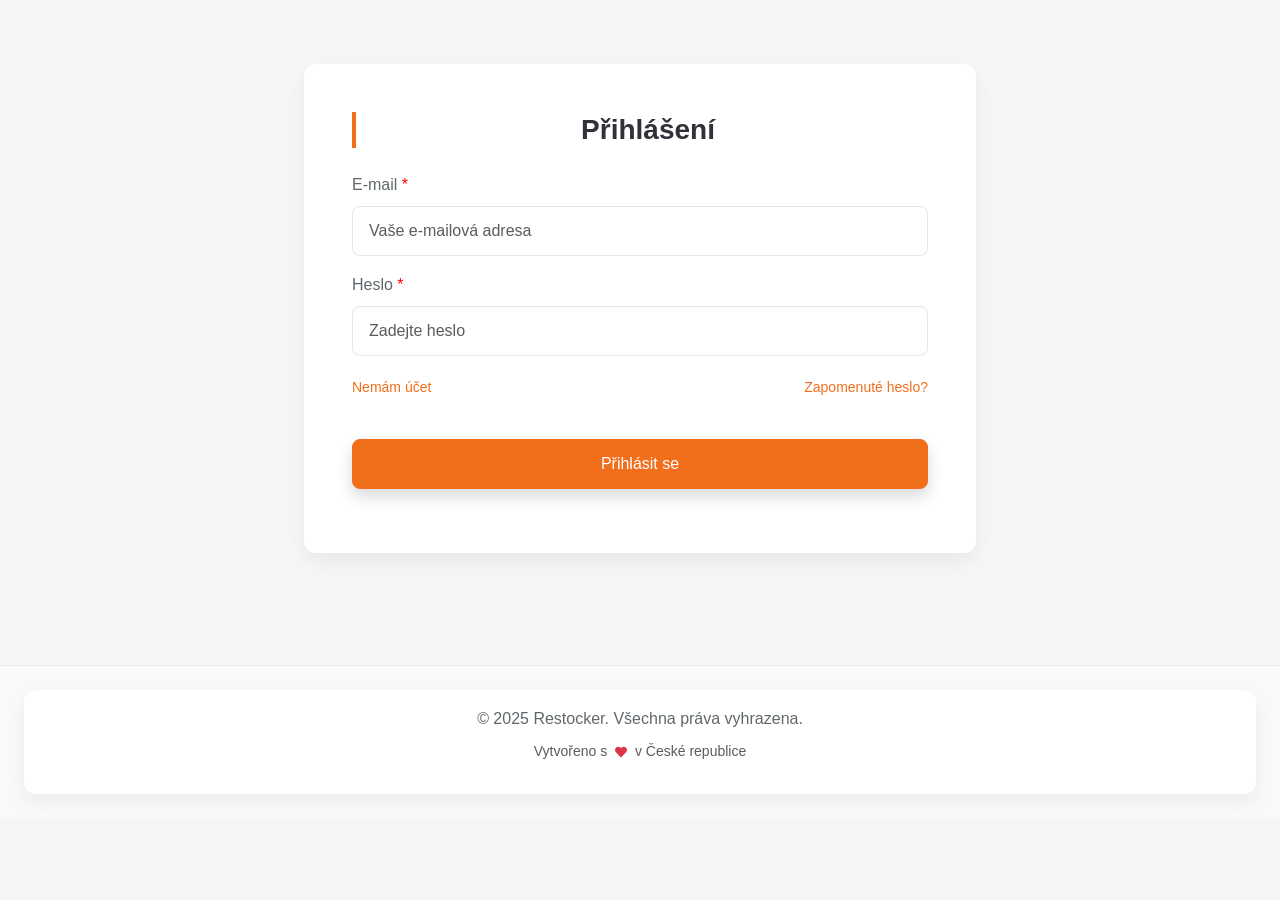
<file: index.html>
<!doctype html>
<html lang="en">
<head>
  <meta charset="UTF-8" />
  <meta http-equiv="Content-Security-Policy" content="
    object-src 'none';
    default-src 'self';
    style-src 'self' 'unsafe-inline' ;
    script-src 'self' https://js.stripe.com;
    img-src 'self' https://www.restocker.cz/wp-content/themes/restocker/images/restocker-video-thumbail.jpg data: ;
    font-src 'self';
    connect-src 'self' https://backend.restocker.cz;
    frame-src https://js.stripe.com/;
    child-src 'none';
    manifest-src 'none';
    form-action 'self';
">
  <meta name="viewport" content="width=device-width, initial-scale=1.0">
  <meta name="robots" content="noindex, nofollow">
  <title>Restocker</title>

  <script type="module" crossorigin src="/assets/index-CSXnzkWX.js"></script>
  <link rel="modulepreload" crossorigin href="/assets/vendor-qZ0IbFs6.js">
  <link rel="stylesheet" crossorigin href="/assets/index-PwJo55_f.css">
</head>
<body>
<div id="root"></div>
</body>
</html>
</file>
<file: assets/index-PwJo55_f.css>
@charset "UTF-8";/*!
* Bootstrap  v5.3.7 (https://getbootstrap.com/)
* Copyright 2011-2025 The Bootstrap Authors
* Licensed under MIT (https://github.com/twbs/bootstrap/blob/main/LICENSE)
*/:root,[data-bs-theme=light]{--bs-blue:#0d6efd;--bs-indigo:#6610f2;--bs-purple:#6f42c1;--bs-pink:#d63384;--bs-red:#dc3545;--bs-orange:#fd7e14;--bs-yellow:#ffc107;--bs-green:#198754;--bs-teal:#20c997;--bs-cyan:#0dcaf0;--bs-black:#000;--bs-white:#fff;--bs-gray:#6c757d;--bs-gray-dark:#343a40;--bs-gray-100:#f8f9fa;--bs-gray-200:#e9ecef;--bs-gray-300:#dee2e6;--bs-gray-400:#ced4da;--bs-gray-500:#adb5bd;--bs-gray-600:#6c757d;--bs-gray-700:#495057;--bs-gray-800:#343a40;--bs-gray-900:#212529;--bs-primary:#0d6efd;--bs-secondary:#6c757d;--bs-success:#198754;--bs-info:#0dcaf0;--bs-warning:#ffc107;--bs-danger:#dc3545;--bs-light:#f8f9fa;--bs-dark:#212529;--bs-primary-rgb:13,110,253;--bs-secondary-rgb:108,117,125;--bs-success-rgb:25,135,84;--bs-info-rgb:13,202,240;--bs-warning-rgb:255,193,7;--bs-danger-rgb:220,53,69;--bs-light-rgb:248,249,250;--bs-dark-rgb:33,37,41;--bs-primary-text-emphasis:#052c65;--bs-secondary-text-emphasis:#2b2f32;--bs-success-text-emphasis:#0a3622;--bs-info-text-emphasis:#055160;--bs-warning-text-emphasis:#664d03;--bs-danger-text-emphasis:#58151c;--bs-light-text-emphasis:#495057;--bs-dark-text-emphasis:#495057;--bs-primary-bg-subtle:#cfe2ff;--bs-secondary-bg-subtle:#e2e3e5;--bs-success-bg-subtle:#d1e7dd;--bs-info-bg-subtle:#cff4fc;--bs-warning-bg-subtle:#fff3cd;--bs-danger-bg-subtle:#f8d7da;--bs-light-bg-subtle:#fcfcfd;--bs-dark-bg-subtle:#ced4da;--bs-primary-border-subtle:#9ec5fe;--bs-secondary-border-subtle:#c4c8cb;--bs-success-border-subtle:#a3cfbb;--bs-info-border-subtle:#9eeaf9;--bs-warning-border-subtle:#ffe69c;--bs-danger-border-subtle:#f1aeb5;--bs-light-border-subtle:#e9ecef;--bs-dark-border-subtle:#adb5bd;--bs-white-rgb:255,255,255;--bs-black-rgb:0,0,0;--bs-font-sans-serif:system-ui,-apple-system,"Segoe UI",Roboto,"Helvetica Neue","Noto Sans","Liberation Sans",Arial,sans-serif,"Apple Color Emoji","Segoe UI Emoji","Segoe UI Symbol","Noto Color Emoji";--bs-font-monospace:SFMono-Regular,Menlo,Monaco,Consolas,"Liberation Mono","Courier New",monospace;--bs-gradient:linear-gradient(180deg, rgba(255, 255, 255, .15), rgba(255, 255, 255, 0));--bs-body-font-family:var(--bs-font-sans-serif);--bs-body-font-size:1rem;--bs-body-font-weight:400;--bs-body-line-height:1.5;--bs-body-color:#212529;--bs-body-color-rgb:33,37,41;--bs-body-bg:#fff;--bs-body-bg-rgb:255,255,255;--bs-emphasis-color:#000;--bs-emphasis-color-rgb:0,0,0;--bs-secondary-color:rgba(33, 37, 41, .75);--bs-secondary-color-rgb:33,37,41;--bs-secondary-bg:#e9ecef;--bs-secondary-bg-rgb:233,236,239;--bs-tertiary-color:rgba(33, 37, 41, .5);--bs-tertiary-color-rgb:33,37,41;--bs-tertiary-bg:#f8f9fa;--bs-tertiary-bg-rgb:248,249,250;--bs-heading-color:inherit;--bs-link-color:#0d6efd;--bs-link-color-rgb:13,110,253;--bs-link-decoration:underline;--bs-link-hover-color:#0a58ca;--bs-link-hover-color-rgb:10,88,202;--bs-code-color:#d63384;--bs-highlight-color:#212529;--bs-highlight-bg:#fff3cd;--bs-border-width:1px;--bs-border-style:solid;--bs-border-color:#dee2e6;--bs-border-color-translucent:rgba(0, 0, 0, .175);--bs-border-radius:.375rem;--bs-border-radius-sm:.25rem;--bs-border-radius-lg:.5rem;--bs-border-radius-xl:1rem;--bs-border-radius-xxl:2rem;--bs-border-radius-2xl:var(--bs-border-radius-xxl);--bs-border-radius-pill:50rem;--bs-box-shadow:0 .5rem 1rem rgba(0, 0, 0, .15);--bs-box-shadow-sm:0 .125rem .25rem rgba(0, 0, 0, .075);--bs-box-shadow-lg:0 1rem 3rem rgba(0, 0, 0, .175);--bs-box-shadow-inset:inset 0 1px 2px rgba(0, 0, 0, .075);--bs-focus-ring-width:.25rem;--bs-focus-ring-opacity:.25;--bs-focus-ring-color:rgba(13, 110, 253, .25);--bs-form-valid-color:#198754;--bs-form-valid-border-color:#198754;--bs-form-invalid-color:#dc3545;--bs-form-invalid-border-color:#dc3545}[data-bs-theme=dark]{color-scheme:dark;--bs-body-color:#dee2e6;--bs-body-color-rgb:222,226,230;--bs-body-bg:#212529;--bs-body-bg-rgb:33,37,41;--bs-emphasis-color:#fff;--bs-emphasis-color-rgb:255,255,255;--bs-secondary-color:rgba(222, 226, 230, .75);--bs-secondary-color-rgb:222,226,230;--bs-secondary-bg:#343a40;--bs-secondary-bg-rgb:52,58,64;--bs-tertiary-color:rgba(222, 226, 230, .5);--bs-tertiary-color-rgb:222,226,230;--bs-tertiary-bg:#2b3035;--bs-tertiary-bg-rgb:43,48,53;--bs-primary-text-emphasis:#6ea8fe;--bs-secondary-text-emphasis:#a7acb1;--bs-success-text-emphasis:#75b798;--bs-info-text-emphasis:#6edff6;--bs-warning-text-emphasis:#ffda6a;--bs-danger-text-emphasis:#ea868f;--bs-light-text-emphasis:#f8f9fa;--bs-dark-text-emphasis:#dee2e6;--bs-primary-bg-subtle:#031633;--bs-secondary-bg-subtle:#161719;--bs-success-bg-subtle:#051b11;--bs-info-bg-subtle:#032830;--bs-warning-bg-subtle:#332701;--bs-danger-bg-subtle:#2c0b0e;--bs-light-bg-subtle:#343a40;--bs-dark-bg-subtle:#1a1d20;--bs-primary-border-subtle:#084298;--bs-secondary-border-subtle:#41464b;--bs-success-border-subtle:#0f5132;--bs-info-border-subtle:#087990;--bs-warning-border-subtle:#997404;--bs-danger-border-subtle:#842029;--bs-light-border-subtle:#495057;--bs-dark-border-subtle:#343a40;--bs-heading-color:inherit;--bs-link-color:#6ea8fe;--bs-link-hover-color:#8bb9fe;--bs-link-color-rgb:110,168,254;--bs-link-hover-color-rgb:139,185,254;--bs-code-color:#e685b5;--bs-highlight-color:#dee2e6;--bs-highlight-bg:#664d03;--bs-border-color:#495057;--bs-border-color-translucent:rgba(255, 255, 255, .15);--bs-form-valid-color:#75b798;--bs-form-valid-border-color:#75b798;--bs-form-invalid-color:#ea868f;--bs-form-invalid-border-color:#ea868f}*,:after,:before{box-sizing:border-box}@media (prefers-reduced-motion:no-preference){:root{scroll-behavior:smooth}}body{margin:0;font-family:var(--bs-body-font-family);font-size:var(--bs-body-font-size);font-weight:var(--bs-body-font-weight);line-height:var(--bs-body-line-height);color:var(--bs-body-color);text-align:var(--bs-body-text-align);background-color:var(--bs-body-bg);-webkit-text-size-adjust:100%;-webkit-tap-highlight-color:transparent}hr{margin:1rem 0;color:inherit;border:0;border-top:var(--bs-border-width) solid;opacity:.25}.h1,.h2,.h3,.h4,.h5,.h6,h1,h2,h3,h4,h5,h6{margin-top:0;margin-bottom:.5rem;font-weight:500;line-height:1.2;color:var(--bs-heading-color)}.h1,h1{font-size:calc(1.375rem + 1.5vw)}@media (min-width:1200px){.h1,h1{font-size:2.5rem}}.h2,h2{font-size:calc(1.325rem + .9vw)}@media (min-width:1200px){.h2,h2{font-size:2rem}}.h3,h3{font-size:calc(1.3rem + .6vw)}@media (min-width:1200px){.h3,h3{font-size:1.75rem}}.h4,h4{font-size:calc(1.275rem + .3vw)}@media (min-width:1200px){.h4,h4{font-size:1.5rem}}.h5,h5{font-size:1.25rem}.h6,h6{font-size:1rem}p{margin-top:0;margin-bottom:1rem}abbr[title]{-webkit-text-decoration:underline dotted;text-decoration:underline dotted;cursor:help;-webkit-text-decoration-skip-ink:none;text-decoration-skip-ink:none}address{margin-bottom:1rem;font-style:normal;line-height:inherit}ol,ul{padding-left:2rem}dl,ol,ul{margin-top:0;margin-bottom:1rem}ol ol,ol ul,ul ol,ul ul{margin-bottom:0}dt{font-weight:700}dd{margin-bottom:.5rem;margin-left:0}blockquote{margin:0 0 1rem}b,strong{font-weight:bolder}.small,small{font-size:.875em}.mark,mark{padding:.1875em;color:var(--bs-highlight-color);background-color:var(--bs-highlight-bg)}sub,sup{position:relative;font-size:.75em;line-height:0;vertical-align:baseline}sub{bottom:-.25em}sup{top:-.5em}a{color:rgba(var(--bs-link-color-rgb),var(--bs-link-opacity,1));text-decoration:underline}a:hover{--bs-link-color-rgb:var(--bs-link-hover-color-rgb)}a:not([href]):not([class]),a:not([href]):not([class]):hover{color:inherit;text-decoration:none}code,kbd,pre,samp{font-family:var(--bs-font-monospace);font-size:1em}pre{display:block;margin-top:0;margin-bottom:1rem;overflow:auto;font-size:.875em}pre code{font-size:inherit;color:inherit;word-break:normal}code{font-size:.875em;color:var(--bs-code-color);word-wrap:break-word}a>code{color:inherit}kbd{padding:.1875rem .375rem;font-size:.875em;color:var(--bs-body-bg);background-color:var(--bs-body-color);border-radius:.25rem}kbd kbd{padding:0;font-size:1em}figure{margin:0 0 1rem}img,svg{vertical-align:middle}table{caption-side:bottom;border-collapse:collapse}caption{padding-top:.5rem;padding-bottom:.5rem;color:var(--bs-secondary-color);text-align:left}th{text-align:inherit;text-align:-webkit-match-parent}tbody,td,tfoot,th,thead,tr{border-color:inherit;border-style:solid;border-width:0}label{display:inline-block}button{border-radius:0}button:focus:not(:focus-visible){outline:0}button,input,optgroup,select,textarea{margin:0;font-family:inherit;font-size:inherit;line-height:inherit}button,select{text-transform:none}[role=button]{cursor:pointer}select{word-wrap:normal}select:disabled{opacity:1}[list]:not([type=date]):not([type=datetime-local]):not([type=month]):not([type=week]):not([type=time])::-webkit-calendar-picker-indicator{display:none!important}[type=button],[type=reset],[type=submit],button{-webkit-appearance:button}[type=button]:not(:disabled),[type=reset]:not(:disabled),[type=submit]:not(:disabled),button:not(:disabled){cursor:pointer}::-moz-focus-inner{padding:0;border-style:none}textarea{resize:vertical}fieldset{min-width:0;padding:0;margin:0;border:0}legend{float:left;width:100%;padding:0;margin-bottom:.5rem;line-height:inherit;font-size:calc(1.275rem + .3vw)}@media (min-width:1200px){legend{font-size:1.5rem}}legend+*{clear:left}::-webkit-datetime-edit-day-field,::-webkit-datetime-edit-fields-wrapper,::-webkit-datetime-edit-hour-field,::-webkit-datetime-edit-minute,::-webkit-datetime-edit-month-field,::-webkit-datetime-edit-text,::-webkit-datetime-edit-year-field{padding:0}::-webkit-inner-spin-button{height:auto}[type=search]{-webkit-appearance:textfield;outline-offset:-2px}::-webkit-search-decoration{-webkit-appearance:none}::-webkit-color-swatch-wrapper{padding:0}::-webkit-file-upload-button{font:inherit;-webkit-appearance:button}::file-selector-button{font:inherit;-webkit-appearance:button}output{display:inline-block}iframe{border:0}summary{display:list-item;cursor:pointer}progress{vertical-align:baseline}[hidden]{display:none!important}.lead{font-size:1.25rem;font-weight:300}.display-1{font-weight:300;line-height:1.2;font-size:calc(1.625rem + 4.5vw)}@media (min-width:1200px){.display-1{font-size:5rem}}.display-2{font-weight:300;line-height:1.2;font-size:calc(1.575rem + 3.9vw)}@media (min-width:1200px){.display-2{font-size:4.5rem}}.display-3{font-weight:300;line-height:1.2;font-size:calc(1.525rem + 3.3vw)}@media (min-width:1200px){.display-3{font-size:4rem}}.display-4{font-weight:300;line-height:1.2;font-size:calc(1.475rem + 2.7vw)}@media (min-width:1200px){.display-4{font-size:3.5rem}}.display-5{font-weight:300;line-height:1.2;font-size:calc(1.425rem + 2.1vw)}@media (min-width:1200px){.display-5{font-size:3rem}}.display-6{font-weight:300;line-height:1.2;font-size:calc(1.375rem + 1.5vw)}@media (min-width:1200px){.display-6{font-size:2.5rem}}.list-unstyled,.list-inline{padding-left:0;list-style:none}.list-inline-item{display:inline-block}.list-inline-item:not(:last-child){margin-right:.5rem}.initialism{font-size:.875em;text-transform:uppercase}.blockquote{margin-bottom:1rem;font-size:1.25rem}.blockquote>:last-child{margin-bottom:0}.blockquote-footer{margin-top:-1rem;margin-bottom:1rem;font-size:.875em;color:#6c757d}.blockquote-footer:before{content:"— "}.img-fluid{max-width:100%;height:auto}.img-thumbnail{padding:.25rem;background-color:var(--bs-body-bg);border:var(--bs-border-width) solid var(--bs-border-color);border-radius:var(--bs-border-radius);max-width:100%;height:auto}.figure{display:inline-block}.figure-img{margin-bottom:.5rem;line-height:1}.figure-caption{font-size:.875em;color:var(--bs-secondary-color)}.container,.container-fluid,.container-lg,.container-md,.container-sm,.container-xl,.container-xxl{--bs-gutter-x:1.5rem;--bs-gutter-y:0;width:100%;padding-right:calc(var(--bs-gutter-x) * .5);padding-left:calc(var(--bs-gutter-x) * .5);margin-right:auto;margin-left:auto}@media (min-width:576px){.container,.container-sm{max-width:540px}}@media (min-width:768px){.container,.container-md,.container-sm{max-width:720px}}@media (min-width:992px){.container,.container-lg,.container-md,.container-sm{max-width:960px}}@media (min-width:1200px){.container,.container-lg,.container-md,.container-sm,.container-xl{max-width:1140px}}@media (min-width:1400px){.container,.container-lg,.container-md,.container-sm,.container-xl,.container-xxl{max-width:1320px}}:root{--bs-breakpoint-xs:0;--bs-breakpoint-sm:576px;--bs-breakpoint-md:768px;--bs-breakpoint-lg:992px;--bs-breakpoint-xl:1200px;--bs-breakpoint-xxl:1400px}.row{--bs-gutter-x:1.5rem;--bs-gutter-y:0;display:flex;flex-wrap:wrap;margin-top:calc(-1 * var(--bs-gutter-y));margin-right:calc(-.5 * var(--bs-gutter-x));margin-left:calc(-.5 * var(--bs-gutter-x))}.row>*{flex-shrink:0;width:100%;max-width:100%;padding-right:calc(var(--bs-gutter-x) * .5);padding-left:calc(var(--bs-gutter-x) * .5);margin-top:var(--bs-gutter-y)}.col{flex:1 0 0}.row-cols-auto>*{flex:0 0 auto;width:auto}.row-cols-1>*{flex:0 0 auto;width:100%}.row-cols-2>*{flex:0 0 auto;width:50%}.row-cols-3>*{flex:0 0 auto;width:33.33333333%}.row-cols-4>*{flex:0 0 auto;width:25%}.row-cols-5>*{flex:0 0 auto;width:20%}.row-cols-6>*{flex:0 0 auto;width:16.66666667%}.col-auto{flex:0 0 auto;width:auto}.col-1{flex:0 0 auto;width:8.33333333%}.col-2{flex:0 0 auto;width:16.66666667%}.col-3{flex:0 0 auto;width:25%}.col-4{flex:0 0 auto;width:33.33333333%}.col-5{flex:0 0 auto;width:41.66666667%}.col-6{flex:0 0 auto;width:50%}.col-7{flex:0 0 auto;width:58.33333333%}.col-8{flex:0 0 auto;width:66.66666667%}.col-9{flex:0 0 auto;width:75%}.col-10{flex:0 0 auto;width:83.33333333%}.col-11{flex:0 0 auto;width:91.66666667%}.col-12{flex:0 0 auto;width:100%}.offset-1{margin-left:8.33333333%}.offset-2{margin-left:16.66666667%}.offset-3{margin-left:25%}.offset-4{margin-left:33.33333333%}.offset-5{margin-left:41.66666667%}.offset-6{margin-left:50%}.offset-7{margin-left:58.33333333%}.offset-8{margin-left:66.66666667%}.offset-9{margin-left:75%}.offset-10{margin-left:83.33333333%}.offset-11{margin-left:91.66666667%}.g-0,.gx-0{--bs-gutter-x:0}.g-0,.gy-0{--bs-gutter-y:0}.g-1,.gx-1{--bs-gutter-x:.25rem}.g-1,.gy-1{--bs-gutter-y:.25rem}.g-2,.gx-2{--bs-gutter-x:.5rem}.g-2,.gy-2{--bs-gutter-y:.5rem}.g-3,.gx-3{--bs-gutter-x:1rem}.g-3,.gy-3{--bs-gutter-y:1rem}.g-4,.gx-4{--bs-gutter-x:1.5rem}.g-4,.gy-4{--bs-gutter-y:1.5rem}.g-5,.gx-5{--bs-gutter-x:3rem}.g-5,.gy-5{--bs-gutter-y:3rem}@media (min-width:576px){.col-sm{flex:1 0 0}.row-cols-sm-auto>*{flex:0 0 auto;width:auto}.row-cols-sm-1>*{flex:0 0 auto;width:100%}.row-cols-sm-2>*{flex:0 0 auto;width:50%}.row-cols-sm-3>*{flex:0 0 auto;width:33.33333333%}.row-cols-sm-4>*{flex:0 0 auto;width:25%}.row-cols-sm-5>*{flex:0 0 auto;width:20%}.row-cols-sm-6>*{flex:0 0 auto;width:16.66666667%}.col-sm-auto{flex:0 0 auto;width:auto}.col-sm-1{flex:0 0 auto;width:8.33333333%}.col-sm-2{flex:0 0 auto;width:16.66666667%}.col-sm-3{flex:0 0 auto;width:25%}.col-sm-4{flex:0 0 auto;width:33.33333333%}.col-sm-5{flex:0 0 auto;width:41.66666667%}.col-sm-6{flex:0 0 auto;width:50%}.col-sm-7{flex:0 0 auto;width:58.33333333%}.col-sm-8{flex:0 0 auto;width:66.66666667%}.col-sm-9{flex:0 0 auto;width:75%}.col-sm-10{flex:0 0 auto;width:83.33333333%}.col-sm-11{flex:0 0 auto;width:91.66666667%}.col-sm-12{flex:0 0 auto;width:100%}.offset-sm-0{margin-left:0}.offset-sm-1{margin-left:8.33333333%}.offset-sm-2{margin-left:16.66666667%}.offset-sm-3{margin-left:25%}.offset-sm-4{margin-left:33.33333333%}.offset-sm-5{margin-left:41.66666667%}.offset-sm-6{margin-left:50%}.offset-sm-7{margin-left:58.33333333%}.offset-sm-8{margin-left:66.66666667%}.offset-sm-9{margin-left:75%}.offset-sm-10{margin-left:83.33333333%}.offset-sm-11{margin-left:91.66666667%}.g-sm-0,.gx-sm-0{--bs-gutter-x:0}.g-sm-0,.gy-sm-0{--bs-gutter-y:0}.g-sm-1,.gx-sm-1{--bs-gutter-x:.25rem}.g-sm-1,.gy-sm-1{--bs-gutter-y:.25rem}.g-sm-2,.gx-sm-2{--bs-gutter-x:.5rem}.g-sm-2,.gy-sm-2{--bs-gutter-y:.5rem}.g-sm-3,.gx-sm-3{--bs-gutter-x:1rem}.g-sm-3,.gy-sm-3{--bs-gutter-y:1rem}.g-sm-4,.gx-sm-4{--bs-gutter-x:1.5rem}.g-sm-4,.gy-sm-4{--bs-gutter-y:1.5rem}.g-sm-5,.gx-sm-5{--bs-gutter-x:3rem}.g-sm-5,.gy-sm-5{--bs-gutter-y:3rem}}@media (min-width:768px){.col-md{flex:1 0 0}.row-cols-md-auto>*{flex:0 0 auto;width:auto}.row-cols-md-1>*{flex:0 0 auto;width:100%}.row-cols-md-2>*{flex:0 0 auto;width:50%}.row-cols-md-3>*{flex:0 0 auto;width:33.33333333%}.row-cols-md-4>*{flex:0 0 auto;width:25%}.row-cols-md-5>*{flex:0 0 auto;width:20%}.row-cols-md-6>*{flex:0 0 auto;width:16.66666667%}.col-md-auto{flex:0 0 auto;width:auto}.col-md-1{flex:0 0 auto;width:8.33333333%}.col-md-2{flex:0 0 auto;width:16.66666667%}.col-md-3{flex:0 0 auto;width:25%}.col-md-4{flex:0 0 auto;width:33.33333333%}.col-md-5{flex:0 0 auto;width:41.66666667%}.col-md-6{flex:0 0 auto;width:50%}.col-md-7{flex:0 0 auto;width:58.33333333%}.col-md-8{flex:0 0 auto;width:66.66666667%}.col-md-9{flex:0 0 auto;width:75%}.col-md-10{flex:0 0 auto;width:83.33333333%}.col-md-11{flex:0 0 auto;width:91.66666667%}.col-md-12{flex:0 0 auto;width:100%}.offset-md-0{margin-left:0}.offset-md-1{margin-left:8.33333333%}.offset-md-2{margin-left:16.66666667%}.offset-md-3{margin-left:25%}.offset-md-4{margin-left:33.33333333%}.offset-md-5{margin-left:41.66666667%}.offset-md-6{margin-left:50%}.offset-md-7{margin-left:58.33333333%}.offset-md-8{margin-left:66.66666667%}.offset-md-9{margin-left:75%}.offset-md-10{margin-left:83.33333333%}.offset-md-11{margin-left:91.66666667%}.g-md-0,.gx-md-0{--bs-gutter-x:0}.g-md-0,.gy-md-0{--bs-gutter-y:0}.g-md-1,.gx-md-1{--bs-gutter-x:.25rem}.g-md-1,.gy-md-1{--bs-gutter-y:.25rem}.g-md-2,.gx-md-2{--bs-gutter-x:.5rem}.g-md-2,.gy-md-2{--bs-gutter-y:.5rem}.g-md-3,.gx-md-3{--bs-gutter-x:1rem}.g-md-3,.gy-md-3{--bs-gutter-y:1rem}.g-md-4,.gx-md-4{--bs-gutter-x:1.5rem}.g-md-4,.gy-md-4{--bs-gutter-y:1.5rem}.g-md-5,.gx-md-5{--bs-gutter-x:3rem}.g-md-5,.gy-md-5{--bs-gutter-y:3rem}}@media (min-width:992px){.col-lg{flex:1 0 0}.row-cols-lg-auto>*{flex:0 0 auto;width:auto}.row-cols-lg-1>*{flex:0 0 auto;width:100%}.row-cols-lg-2>*{flex:0 0 auto;width:50%}.row-cols-lg-3>*{flex:0 0 auto;width:33.33333333%}.row-cols-lg-4>*{flex:0 0 auto;width:25%}.row-cols-lg-5>*{flex:0 0 auto;width:20%}.row-cols-lg-6>*{flex:0 0 auto;width:16.66666667%}.col-lg-auto{flex:0 0 auto;width:auto}.col-lg-1{flex:0 0 auto;width:8.33333333%}.col-lg-2{flex:0 0 auto;width:16.66666667%}.col-lg-3{flex:0 0 auto;width:25%}.col-lg-4{flex:0 0 auto;width:33.33333333%}.col-lg-5{flex:0 0 auto;width:41.66666667%}.col-lg-6{flex:0 0 auto;width:50%}.col-lg-7{flex:0 0 auto;width:58.33333333%}.col-lg-8{flex:0 0 auto;width:66.66666667%}.col-lg-9{flex:0 0 auto;width:75%}.col-lg-10{flex:0 0 auto;width:83.33333333%}.col-lg-11{flex:0 0 auto;width:91.66666667%}.col-lg-12{flex:0 0 auto;width:100%}.offset-lg-0{margin-left:0}.offset-lg-1{margin-left:8.33333333%}.offset-lg-2{margin-left:16.66666667%}.offset-lg-3{margin-left:25%}.offset-lg-4{margin-left:33.33333333%}.offset-lg-5{margin-left:41.66666667%}.offset-lg-6{margin-left:50%}.offset-lg-7{margin-left:58.33333333%}.offset-lg-8{margin-left:66.66666667%}.offset-lg-9{margin-left:75%}.offset-lg-10{margin-left:83.33333333%}.offset-lg-11{margin-left:91.66666667%}.g-lg-0,.gx-lg-0{--bs-gutter-x:0}.g-lg-0,.gy-lg-0{--bs-gutter-y:0}.g-lg-1,.gx-lg-1{--bs-gutter-x:.25rem}.g-lg-1,.gy-lg-1{--bs-gutter-y:.25rem}.g-lg-2,.gx-lg-2{--bs-gutter-x:.5rem}.g-lg-2,.gy-lg-2{--bs-gutter-y:.5rem}.g-lg-3,.gx-lg-3{--bs-gutter-x:1rem}.g-lg-3,.gy-lg-3{--bs-gutter-y:1rem}.g-lg-4,.gx-lg-4{--bs-gutter-x:1.5rem}.g-lg-4,.gy-lg-4{--bs-gutter-y:1.5rem}.g-lg-5,.gx-lg-5{--bs-gutter-x:3rem}.g-lg-5,.gy-lg-5{--bs-gutter-y:3rem}}@media (min-width:1200px){.col-xl{flex:1 0 0}.row-cols-xl-auto>*{flex:0 0 auto;width:auto}.row-cols-xl-1>*{flex:0 0 auto;width:100%}.row-cols-xl-2>*{flex:0 0 auto;width:50%}.row-cols-xl-3>*{flex:0 0 auto;width:33.33333333%}.row-cols-xl-4>*{flex:0 0 auto;width:25%}.row-cols-xl-5>*{flex:0 0 auto;width:20%}.row-cols-xl-6>*{flex:0 0 auto;width:16.66666667%}.col-xl-auto{flex:0 0 auto;width:auto}.col-xl-1{flex:0 0 auto;width:8.33333333%}.col-xl-2{flex:0 0 auto;width:16.66666667%}.col-xl-3{flex:0 0 auto;width:25%}.col-xl-4{flex:0 0 auto;width:33.33333333%}.col-xl-5{flex:0 0 auto;width:41.66666667%}.col-xl-6{flex:0 0 auto;width:50%}.col-xl-7{flex:0 0 auto;width:58.33333333%}.col-xl-8{flex:0 0 auto;width:66.66666667%}.col-xl-9{flex:0 0 auto;width:75%}.col-xl-10{flex:0 0 auto;width:83.33333333%}.col-xl-11{flex:0 0 auto;width:91.66666667%}.col-xl-12{flex:0 0 auto;width:100%}.offset-xl-0{margin-left:0}.offset-xl-1{margin-left:8.33333333%}.offset-xl-2{margin-left:16.66666667%}.offset-xl-3{margin-left:25%}.offset-xl-4{margin-left:33.33333333%}.offset-xl-5{margin-left:41.66666667%}.offset-xl-6{margin-left:50%}.offset-xl-7{margin-left:58.33333333%}.offset-xl-8{margin-left:66.66666667%}.offset-xl-9{margin-left:75%}.offset-xl-10{margin-left:83.33333333%}.offset-xl-11{margin-left:91.66666667%}.g-xl-0,.gx-xl-0{--bs-gutter-x:0}.g-xl-0,.gy-xl-0{--bs-gutter-y:0}.g-xl-1,.gx-xl-1{--bs-gutter-x:.25rem}.g-xl-1,.gy-xl-1{--bs-gutter-y:.25rem}.g-xl-2,.gx-xl-2{--bs-gutter-x:.5rem}.g-xl-2,.gy-xl-2{--bs-gutter-y:.5rem}.g-xl-3,.gx-xl-3{--bs-gutter-x:1rem}.g-xl-3,.gy-xl-3{--bs-gutter-y:1rem}.g-xl-4,.gx-xl-4{--bs-gutter-x:1.5rem}.g-xl-4,.gy-xl-4{--bs-gutter-y:1.5rem}.g-xl-5,.gx-xl-5{--bs-gutter-x:3rem}.g-xl-5,.gy-xl-5{--bs-gutter-y:3rem}}@media (min-width:1400px){.col-xxl{flex:1 0 0}.row-cols-xxl-auto>*{flex:0 0 auto;width:auto}.row-cols-xxl-1>*{flex:0 0 auto;width:100%}.row-cols-xxl-2>*{flex:0 0 auto;width:50%}.row-cols-xxl-3>*{flex:0 0 auto;width:33.33333333%}.row-cols-xxl-4>*{flex:0 0 auto;width:25%}.row-cols-xxl-5>*{flex:0 0 auto;width:20%}.row-cols-xxl-6>*{flex:0 0 auto;width:16.66666667%}.col-xxl-auto{flex:0 0 auto;width:auto}.col-xxl-1{flex:0 0 auto;width:8.33333333%}.col-xxl-2{flex:0 0 auto;width:16.66666667%}.col-xxl-3{flex:0 0 auto;width:25%}.col-xxl-4{flex:0 0 auto;width:33.33333333%}.col-xxl-5{flex:0 0 auto;width:41.66666667%}.col-xxl-6{flex:0 0 auto;width:50%}.col-xxl-7{flex:0 0 auto;width:58.33333333%}.col-xxl-8{flex:0 0 auto;width:66.66666667%}.col-xxl-9{flex:0 0 auto;width:75%}.col-xxl-10{flex:0 0 auto;width:83.33333333%}.col-xxl-11{flex:0 0 auto;width:91.66666667%}.col-xxl-12{flex:0 0 auto;width:100%}.offset-xxl-0{margin-left:0}.offset-xxl-1{margin-left:8.33333333%}.offset-xxl-2{margin-left:16.66666667%}.offset-xxl-3{margin-left:25%}.offset-xxl-4{margin-left:33.33333333%}.offset-xxl-5{margin-left:41.66666667%}.offset-xxl-6{margin-left:50%}.offset-xxl-7{margin-left:58.33333333%}.offset-xxl-8{margin-left:66.66666667%}.offset-xxl-9{margin-left:75%}.offset-xxl-10{margin-left:83.33333333%}.offset-xxl-11{margin-left:91.66666667%}.g-xxl-0,.gx-xxl-0{--bs-gutter-x:0}.g-xxl-0,.gy-xxl-0{--bs-gutter-y:0}.g-xxl-1,.gx-xxl-1{--bs-gutter-x:.25rem}.g-xxl-1,.gy-xxl-1{--bs-gutter-y:.25rem}.g-xxl-2,.gx-xxl-2{--bs-gutter-x:.5rem}.g-xxl-2,.gy-xxl-2{--bs-gutter-y:.5rem}.g-xxl-3,.gx-xxl-3{--bs-gutter-x:1rem}.g-xxl-3,.gy-xxl-3{--bs-gutter-y:1rem}.g-xxl-4,.gx-xxl-4{--bs-gutter-x:1.5rem}.g-xxl-4,.gy-xxl-4{--bs-gutter-y:1.5rem}.g-xxl-5,.gx-xxl-5{--bs-gutter-x:3rem}.g-xxl-5,.gy-xxl-5{--bs-gutter-y:3rem}}.table{--bs-table-color-type:initial;--bs-table-bg-type:initial;--bs-table-color-state:initial;--bs-table-bg-state:initial;--bs-table-color:var(--bs-emphasis-color);--bs-table-bg:var(--bs-body-bg);--bs-table-border-color:var(--bs-border-color);--bs-table-accent-bg:transparent;--bs-table-striped-color:var(--bs-emphasis-color);--bs-table-striped-bg:rgba(var(--bs-emphasis-color-rgb), .05);--bs-table-active-color:var(--bs-emphasis-color);--bs-table-active-bg:rgba(var(--bs-emphasis-color-rgb), .1);--bs-table-hover-color:var(--bs-emphasis-color);--bs-table-hover-bg:rgba(var(--bs-emphasis-color-rgb), .075);width:100%;margin-bottom:1rem;vertical-align:top;border-color:var(--bs-table-border-color)}.table>:not(caption)>*>*{padding:.5rem;color:var(--bs-table-color-state,var(--bs-table-color-type,var(--bs-table-color)));background-color:var(--bs-table-bg);border-bottom-width:var(--bs-border-width);box-shadow:inset 0 0 0 9999px var(--bs-table-bg-state,var(--bs-table-bg-type,var(--bs-table-accent-bg)))}.table>tbody{vertical-align:inherit}.table>thead{vertical-align:bottom}.table-group-divider{border-top:calc(var(--bs-border-width) * 2) solid currentcolor}.caption-top{caption-side:top}.table-sm>:not(caption)>*>*{padding:.25rem}.table-bordered>:not(caption)>*{border-width:var(--bs-border-width) 0}.table-bordered>:not(caption)>*>*{border-width:0 var(--bs-border-width)}.table-borderless>:not(caption)>*>*{border-bottom-width:0}.table-borderless>:not(:first-child){border-top-width:0}.table-striped>tbody>tr:nth-of-type(odd)>*{--bs-table-color-type:var(--bs-table-striped-color);--bs-table-bg-type:var(--bs-table-striped-bg)}.table-striped-columns>:not(caption)>tr>:nth-child(2n){--bs-table-color-type:var(--bs-table-striped-color);--bs-table-bg-type:var(--bs-table-striped-bg)}.table-active{--bs-table-color-state:var(--bs-table-active-color);--bs-table-bg-state:var(--bs-table-active-bg)}.table-hover>tbody>tr:hover>*{--bs-table-color-state:var(--bs-table-hover-color);--bs-table-bg-state:var(--bs-table-hover-bg)}.table-primary{--bs-table-color:#000;--bs-table-bg:#cfe2ff;--bs-table-border-color:#a6b5cc;--bs-table-striped-bg:#c5d7f2;--bs-table-striped-color:#000;--bs-table-active-bg:#bacbe6;--bs-table-active-color:#000;--bs-table-hover-bg:#bfd1ec;--bs-table-hover-color:#000;color:var(--bs-table-color);border-color:var(--bs-table-border-color)}.table-secondary{--bs-table-color:#000;--bs-table-bg:#e2e3e5;--bs-table-border-color:#b5b6b7;--bs-table-striped-bg:#d7d8da;--bs-table-striped-color:#000;--bs-table-active-bg:#cbccce;--bs-table-active-color:#000;--bs-table-hover-bg:#d1d2d4;--bs-table-hover-color:#000;color:var(--bs-table-color);border-color:var(--bs-table-border-color)}.table-success{--bs-table-color:#000;--bs-table-bg:#d1e7dd;--bs-table-border-color:#a7b9b1;--bs-table-striped-bg:#c7dbd2;--bs-table-striped-color:#000;--bs-table-active-bg:#bcd0c7;--bs-table-active-color:#000;--bs-table-hover-bg:#c1d6cc;--bs-table-hover-color:#000;color:var(--bs-table-color);border-color:var(--bs-table-border-color)}.table-info{--bs-table-color:#000;--bs-table-bg:#cff4fc;--bs-table-border-color:#a6c3ca;--bs-table-striped-bg:#c5e8ef;--bs-table-striped-color:#000;--bs-table-active-bg:#badce3;--bs-table-active-color:#000;--bs-table-hover-bg:#bfe2e9;--bs-table-hover-color:#000;color:var(--bs-table-color);border-color:var(--bs-table-border-color)}.table-warning{--bs-table-color:#000;--bs-table-bg:#fff3cd;--bs-table-border-color:#ccc2a4;--bs-table-striped-bg:#f2e7c3;--bs-table-striped-color:#000;--bs-table-active-bg:#e6dbb9;--bs-table-active-color:#000;--bs-table-hover-bg:#ece1be;--bs-table-hover-color:#000;color:var(--bs-table-color);border-color:var(--bs-table-border-color)}.table-danger{--bs-table-color:#000;--bs-table-bg:#f8d7da;--bs-table-border-color:#c6acae;--bs-table-striped-bg:#eccccf;--bs-table-striped-color:#000;--bs-table-active-bg:#dfc2c4;--bs-table-active-color:#000;--bs-table-hover-bg:#e5c7ca;--bs-table-hover-color:#000;color:var(--bs-table-color);border-color:var(--bs-table-border-color)}.table-light{--bs-table-color:#000;--bs-table-bg:#f8f9fa;--bs-table-border-color:#c6c7c8;--bs-table-striped-bg:#ecedee;--bs-table-striped-color:#000;--bs-table-active-bg:#dfe0e1;--bs-table-active-color:#000;--bs-table-hover-bg:#e5e6e7;--bs-table-hover-color:#000;color:var(--bs-table-color);border-color:var(--bs-table-border-color)}.table-dark{--bs-table-color:#fff;--bs-table-bg:#212529;--bs-table-border-color:#4d5154;--bs-table-striped-bg:#2c3034;--bs-table-striped-color:#fff;--bs-table-active-bg:#373b3e;--bs-table-active-color:#fff;--bs-table-hover-bg:#323539;--bs-table-hover-color:#fff;color:var(--bs-table-color);border-color:var(--bs-table-border-color)}.table-responsive{overflow-x:auto;-webkit-overflow-scrolling:touch}@media (max-width:575.98px){.table-responsive-sm{overflow-x:auto;-webkit-overflow-scrolling:touch}}@media (max-width:767.98px){.table-responsive-md{overflow-x:auto;-webkit-overflow-scrolling:touch}}@media (max-width:991.98px){.table-responsive-lg{overflow-x:auto;-webkit-overflow-scrolling:touch}}@media (max-width:1199.98px){.table-responsive-xl{overflow-x:auto;-webkit-overflow-scrolling:touch}}@media (max-width:1399.98px){.table-responsive-xxl{overflow-x:auto;-webkit-overflow-scrolling:touch}}.form-label{margin-bottom:.5rem}.col-form-label{padding-top:calc(.375rem + var(--bs-border-width));padding-bottom:calc(.375rem + var(--bs-border-width));margin-bottom:0;font-size:inherit;line-height:1.5}.col-form-label-lg{padding-top:calc(.5rem + var(--bs-border-width));padding-bottom:calc(.5rem + var(--bs-border-width));font-size:1.25rem}.col-form-label-sm{padding-top:calc(.25rem + var(--bs-border-width));padding-bottom:calc(.25rem + var(--bs-border-width));font-size:.875rem}.form-text{margin-top:.25rem;font-size:.875em;color:var(--bs-secondary-color)}.form-control{display:block;width:100%;padding:.375rem .75rem;font-size:1rem;font-weight:400;line-height:1.5;color:var(--bs-body-color);-webkit-appearance:none;-moz-appearance:none;appearance:none;background-color:var(--bs-body-bg);background-clip:padding-box;border:var(--bs-border-width) solid var(--bs-border-color);border-radius:var(--bs-border-radius);transition:border-color .15s ease-in-out,box-shadow .15s ease-in-out}@media (prefers-reduced-motion:reduce){.form-control{transition:none}}.form-control[type=file]{overflow:hidden}.form-control[type=file]:not(:disabled):not([readonly]){cursor:pointer}.form-control:focus{color:var(--bs-body-color);background-color:var(--bs-body-bg);border-color:#86b7fe;outline:0;box-shadow:0 0 0 .25rem #0d6efd40}.form-control::-webkit-date-and-time-value{min-width:85px;height:1.5em;margin:0}.form-control::-webkit-datetime-edit{display:block;padding:0}.form-control::placeholder{color:var(--bs-secondary-color);opacity:1}.form-control:disabled{background-color:var(--bs-secondary-bg);opacity:1}.form-control::-webkit-file-upload-button{padding:.375rem .75rem;margin:-.375rem -.75rem;-webkit-margin-end:.75rem;margin-inline-end:.75rem;color:var(--bs-body-color);background-color:var(--bs-tertiary-bg);pointer-events:none;border-color:inherit;border-style:solid;border-width:0;border-inline-end-width:var(--bs-border-width);border-radius:0;-webkit-transition:color .15s ease-in-out,background-color .15s ease-in-out,border-color .15s ease-in-out,box-shadow .15s ease-in-out;transition:color .15s ease-in-out,background-color .15s ease-in-out,border-color .15s ease-in-out,box-shadow .15s ease-in-out}.form-control::file-selector-button{padding:.375rem .75rem;margin:-.375rem -.75rem;-webkit-margin-end:.75rem;margin-inline-end:.75rem;color:var(--bs-body-color);background-color:var(--bs-tertiary-bg);pointer-events:none;border-color:inherit;border-style:solid;border-width:0;border-inline-end-width:var(--bs-border-width);border-radius:0;transition:color .15s ease-in-out,background-color .15s ease-in-out,border-color .15s ease-in-out,box-shadow .15s ease-in-out}@media (prefers-reduced-motion:reduce){.form-control::-webkit-file-upload-button{-webkit-transition:none;transition:none}.form-control::file-selector-button{transition:none}}.form-control:hover:not(:disabled):not([readonly])::-webkit-file-upload-button{background-color:var(--bs-secondary-bg)}.form-control:hover:not(:disabled):not([readonly])::file-selector-button{background-color:var(--bs-secondary-bg)}.form-control-plaintext{display:block;width:100%;padding:.375rem 0;margin-bottom:0;line-height:1.5;color:var(--bs-body-color);background-color:transparent;border:solid transparent;border-width:var(--bs-border-width) 0}.form-control-plaintext:focus{outline:0}.form-control-plaintext.form-control-lg,.form-control-plaintext.form-control-sm{padding-right:0;padding-left:0}.form-control-sm{min-height:calc(1.5em + .5rem + calc(var(--bs-border-width) * 2));padding:.25rem .5rem;font-size:.875rem;border-radius:var(--bs-border-radius-sm)}.form-control-sm::-webkit-file-upload-button{padding:.25rem .5rem;margin:-.25rem -.5rem;-webkit-margin-end:.5rem;margin-inline-end:.5rem}.form-control-sm::file-selector-button{padding:.25rem .5rem;margin:-.25rem -.5rem;-webkit-margin-end:.5rem;margin-inline-end:.5rem}.form-control-lg{min-height:calc(1.5em + 1rem + calc(var(--bs-border-width) * 2));padding:.5rem 1rem;font-size:1.25rem;border-radius:var(--bs-border-radius-lg)}.form-control-lg::-webkit-file-upload-button{padding:.5rem 1rem;margin:-.5rem -1rem;-webkit-margin-end:1rem;margin-inline-end:1rem}.form-control-lg::file-selector-button{padding:.5rem 1rem;margin:-.5rem -1rem;-webkit-margin-end:1rem;margin-inline-end:1rem}textarea.form-control{min-height:calc(1.5em + .75rem + calc(var(--bs-border-width) * 2))}textarea.form-control-sm{min-height:calc(1.5em + .5rem + calc(var(--bs-border-width) * 2))}textarea.form-control-lg{min-height:calc(1.5em + 1rem + calc(var(--bs-border-width) * 2))}.form-control-color{width:3rem;height:calc(1.5em + .75rem + calc(var(--bs-border-width) * 2));padding:.375rem}.form-control-color:not(:disabled):not([readonly]){cursor:pointer}.form-control-color::-moz-color-swatch{border:0!important;border-radius:var(--bs-border-radius)}.form-control-color::-webkit-color-swatch{border:0!important;border-radius:var(--bs-border-radius)}.form-control-color.form-control-sm{height:calc(1.5em + .5rem + calc(var(--bs-border-width) * 2))}.form-control-color.form-control-lg{height:calc(1.5em + 1rem + calc(var(--bs-border-width) * 2))}.form-select{--bs-form-select-bg-img:url("data:image/svg+xml,%3csvg xmlns='http://www.w3.org/2000/svg' viewBox='0 0 16 16'%3e%3cpath fill='none' stroke='%23343a40' stroke-linecap='round' stroke-linejoin='round' stroke-width='2' d='m2 5 6 6 6-6'/%3e%3c/svg%3e");display:block;width:100%;padding:.375rem 2.25rem .375rem .75rem;font-size:1rem;font-weight:400;line-height:1.5;color:var(--bs-body-color);-webkit-appearance:none;-moz-appearance:none;appearance:none;background-color:var(--bs-body-bg);background-image:var(--bs-form-select-bg-img),var(--bs-form-select-bg-icon,none);background-repeat:no-repeat;background-position:right .75rem center;background-size:16px 12px;border:var(--bs-border-width) solid var(--bs-border-color);border-radius:var(--bs-border-radius);transition:border-color .15s ease-in-out,box-shadow .15s ease-in-out}@media (prefers-reduced-motion:reduce){.form-select{transition:none}}.form-select:focus{border-color:#86b7fe;outline:0;box-shadow:0 0 0 .25rem #0d6efd40}.form-select[multiple],.form-select[size]:not([size="1"]){padding-right:.75rem;background-image:none}.form-select:disabled{background-color:var(--bs-secondary-bg)}.form-select:-moz-focusring{color:transparent;text-shadow:0 0 0 var(--bs-body-color)}.form-select-sm{padding-top:.25rem;padding-bottom:.25rem;padding-left:.5rem;font-size:.875rem;border-radius:var(--bs-border-radius-sm)}.form-select-lg{padding-top:.5rem;padding-bottom:.5rem;padding-left:1rem;font-size:1.25rem;border-radius:var(--bs-border-radius-lg)}[data-bs-theme=dark] .form-select{--bs-form-select-bg-img:url("data:image/svg+xml,%3csvg xmlns='http://www.w3.org/2000/svg' viewBox='0 0 16 16'%3e%3cpath fill='none' stroke='%23dee2e6' stroke-linecap='round' stroke-linejoin='round' stroke-width='2' d='m2 5 6 6 6-6'/%3e%3c/svg%3e")}.form-check{display:block;min-height:1.5rem;padding-left:1.5em;margin-bottom:.125rem}.form-check .form-check-input{float:left;margin-left:-1.5em}.form-check-reverse{padding-right:1.5em;padding-left:0;text-align:right}.form-check-reverse .form-check-input{float:right;margin-right:-1.5em;margin-left:0}.form-check-input{--bs-form-check-bg:var(--bs-body-bg);flex-shrink:0;width:1em;height:1em;margin-top:.25em;vertical-align:top;-webkit-appearance:none;-moz-appearance:none;appearance:none;background-color:var(--bs-form-check-bg);background-image:var(--bs-form-check-bg-image);background-repeat:no-repeat;background-position:center;background-size:contain;border:var(--bs-border-width) solid var(--bs-border-color);-webkit-print-color-adjust:exact;color-adjust:exact;print-color-adjust:exact}.form-check-input[type=checkbox]{border-radius:.25em}.form-check-input[type=radio]{border-radius:50%}.form-check-input:active{filter:brightness(90%)}.form-check-input:focus{border-color:#86b7fe;outline:0;box-shadow:0 0 0 .25rem #0d6efd40}.form-check-input:checked{background-color:#0d6efd;border-color:#0d6efd}.form-check-input:checked[type=checkbox]{--bs-form-check-bg-image:url("data:image/svg+xml,%3csvg xmlns='http://www.w3.org/2000/svg' viewBox='0 0 20 20'%3e%3cpath fill='none' stroke='%23fff' stroke-linecap='round' stroke-linejoin='round' stroke-width='3' d='m6 10 3 3 6-6'/%3e%3c/svg%3e")}.form-check-input:checked[type=radio]{--bs-form-check-bg-image:url("data:image/svg+xml,%3csvg xmlns='http://www.w3.org/2000/svg' viewBox='-4 -4 8 8'%3e%3ccircle r='2' fill='%23fff'/%3e%3c/svg%3e")}.form-check-input[type=checkbox]:indeterminate{background-color:#0d6efd;border-color:#0d6efd;--bs-form-check-bg-image:url("data:image/svg+xml,%3csvg xmlns='http://www.w3.org/2000/svg' viewBox='0 0 20 20'%3e%3cpath fill='none' stroke='%23fff' stroke-linecap='round' stroke-linejoin='round' stroke-width='3' d='M6 10h8'/%3e%3c/svg%3e")}.form-check-input:disabled{pointer-events:none;filter:none;opacity:.5}.form-check-input:disabled~.form-check-label,.form-check-input[disabled]~.form-check-label{cursor:default;opacity:.5}.form-switch{padding-left:2.5em}.form-switch .form-check-input{--bs-form-switch-bg:url("data:image/svg+xml,%3csvg xmlns='http://www.w3.org/2000/svg' viewBox='-4 -4 8 8'%3e%3ccircle r='3' fill='rgba%280, 0, 0, 0.25%29'/%3e%3c/svg%3e");width:2em;margin-left:-2.5em;background-image:var(--bs-form-switch-bg);background-position:left center;border-radius:2em;transition:background-position .15s ease-in-out}@media (prefers-reduced-motion:reduce){.form-switch .form-check-input{transition:none}}.form-switch .form-check-input:focus{--bs-form-switch-bg:url("data:image/svg+xml,%3csvg xmlns='http://www.w3.org/2000/svg' viewBox='-4 -4 8 8'%3e%3ccircle r='3' fill='%2386b7fe'/%3e%3c/svg%3e")}.form-switch .form-check-input:checked{background-position:right center;--bs-form-switch-bg:url("data:image/svg+xml,%3csvg xmlns='http://www.w3.org/2000/svg' viewBox='-4 -4 8 8'%3e%3ccircle r='3' fill='%23fff'/%3e%3c/svg%3e")}.form-switch.form-check-reverse{padding-right:2.5em;padding-left:0}.form-switch.form-check-reverse .form-check-input{margin-right:-2.5em;margin-left:0}.form-check-inline{display:inline-block;margin-right:1rem}.btn-check{position:absolute;clip:rect(0,0,0,0);pointer-events:none}.btn-check:disabled+.btn,.btn-check[disabled]+.btn{pointer-events:none;filter:none;opacity:.65}[data-bs-theme=dark] .form-switch .form-check-input:not(:checked):not(:focus){--bs-form-switch-bg:url("data:image/svg+xml,%3csvg xmlns='http://www.w3.org/2000/svg' viewBox='-4 -4 8 8'%3e%3ccircle r='3' fill='rgba%28255, 255, 255, 0.25%29'/%3e%3c/svg%3e")}.form-range{width:100%;height:1.5rem;padding:0;-webkit-appearance:none;-moz-appearance:none;appearance:none;background-color:transparent}.form-range:focus{outline:0}.form-range:focus::-webkit-slider-thumb{box-shadow:0 0 0 1px #fff,0 0 0 .25rem #0d6efd40}.form-range:focus::-moz-range-thumb{box-shadow:0 0 0 1px #fff,0 0 0 .25rem #0d6efd40}.form-range::-moz-focus-outer{border:0}.form-range::-webkit-slider-thumb{width:1rem;height:1rem;margin-top:-.25rem;-webkit-appearance:none;appearance:none;background-color:#0d6efd;border:0;border-radius:1rem;-webkit-transition:background-color .15s ease-in-out,border-color .15s ease-in-out,box-shadow .15s ease-in-out;transition:background-color .15s ease-in-out,border-color .15s ease-in-out,box-shadow .15s ease-in-out}@media (prefers-reduced-motion:reduce){.form-range::-webkit-slider-thumb{-webkit-transition:none;transition:none}}.form-range::-webkit-slider-thumb:active{background-color:#b6d4fe}.form-range::-webkit-slider-runnable-track{width:100%;height:.5rem;color:transparent;cursor:pointer;background-color:var(--bs-secondary-bg);border-color:transparent;border-radius:1rem}.form-range::-moz-range-thumb{width:1rem;height:1rem;-moz-appearance:none;appearance:none;background-color:#0d6efd;border:0;border-radius:1rem;-moz-transition:background-color .15s ease-in-out,border-color .15s ease-in-out,box-shadow .15s ease-in-out;transition:background-color .15s ease-in-out,border-color .15s ease-in-out,box-shadow .15s ease-in-out}@media (prefers-reduced-motion:reduce){.form-range::-moz-range-thumb{-moz-transition:none;transition:none}}.form-range::-moz-range-thumb:active{background-color:#b6d4fe}.form-range::-moz-range-track{width:100%;height:.5rem;color:transparent;cursor:pointer;background-color:var(--bs-secondary-bg);border-color:transparent;border-radius:1rem}.form-range:disabled{pointer-events:none}.form-range:disabled::-webkit-slider-thumb{background-color:var(--bs-secondary-color)}.form-range:disabled::-moz-range-thumb{background-color:var(--bs-secondary-color)}.form-floating{position:relative}.form-floating>.form-control,.form-floating>.form-control-plaintext,.form-floating>.form-select{height:calc(3.5rem + calc(var(--bs-border-width) * 2));min-height:calc(3.5rem + calc(var(--bs-border-width) * 2));line-height:1.25}.form-floating>label{position:absolute;top:0;left:0;z-index:2;max-width:100%;height:100%;padding:1rem .75rem;overflow:hidden;color:rgba(var(--bs-body-color-rgb),.65);text-align:start;text-overflow:ellipsis;white-space:nowrap;pointer-events:none;border:var(--bs-border-width) solid transparent;transform-origin:0 0;transition:opacity .1s ease-in-out,transform .1s ease-in-out}@media (prefers-reduced-motion:reduce){.form-floating>label{transition:none}}.form-floating>.form-control,.form-floating>.form-control-plaintext{padding:1rem .75rem}.form-floating>.form-control-plaintext::placeholder,.form-floating>.form-control::placeholder{color:transparent}.form-floating>.form-control-plaintext:focus,.form-floating>.form-control-plaintext:not(:placeholder-shown),.form-floating>.form-control:focus,.form-floating>.form-control:not(:placeholder-shown){padding-top:1.625rem;padding-bottom:.625rem}.form-floating>.form-control-plaintext:-webkit-autofill,.form-floating>.form-control:-webkit-autofill{padding-top:1.625rem;padding-bottom:.625rem}.form-floating>.form-select{padding-top:1.625rem;padding-bottom:.625rem;padding-left:.75rem}.form-floating>.form-control-plaintext~label,.form-floating>.form-control:focus~label,.form-floating>.form-control:not(:placeholder-shown)~label,.form-floating>.form-select~label{transform:scale(.85) translateY(-.5rem) translate(.15rem)}.form-floating>.form-control:-webkit-autofill~label{transform:scale(.85) translateY(-.5rem) translate(.15rem)}.form-floating>textarea:focus~label:after,.form-floating>textarea:not(:placeholder-shown)~label:after{position:absolute;inset:1rem .375rem;z-index:-1;height:1.5em;content:"";background-color:var(--bs-body-bg);border-radius:var(--bs-border-radius)}.form-floating>textarea:disabled~label:after{background-color:var(--bs-secondary-bg)}.form-floating>.form-control-plaintext~label{border-width:var(--bs-border-width) 0}.form-floating>.form-control:disabled~label,.form-floating>:disabled~label{color:#6c757d}.input-group{position:relative;display:flex;flex-wrap:wrap;align-items:stretch;width:100%}.input-group>.form-control,.input-group>.form-floating,.input-group>.form-select{position:relative;flex:1 1 auto;width:1%;min-width:0}.input-group>.form-control:focus,.input-group>.form-floating:focus-within,.input-group>.form-select:focus{z-index:5}.input-group .btn{position:relative;z-index:2}.input-group .btn:focus{z-index:5}.input-group-text{display:flex;align-items:center;padding:.375rem .75rem;font-size:1rem;font-weight:400;line-height:1.5;color:var(--bs-body-color);text-align:center;white-space:nowrap;background-color:var(--bs-tertiary-bg);border:var(--bs-border-width) solid var(--bs-border-color);border-radius:var(--bs-border-radius)}.input-group-lg>.btn,.input-group-lg>.form-control,.input-group-lg>.form-select,.input-group-lg>.input-group-text{padding:.5rem 1rem;font-size:1.25rem;border-radius:var(--bs-border-radius-lg)}.input-group-sm>.btn,.input-group-sm>.form-control,.input-group-sm>.form-select,.input-group-sm>.input-group-text{padding:.25rem .5rem;font-size:.875rem;border-radius:var(--bs-border-radius-sm)}.input-group-lg>.form-select,.input-group-sm>.form-select{padding-right:3rem}.input-group:not(.has-validation)>.dropdown-toggle:nth-last-child(n+3),.input-group:not(.has-validation)>.form-floating:not(:last-child)>.form-control,.input-group:not(.has-validation)>.form-floating:not(:last-child)>.form-select,.input-group:not(.has-validation)>:not(:last-child):not(.dropdown-toggle):not(.dropdown-menu):not(.form-floating){border-top-right-radius:0;border-bottom-right-radius:0}.input-group.has-validation>.dropdown-toggle:nth-last-child(n+4),.input-group.has-validation>.form-floating:nth-last-child(n+3)>.form-control,.input-group.has-validation>.form-floating:nth-last-child(n+3)>.form-select,.input-group.has-validation>:nth-last-child(n+3):not(.dropdown-toggle):not(.dropdown-menu):not(.form-floating){border-top-right-radius:0;border-bottom-right-radius:0}.input-group>:not(:first-child):not(.dropdown-menu):not(.valid-tooltip):not(.valid-feedback):not(.invalid-tooltip):not(.invalid-feedback){margin-left:calc(-1 * var(--bs-border-width));border-top-left-radius:0;border-bottom-left-radius:0}.input-group>.form-floating:not(:first-child)>.form-control,.input-group>.form-floating:not(:first-child)>.form-select{border-top-left-radius:0;border-bottom-left-radius:0}.valid-feedback{display:none;width:100%;margin-top:.25rem;font-size:.875em;color:var(--bs-form-valid-color)}.valid-tooltip{position:absolute;top:100%;z-index:5;display:none;max-width:100%;padding:.25rem .5rem;margin-top:.1rem;font-size:.875rem;color:#fff;background-color:var(--bs-success);border-radius:var(--bs-border-radius)}.is-valid~.valid-feedback,.is-valid~.valid-tooltip,.was-validated :valid~.valid-feedback,.was-validated :valid~.valid-tooltip{display:block}.form-control.is-valid,.was-validated .form-control:valid{border-color:var(--bs-form-valid-border-color);padding-right:calc(1.5em + .75rem);background-image:url("data:image/svg+xml,%3csvg xmlns='http://www.w3.org/2000/svg' viewBox='0 0 8 8'%3e%3cpath fill='%23198754' d='M2.3 6.73.6 4.53c-.4-1.04.46-1.4 1.1-.8l1.1 1.4 3.4-3.8c.6-.63 1.6-.27 1.2.7l-4 4.6c-.43.5-.8.4-1.1.1'/%3e%3c/svg%3e");background-repeat:no-repeat;background-position:right calc(.375em + .1875rem) center;background-size:calc(.75em + .375rem) calc(.75em + .375rem)}.form-control.is-valid:focus,.was-validated .form-control:valid:focus{border-color:var(--bs-form-valid-border-color);box-shadow:0 0 0 .25rem rgba(var(--bs-success-rgb),.25)}.was-validated textarea.form-control:valid,textarea.form-control.is-valid{padding-right:calc(1.5em + .75rem);background-position:top calc(.375em + .1875rem) right calc(.375em + .1875rem)}.form-select.is-valid,.was-validated .form-select:valid{border-color:var(--bs-form-valid-border-color)}.form-select.is-valid:not([multiple]):not([size]),.form-select.is-valid:not([multiple])[size="1"],.was-validated .form-select:valid:not([multiple]):not([size]),.was-validated .form-select:valid:not([multiple])[size="1"]{--bs-form-select-bg-icon:url("data:image/svg+xml,%3csvg xmlns='http://www.w3.org/2000/svg' viewBox='0 0 8 8'%3e%3cpath fill='%23198754' d='M2.3 6.73.6 4.53c-.4-1.04.46-1.4 1.1-.8l1.1 1.4 3.4-3.8c.6-.63 1.6-.27 1.2.7l-4 4.6c-.43.5-.8.4-1.1.1'/%3e%3c/svg%3e");padding-right:4.125rem;background-position:right .75rem center,center right 2.25rem;background-size:16px 12px,calc(.75em + .375rem) calc(.75em + .375rem)}.form-select.is-valid:focus,.was-validated .form-select:valid:focus{border-color:var(--bs-form-valid-border-color);box-shadow:0 0 0 .25rem rgba(var(--bs-success-rgb),.25)}.form-control-color.is-valid,.was-validated .form-control-color:valid{width:calc(3.75rem + 1.5em)}.form-check-input.is-valid,.was-validated .form-check-input:valid{border-color:var(--bs-form-valid-border-color)}.form-check-input.is-valid:checked,.was-validated .form-check-input:valid:checked{background-color:var(--bs-form-valid-color)}.form-check-input.is-valid:focus,.was-validated .form-check-input:valid:focus{box-shadow:0 0 0 .25rem rgba(var(--bs-success-rgb),.25)}.form-check-input.is-valid~.form-check-label,.was-validated .form-check-input:valid~.form-check-label{color:var(--bs-form-valid-color)}.form-check-inline .form-check-input~.valid-feedback{margin-left:.5em}.input-group>.form-control:not(:focus).is-valid,.input-group>.form-floating:not(:focus-within).is-valid,.input-group>.form-select:not(:focus).is-valid,.was-validated .input-group>.form-control:not(:focus):valid,.was-validated .input-group>.form-floating:not(:focus-within):valid,.was-validated .input-group>.form-select:not(:focus):valid{z-index:3}.invalid-feedback{display:none;width:100%;margin-top:.25rem;font-size:.875em;color:var(--bs-form-invalid-color)}.invalid-tooltip{position:absolute;top:100%;z-index:5;display:none;max-width:100%;padding:.25rem .5rem;margin-top:.1rem;font-size:.875rem;color:#fff;background-color:var(--bs-danger);border-radius:var(--bs-border-radius)}.is-invalid~.invalid-feedback,.is-invalid~.invalid-tooltip,.was-validated :invalid~.invalid-feedback,.was-validated :invalid~.invalid-tooltip{display:block}.form-control.is-invalid,.was-validated .form-control:invalid{border-color:var(--bs-form-invalid-border-color);padding-right:calc(1.5em + .75rem);background-image:url("data:image/svg+xml,%3csvg xmlns='http://www.w3.org/2000/svg' viewBox='0 0 12 12' width='12' height='12' fill='none' stroke='%23dc3545'%3e%3ccircle cx='6' cy='6' r='4.5'/%3e%3cpath stroke-linejoin='round' d='M5.8 3.6h.4L6 6.5z'/%3e%3ccircle cx='6' cy='8.2' r='.6' fill='%23dc3545' stroke='none'/%3e%3c/svg%3e");background-repeat:no-repeat;background-position:right calc(.375em + .1875rem) center;background-size:calc(.75em + .375rem) calc(.75em + .375rem)}.form-control.is-invalid:focus,.was-validated .form-control:invalid:focus{border-color:var(--bs-form-invalid-border-color);box-shadow:0 0 0 .25rem rgba(var(--bs-danger-rgb),.25)}.was-validated textarea.form-control:invalid,textarea.form-control.is-invalid{padding-right:calc(1.5em + .75rem);background-position:top calc(.375em + .1875rem) right calc(.375em + .1875rem)}.form-select.is-invalid,.was-validated .form-select:invalid{border-color:var(--bs-form-invalid-border-color)}.form-select.is-invalid:not([multiple]):not([size]),.form-select.is-invalid:not([multiple])[size="1"],.was-validated .form-select:invalid:not([multiple]):not([size]),.was-validated .form-select:invalid:not([multiple])[size="1"]{--bs-form-select-bg-icon:url("data:image/svg+xml,%3csvg xmlns='http://www.w3.org/2000/svg' viewBox='0 0 12 12' width='12' height='12' fill='none' stroke='%23dc3545'%3e%3ccircle cx='6' cy='6' r='4.5'/%3e%3cpath stroke-linejoin='round' d='M5.8 3.6h.4L6 6.5z'/%3e%3ccircle cx='6' cy='8.2' r='.6' fill='%23dc3545' stroke='none'/%3e%3c/svg%3e");padding-right:4.125rem;background-position:right .75rem center,center right 2.25rem;background-size:16px 12px,calc(.75em + .375rem) calc(.75em + .375rem)}.form-select.is-invalid:focus,.was-validated .form-select:invalid:focus{border-color:var(--bs-form-invalid-border-color);box-shadow:0 0 0 .25rem rgba(var(--bs-danger-rgb),.25)}.form-control-color.is-invalid,.was-validated .form-control-color:invalid{width:calc(3.75rem + 1.5em)}.form-check-input.is-invalid,.was-validated .form-check-input:invalid{border-color:var(--bs-form-invalid-border-color)}.form-check-input.is-invalid:checked,.was-validated .form-check-input:invalid:checked{background-color:var(--bs-form-invalid-color)}.form-check-input.is-invalid:focus,.was-validated .form-check-input:invalid:focus{box-shadow:0 0 0 .25rem rgba(var(--bs-danger-rgb),.25)}.form-check-input.is-invalid~.form-check-label,.was-validated .form-check-input:invalid~.form-check-label{color:var(--bs-form-invalid-color)}.form-check-inline .form-check-input~.invalid-feedback{margin-left:.5em}.input-group>.form-control:not(:focus).is-invalid,.input-group>.form-floating:not(:focus-within).is-invalid,.input-group>.form-select:not(:focus).is-invalid,.was-validated .input-group>.form-control:not(:focus):invalid,.was-validated .input-group>.form-floating:not(:focus-within):invalid,.was-validated .input-group>.form-select:not(:focus):invalid{z-index:4}.btn{--bs-btn-padding-x:.75rem;--bs-btn-padding-y:.375rem;--bs-btn-font-family: ;--bs-btn-font-size:1rem;--bs-btn-font-weight:400;--bs-btn-line-height:1.5;--bs-btn-color:var(--bs-body-color);--bs-btn-bg:transparent;--bs-btn-border-width:var(--bs-border-width);--bs-btn-border-color:transparent;--bs-btn-border-radius:var(--bs-border-radius);--bs-btn-hover-border-color:transparent;--bs-btn-box-shadow:inset 0 1px 0 rgba(255, 255, 255, .15),0 1px 1px rgba(0, 0, 0, .075);--bs-btn-disabled-opacity:.65;--bs-btn-focus-box-shadow:0 0 0 .25rem rgba(var(--bs-btn-focus-shadow-rgb), .5);display:inline-block;padding:var(--bs-btn-padding-y) var(--bs-btn-padding-x);font-family:var(--bs-btn-font-family);font-size:var(--bs-btn-font-size);font-weight:var(--bs-btn-font-weight);line-height:var(--bs-btn-line-height);color:var(--bs-btn-color);text-align:center;text-decoration:none;vertical-align:middle;cursor:pointer;-webkit-user-select:none;-moz-user-select:none;user-select:none;border:var(--bs-btn-border-width) solid var(--bs-btn-border-color);border-radius:var(--bs-btn-border-radius);background-color:var(--bs-btn-bg);transition:color .15s ease-in-out,background-color .15s ease-in-out,border-color .15s ease-in-out,box-shadow .15s ease-in-out}@media (prefers-reduced-motion:reduce){.btn{transition:none}}.btn:hover{color:var(--bs-btn-hover-color);background-color:var(--bs-btn-hover-bg);border-color:var(--bs-btn-hover-border-color)}.btn-check+.btn:hover{color:var(--bs-btn-color);background-color:var(--bs-btn-bg);border-color:var(--bs-btn-border-color)}.btn:focus-visible{color:var(--bs-btn-hover-color);background-color:var(--bs-btn-hover-bg);border-color:var(--bs-btn-hover-border-color);outline:0;box-shadow:var(--bs-btn-focus-box-shadow)}.btn-check:focus-visible+.btn{border-color:var(--bs-btn-hover-border-color);outline:0;box-shadow:var(--bs-btn-focus-box-shadow)}.btn-check:checked+.btn,.btn.active,.btn.show,.btn:first-child:active,:not(.btn-check)+.btn:active{color:var(--bs-btn-active-color);background-color:var(--bs-btn-active-bg);border-color:var(--bs-btn-active-border-color)}.btn-check:checked+.btn:focus-visible,.btn.active:focus-visible,.btn.show:focus-visible,.btn:first-child:active:focus-visible,:not(.btn-check)+.btn:active:focus-visible{box-shadow:var(--bs-btn-focus-box-shadow)}.btn-check:checked:focus-visible+.btn{box-shadow:var(--bs-btn-focus-box-shadow)}.btn.disabled,.btn:disabled,fieldset:disabled .btn{color:var(--bs-btn-disabled-color);pointer-events:none;background-color:var(--bs-btn-disabled-bg);border-color:var(--bs-btn-disabled-border-color);opacity:var(--bs-btn-disabled-opacity)}.btn-primary{--bs-btn-color:#fff;--bs-btn-bg:#0d6efd;--bs-btn-border-color:#0d6efd;--bs-btn-hover-color:#fff;--bs-btn-hover-bg:#0b5ed7;--bs-btn-hover-border-color:#0a58ca;--bs-btn-focus-shadow-rgb:49,132,253;--bs-btn-active-color:#fff;--bs-btn-active-bg:#0a58ca;--bs-btn-active-border-color:#0a53be;--bs-btn-active-shadow:inset 0 3px 5px rgba(0, 0, 0, .125);--bs-btn-disabled-color:#fff;--bs-btn-disabled-bg:#0d6efd;--bs-btn-disabled-border-color:#0d6efd}.btn-secondary{--bs-btn-color:#fff;--bs-btn-bg:#6c757d;--bs-btn-border-color:#6c757d;--bs-btn-hover-color:#fff;--bs-btn-hover-bg:#5c636a;--bs-btn-hover-border-color:#565e64;--bs-btn-focus-shadow-rgb:130,138,145;--bs-btn-active-color:#fff;--bs-btn-active-bg:#565e64;--bs-btn-active-border-color:#51585e;--bs-btn-active-shadow:inset 0 3px 5px rgba(0, 0, 0, .125);--bs-btn-disabled-color:#fff;--bs-btn-disabled-bg:#6c757d;--bs-btn-disabled-border-color:#6c757d}.btn-success{--bs-btn-color:#fff;--bs-btn-bg:#198754;--bs-btn-border-color:#198754;--bs-btn-hover-color:#fff;--bs-btn-hover-bg:#157347;--bs-btn-hover-border-color:#146c43;--bs-btn-focus-shadow-rgb:60,153,110;--bs-btn-active-color:#fff;--bs-btn-active-bg:#146c43;--bs-btn-active-border-color:#13653f;--bs-btn-active-shadow:inset 0 3px 5px rgba(0, 0, 0, .125);--bs-btn-disabled-color:#fff;--bs-btn-disabled-bg:#198754;--bs-btn-disabled-border-color:#198754}.btn-info{--bs-btn-color:#000;--bs-btn-bg:#0dcaf0;--bs-btn-border-color:#0dcaf0;--bs-btn-hover-color:#000;--bs-btn-hover-bg:#31d2f2;--bs-btn-hover-border-color:#25cff2;--bs-btn-focus-shadow-rgb:11,172,204;--bs-btn-active-color:#000;--bs-btn-active-bg:#3dd5f3;--bs-btn-active-border-color:#25cff2;--bs-btn-active-shadow:inset 0 3px 5px rgba(0, 0, 0, .125);--bs-btn-disabled-color:#000;--bs-btn-disabled-bg:#0dcaf0;--bs-btn-disabled-border-color:#0dcaf0}.btn-warning{--bs-btn-color:#000;--bs-btn-bg:#ffc107;--bs-btn-border-color:#ffc107;--bs-btn-hover-color:#000;--bs-btn-hover-bg:#ffca2c;--bs-btn-hover-border-color:#ffc720;--bs-btn-focus-shadow-rgb:217,164,6;--bs-btn-active-color:#000;--bs-btn-active-bg:#ffcd39;--bs-btn-active-border-color:#ffc720;--bs-btn-active-shadow:inset 0 3px 5px rgba(0, 0, 0, .125);--bs-btn-disabled-color:#000;--bs-btn-disabled-bg:#ffc107;--bs-btn-disabled-border-color:#ffc107}.btn-danger{--bs-btn-color:#fff;--bs-btn-bg:#dc3545;--bs-btn-border-color:#dc3545;--bs-btn-hover-color:#fff;--bs-btn-hover-bg:#bb2d3b;--bs-btn-hover-border-color:#b02a37;--bs-btn-focus-shadow-rgb:225,83,97;--bs-btn-active-color:#fff;--bs-btn-active-bg:#b02a37;--bs-btn-active-border-color:#a52834;--bs-btn-active-shadow:inset 0 3px 5px rgba(0, 0, 0, .125);--bs-btn-disabled-color:#fff;--bs-btn-disabled-bg:#dc3545;--bs-btn-disabled-border-color:#dc3545}.btn-light{--bs-btn-color:#000;--bs-btn-bg:#f8f9fa;--bs-btn-border-color:#f8f9fa;--bs-btn-hover-color:#000;--bs-btn-hover-bg:#d3d4d5;--bs-btn-hover-border-color:#c6c7c8;--bs-btn-focus-shadow-rgb:211,212,213;--bs-btn-active-color:#000;--bs-btn-active-bg:#c6c7c8;--bs-btn-active-border-color:#babbbc;--bs-btn-active-shadow:inset 0 3px 5px rgba(0, 0, 0, .125);--bs-btn-disabled-color:#000;--bs-btn-disabled-bg:#f8f9fa;--bs-btn-disabled-border-color:#f8f9fa}.btn-dark{--bs-btn-color:#fff;--bs-btn-bg:#212529;--bs-btn-border-color:#212529;--bs-btn-hover-color:#fff;--bs-btn-hover-bg:#424649;--bs-btn-hover-border-color:#373b3e;--bs-btn-focus-shadow-rgb:66,70,73;--bs-btn-active-color:#fff;--bs-btn-active-bg:#4d5154;--bs-btn-active-border-color:#373b3e;--bs-btn-active-shadow:inset 0 3px 5px rgba(0, 0, 0, .125);--bs-btn-disabled-color:#fff;--bs-btn-disabled-bg:#212529;--bs-btn-disabled-border-color:#212529}.btn-outline-primary{--bs-btn-color:#0d6efd;--bs-btn-border-color:#0d6efd;--bs-btn-hover-color:#fff;--bs-btn-hover-bg:#0d6efd;--bs-btn-hover-border-color:#0d6efd;--bs-btn-focus-shadow-rgb:13,110,253;--bs-btn-active-color:#fff;--bs-btn-active-bg:#0d6efd;--bs-btn-active-border-color:#0d6efd;--bs-btn-active-shadow:inset 0 3px 5px rgba(0, 0, 0, .125);--bs-btn-disabled-color:#0d6efd;--bs-btn-disabled-bg:transparent;--bs-btn-disabled-border-color:#0d6efd;--bs-gradient:none}.btn-outline-secondary{--bs-btn-color:#6c757d;--bs-btn-border-color:#6c757d;--bs-btn-hover-color:#fff;--bs-btn-hover-bg:#6c757d;--bs-btn-hover-border-color:#6c757d;--bs-btn-focus-shadow-rgb:108,117,125;--bs-btn-active-color:#fff;--bs-btn-active-bg:#6c757d;--bs-btn-active-border-color:#6c757d;--bs-btn-active-shadow:inset 0 3px 5px rgba(0, 0, 0, .125);--bs-btn-disabled-color:#6c757d;--bs-btn-disabled-bg:transparent;--bs-btn-disabled-border-color:#6c757d;--bs-gradient:none}.btn-outline-success{--bs-btn-color:#198754;--bs-btn-border-color:#198754;--bs-btn-hover-color:#fff;--bs-btn-hover-bg:#198754;--bs-btn-hover-border-color:#198754;--bs-btn-focus-shadow-rgb:25,135,84;--bs-btn-active-color:#fff;--bs-btn-active-bg:#198754;--bs-btn-active-border-color:#198754;--bs-btn-active-shadow:inset 0 3px 5px rgba(0, 0, 0, .125);--bs-btn-disabled-color:#198754;--bs-btn-disabled-bg:transparent;--bs-btn-disabled-border-color:#198754;--bs-gradient:none}.btn-outline-info{--bs-btn-color:#0dcaf0;--bs-btn-border-color:#0dcaf0;--bs-btn-hover-color:#000;--bs-btn-hover-bg:#0dcaf0;--bs-btn-hover-border-color:#0dcaf0;--bs-btn-focus-shadow-rgb:13,202,240;--bs-btn-active-color:#000;--bs-btn-active-bg:#0dcaf0;--bs-btn-active-border-color:#0dcaf0;--bs-btn-active-shadow:inset 0 3px 5px rgba(0, 0, 0, .125);--bs-btn-disabled-color:#0dcaf0;--bs-btn-disabled-bg:transparent;--bs-btn-disabled-border-color:#0dcaf0;--bs-gradient:none}.btn-outline-warning{--bs-btn-color:#ffc107;--bs-btn-border-color:#ffc107;--bs-btn-hover-color:#000;--bs-btn-hover-bg:#ffc107;--bs-btn-hover-border-color:#ffc107;--bs-btn-focus-shadow-rgb:255,193,7;--bs-btn-active-color:#000;--bs-btn-active-bg:#ffc107;--bs-btn-active-border-color:#ffc107;--bs-btn-active-shadow:inset 0 3px 5px rgba(0, 0, 0, .125);--bs-btn-disabled-color:#ffc107;--bs-btn-disabled-bg:transparent;--bs-btn-disabled-border-color:#ffc107;--bs-gradient:none}.btn-outline-danger{--bs-btn-color:#dc3545;--bs-btn-border-color:#dc3545;--bs-btn-hover-color:#fff;--bs-btn-hover-bg:#dc3545;--bs-btn-hover-border-color:#dc3545;--bs-btn-focus-shadow-rgb:220,53,69;--bs-btn-active-color:#fff;--bs-btn-active-bg:#dc3545;--bs-btn-active-border-color:#dc3545;--bs-btn-active-shadow:inset 0 3px 5px rgba(0, 0, 0, .125);--bs-btn-disabled-color:#dc3545;--bs-btn-disabled-bg:transparent;--bs-btn-disabled-border-color:#dc3545;--bs-gradient:none}.btn-outline-light{--bs-btn-color:#f8f9fa;--bs-btn-border-color:#f8f9fa;--bs-btn-hover-color:#000;--bs-btn-hover-bg:#f8f9fa;--bs-btn-hover-border-color:#f8f9fa;--bs-btn-focus-shadow-rgb:248,249,250;--bs-btn-active-color:#000;--bs-btn-active-bg:#f8f9fa;--bs-btn-active-border-color:#f8f9fa;--bs-btn-active-shadow:inset 0 3px 5px rgba(0, 0, 0, .125);--bs-btn-disabled-color:#f8f9fa;--bs-btn-disabled-bg:transparent;--bs-btn-disabled-border-color:#f8f9fa;--bs-gradient:none}.btn-outline-dark{--bs-btn-color:#212529;--bs-btn-border-color:#212529;--bs-btn-hover-color:#fff;--bs-btn-hover-bg:#212529;--bs-btn-hover-border-color:#212529;--bs-btn-focus-shadow-rgb:33,37,41;--bs-btn-active-color:#fff;--bs-btn-active-bg:#212529;--bs-btn-active-border-color:#212529;--bs-btn-active-shadow:inset 0 3px 5px rgba(0, 0, 0, .125);--bs-btn-disabled-color:#212529;--bs-btn-disabled-bg:transparent;--bs-btn-disabled-border-color:#212529;--bs-gradient:none}.btn-link{--bs-btn-font-weight:400;--bs-btn-color:var(--bs-link-color);--bs-btn-bg:transparent;--bs-btn-border-color:transparent;--bs-btn-hover-color:var(--bs-link-hover-color);--bs-btn-hover-border-color:transparent;--bs-btn-active-color:var(--bs-link-hover-color);--bs-btn-active-border-color:transparent;--bs-btn-disabled-color:#6c757d;--bs-btn-disabled-border-color:transparent;--bs-btn-box-shadow:0 0 0 #000;--bs-btn-focus-shadow-rgb:49,132,253;text-decoration:underline}.btn-link:focus-visible{color:var(--bs-btn-color)}.btn-link:hover{color:var(--bs-btn-hover-color)}.btn-group-lg>.btn,.btn-lg{--bs-btn-padding-y:.5rem;--bs-btn-padding-x:1rem;--bs-btn-font-size:1.25rem;--bs-btn-border-radius:var(--bs-border-radius-lg)}.btn-group-sm>.btn,.btn-sm{--bs-btn-padding-y:.25rem;--bs-btn-padding-x:.5rem;--bs-btn-font-size:.875rem;--bs-btn-border-radius:var(--bs-border-radius-sm)}.fade{transition:opacity .15s linear}@media (prefers-reduced-motion:reduce){.fade{transition:none}}.fade:not(.show){opacity:0}.collapse:not(.show){display:none}.collapsing{height:0;overflow:hidden;transition:height .35s ease}@media (prefers-reduced-motion:reduce){.collapsing{transition:none}}.collapsing.collapse-horizontal{width:0;height:auto;transition:width .35s ease}@media (prefers-reduced-motion:reduce){.collapsing.collapse-horizontal{transition:none}}.dropdown,.dropdown-center,.dropend,.dropstart,.dropup,.dropup-center{position:relative}.dropdown-toggle{white-space:nowrap}.dropdown-toggle:after{display:inline-block;margin-left:.255em;vertical-align:.255em;content:"";border-top:.3em solid;border-right:.3em solid transparent;border-bottom:0;border-left:.3em solid transparent}.dropdown-toggle:empty:after{margin-left:0}.dropdown-menu{--bs-dropdown-zindex:1000;--bs-dropdown-min-width:10rem;--bs-dropdown-padding-x:0;--bs-dropdown-padding-y:.5rem;--bs-dropdown-spacer:.125rem;--bs-dropdown-font-size:1rem;--bs-dropdown-color:var(--bs-body-color);--bs-dropdown-bg:var(--bs-body-bg);--bs-dropdown-border-color:var(--bs-border-color-translucent);--bs-dropdown-border-radius:var(--bs-border-radius);--bs-dropdown-border-width:var(--bs-border-width);--bs-dropdown-inner-border-radius:calc(var(--bs-border-radius) - var(--bs-border-width));--bs-dropdown-divider-bg:var(--bs-border-color-translucent);--bs-dropdown-divider-margin-y:.5rem;--bs-dropdown-box-shadow:var(--bs-box-shadow);--bs-dropdown-link-color:var(--bs-body-color);--bs-dropdown-link-hover-color:var(--bs-body-color);--bs-dropdown-link-hover-bg:var(--bs-tertiary-bg);--bs-dropdown-link-active-color:#fff;--bs-dropdown-link-active-bg:#0d6efd;--bs-dropdown-link-disabled-color:var(--bs-tertiary-color);--bs-dropdown-item-padding-x:1rem;--bs-dropdown-item-padding-y:.25rem;--bs-dropdown-header-color:#6c757d;--bs-dropdown-header-padding-x:1rem;--bs-dropdown-header-padding-y:.5rem;position:absolute;z-index:var(--bs-dropdown-zindex);display:none;min-width:var(--bs-dropdown-min-width);padding:var(--bs-dropdown-padding-y) var(--bs-dropdown-padding-x);margin:0;font-size:var(--bs-dropdown-font-size);color:var(--bs-dropdown-color);text-align:left;list-style:none;background-color:var(--bs-dropdown-bg);background-clip:padding-box;border:var(--bs-dropdown-border-width) solid var(--bs-dropdown-border-color);border-radius:var(--bs-dropdown-border-radius)}.dropdown-menu[data-bs-popper]{top:100%;left:0;margin-top:var(--bs-dropdown-spacer)}.dropdown-menu-start{--bs-position:start}.dropdown-menu-start[data-bs-popper]{right:auto;left:0}.dropdown-menu-end{--bs-position:end}.dropdown-menu-end[data-bs-popper]{right:0;left:auto}@media (min-width:576px){.dropdown-menu-sm-start{--bs-position:start}.dropdown-menu-sm-start[data-bs-popper]{right:auto;left:0}.dropdown-menu-sm-end{--bs-position:end}.dropdown-menu-sm-end[data-bs-popper]{right:0;left:auto}}@media (min-width:768px){.dropdown-menu-md-start{--bs-position:start}.dropdown-menu-md-start[data-bs-popper]{right:auto;left:0}.dropdown-menu-md-end{--bs-position:end}.dropdown-menu-md-end[data-bs-popper]{right:0;left:auto}}@media (min-width:992px){.dropdown-menu-lg-start{--bs-position:start}.dropdown-menu-lg-start[data-bs-popper]{right:auto;left:0}.dropdown-menu-lg-end{--bs-position:end}.dropdown-menu-lg-end[data-bs-popper]{right:0;left:auto}}@media (min-width:1200px){.dropdown-menu-xl-start{--bs-position:start}.dropdown-menu-xl-start[data-bs-popper]{right:auto;left:0}.dropdown-menu-xl-end{--bs-position:end}.dropdown-menu-xl-end[data-bs-popper]{right:0;left:auto}}@media (min-width:1400px){.dropdown-menu-xxl-start{--bs-position:start}.dropdown-menu-xxl-start[data-bs-popper]{right:auto;left:0}.dropdown-menu-xxl-end{--bs-position:end}.dropdown-menu-xxl-end[data-bs-popper]{right:0;left:auto}}.dropup .dropdown-menu[data-bs-popper]{top:auto;bottom:100%;margin-top:0;margin-bottom:var(--bs-dropdown-spacer)}.dropup .dropdown-toggle:after{display:inline-block;margin-left:.255em;vertical-align:.255em;content:"";border-top:0;border-right:.3em solid transparent;border-bottom:.3em solid;border-left:.3em solid transparent}.dropup .dropdown-toggle:empty:after{margin-left:0}.dropend .dropdown-menu[data-bs-popper]{top:0;right:auto;left:100%;margin-top:0;margin-left:var(--bs-dropdown-spacer)}.dropend .dropdown-toggle:after{display:inline-block;margin-left:.255em;vertical-align:.255em;content:"";border-top:.3em solid transparent;border-right:0;border-bottom:.3em solid transparent;border-left:.3em solid}.dropend .dropdown-toggle:empty:after{margin-left:0}.dropend .dropdown-toggle:after{vertical-align:0}.dropstart .dropdown-menu[data-bs-popper]{top:0;right:100%;left:auto;margin-top:0;margin-right:var(--bs-dropdown-spacer)}.dropstart .dropdown-toggle:after{display:inline-block;margin-left:.255em;vertical-align:.255em;content:""}.dropstart .dropdown-toggle:after{display:none}.dropstart .dropdown-toggle:before{display:inline-block;margin-right:.255em;vertical-align:.255em;content:"";border-top:.3em solid transparent;border-right:.3em solid;border-bottom:.3em solid transparent}.dropstart .dropdown-toggle:empty:after{margin-left:0}.dropstart .dropdown-toggle:before{vertical-align:0}.dropdown-divider{height:0;margin:var(--bs-dropdown-divider-margin-y) 0;overflow:hidden;border-top:1px solid var(--bs-dropdown-divider-bg);opacity:1}.dropdown-item{display:block;width:100%;padding:var(--bs-dropdown-item-padding-y) var(--bs-dropdown-item-padding-x);clear:both;font-weight:400;color:var(--bs-dropdown-link-color);text-align:inherit;text-decoration:none;white-space:nowrap;background-color:transparent;border:0;border-radius:var(--bs-dropdown-item-border-radius,0)}.dropdown-item:focus,.dropdown-item:hover{color:var(--bs-dropdown-link-hover-color);background-color:var(--bs-dropdown-link-hover-bg)}.dropdown-item.active,.dropdown-item:active{color:var(--bs-dropdown-link-active-color);text-decoration:none;background-color:var(--bs-dropdown-link-active-bg)}.dropdown-item.disabled,.dropdown-item:disabled{color:var(--bs-dropdown-link-disabled-color);pointer-events:none;background-color:transparent}.dropdown-menu.show{display:block}.dropdown-header{display:block;padding:var(--bs-dropdown-header-padding-y) var(--bs-dropdown-header-padding-x);margin-bottom:0;font-size:.875rem;color:var(--bs-dropdown-header-color);white-space:nowrap}.dropdown-item-text{display:block;padding:var(--bs-dropdown-item-padding-y) var(--bs-dropdown-item-padding-x);color:var(--bs-dropdown-link-color)}.dropdown-menu-dark{--bs-dropdown-color:#dee2e6;--bs-dropdown-bg:#343a40;--bs-dropdown-border-color:var(--bs-border-color-translucent);--bs-dropdown-box-shadow: ;--bs-dropdown-link-color:#dee2e6;--bs-dropdown-link-hover-color:#fff;--bs-dropdown-divider-bg:var(--bs-border-color-translucent);--bs-dropdown-link-hover-bg:rgba(255, 255, 255, .15);--bs-dropdown-link-active-color:#fff;--bs-dropdown-link-active-bg:#0d6efd;--bs-dropdown-link-disabled-color:#adb5bd;--bs-dropdown-header-color:#adb5bd}.btn-group,.btn-group-vertical{position:relative;display:inline-flex;vertical-align:middle}.btn-group-vertical>.btn,.btn-group>.btn{position:relative;flex:1 1 auto}.btn-group-vertical>.btn-check:checked+.btn,.btn-group-vertical>.btn-check:focus+.btn,.btn-group-vertical>.btn.active,.btn-group-vertical>.btn:active,.btn-group-vertical>.btn:focus,.btn-group-vertical>.btn:hover,.btn-group>.btn-check:checked+.btn,.btn-group>.btn-check:focus+.btn,.btn-group>.btn.active,.btn-group>.btn:active,.btn-group>.btn:focus,.btn-group>.btn:hover{z-index:1}.btn-toolbar{display:flex;flex-wrap:wrap;justify-content:flex-start}.btn-toolbar .input-group{width:auto}.btn-group{border-radius:var(--bs-border-radius)}.btn-group>.btn-group:not(:first-child),.btn-group>:not(.btn-check:first-child)+.btn{margin-left:calc(-1 * var(--bs-border-width))}.btn-group>.btn-group:not(:last-child)>.btn,.btn-group>.btn.dropdown-toggle-split:first-child,.btn-group>.btn:not(:last-child):not(.dropdown-toggle){border-top-right-radius:0;border-bottom-right-radius:0}.btn-group>.btn-group:not(:first-child)>.btn,.btn-group>.btn:nth-child(n+3),.btn-group>:not(.btn-check)+.btn{border-top-left-radius:0;border-bottom-left-radius:0}.dropdown-toggle-split{padding-right:.5625rem;padding-left:.5625rem}.dropdown-toggle-split:after,.dropend .dropdown-toggle-split:after,.dropup .dropdown-toggle-split:after{margin-left:0}.dropstart .dropdown-toggle-split:before{margin-right:0}.btn-group-sm>.btn+.dropdown-toggle-split,.btn-sm+.dropdown-toggle-split{padding-right:.375rem;padding-left:.375rem}.btn-group-lg>.btn+.dropdown-toggle-split,.btn-lg+.dropdown-toggle-split{padding-right:.75rem;padding-left:.75rem}.btn-group-vertical{flex-direction:column;align-items:flex-start;justify-content:center}.btn-group-vertical>.btn,.btn-group-vertical>.btn-group{width:100%}.btn-group-vertical>.btn-group:not(:first-child),.btn-group-vertical>.btn:not(:first-child){margin-top:calc(-1 * var(--bs-border-width))}.btn-group-vertical>.btn-group:not(:last-child)>.btn,.btn-group-vertical>.btn:not(:last-child):not(.dropdown-toggle){border-bottom-right-radius:0;border-bottom-left-radius:0}.btn-group-vertical>.btn-group:not(:first-child)>.btn,.btn-group-vertical>.btn:nth-child(n+3),.btn-group-vertical>:not(.btn-check)+.btn{border-top-left-radius:0;border-top-right-radius:0}.nav{--bs-nav-link-padding-x:1rem;--bs-nav-link-padding-y:.5rem;--bs-nav-link-font-weight: ;--bs-nav-link-color:var(--bs-link-color);--bs-nav-link-hover-color:var(--bs-link-hover-color);--bs-nav-link-disabled-color:var(--bs-secondary-color);display:flex;flex-wrap:wrap;padding-left:0;margin-bottom:0;list-style:none}.nav-link{display:block;padding:var(--bs-nav-link-padding-y) var(--bs-nav-link-padding-x);font-size:var(--bs-nav-link-font-size);font-weight:var(--bs-nav-link-font-weight);color:var(--bs-nav-link-color);text-decoration:none;background:0 0;border:0;transition:color .15s ease-in-out,background-color .15s ease-in-out,border-color .15s ease-in-out}@media (prefers-reduced-motion:reduce){.nav-link{transition:none}}.nav-link:focus,.nav-link:hover{color:var(--bs-nav-link-hover-color)}.nav-link:focus-visible{outline:0;box-shadow:0 0 0 .25rem #0d6efd40}.nav-link.disabled,.nav-link:disabled{color:var(--bs-nav-link-disabled-color);pointer-events:none;cursor:default}.nav-tabs{--bs-nav-tabs-border-width:var(--bs-border-width);--bs-nav-tabs-border-color:var(--bs-border-color);--bs-nav-tabs-border-radius:var(--bs-border-radius);--bs-nav-tabs-link-hover-border-color:var(--bs-secondary-bg) var(--bs-secondary-bg) var(--bs-border-color);--bs-nav-tabs-link-active-color:var(--bs-emphasis-color);--bs-nav-tabs-link-active-bg:var(--bs-body-bg);--bs-nav-tabs-link-active-border-color:var(--bs-border-color) var(--bs-border-color) var(--bs-body-bg);border-bottom:var(--bs-nav-tabs-border-width) solid var(--bs-nav-tabs-border-color)}.nav-tabs .nav-link{margin-bottom:calc(-1 * var(--bs-nav-tabs-border-width));border:var(--bs-nav-tabs-border-width) solid transparent;border-top-left-radius:var(--bs-nav-tabs-border-radius);border-top-right-radius:var(--bs-nav-tabs-border-radius)}.nav-tabs .nav-link:focus,.nav-tabs .nav-link:hover{isolation:isolate;border-color:var(--bs-nav-tabs-link-hover-border-color)}.nav-tabs .nav-item.show .nav-link,.nav-tabs .nav-link.active{color:var(--bs-nav-tabs-link-active-color);background-color:var(--bs-nav-tabs-link-active-bg);border-color:var(--bs-nav-tabs-link-active-border-color)}.nav-tabs .dropdown-menu{margin-top:calc(-1 * var(--bs-nav-tabs-border-width));border-top-left-radius:0;border-top-right-radius:0}.nav-pills{--bs-nav-pills-border-radius:var(--bs-border-radius);--bs-nav-pills-link-active-color:#fff;--bs-nav-pills-link-active-bg:#0d6efd}.nav-pills .nav-link{border-radius:var(--bs-nav-pills-border-radius)}.nav-pills .nav-link.active,.nav-pills .show>.nav-link{color:var(--bs-nav-pills-link-active-color);background-color:var(--bs-nav-pills-link-active-bg)}.nav-underline{--bs-nav-underline-gap:1rem;--bs-nav-underline-border-width:.125rem;--bs-nav-underline-link-active-color:var(--bs-emphasis-color);gap:var(--bs-nav-underline-gap)}.nav-underline .nav-link{padding-right:0;padding-left:0;border-bottom:var(--bs-nav-underline-border-width) solid transparent}.nav-underline .nav-link:focus,.nav-underline .nav-link:hover{border-bottom-color:currentcolor}.nav-underline .nav-link.active,.nav-underline .show>.nav-link{font-weight:700;color:var(--bs-nav-underline-link-active-color);border-bottom-color:currentcolor}.nav-fill .nav-item,.nav-fill>.nav-link{flex:1 1 auto;text-align:center}.nav-justified .nav-item,.nav-justified>.nav-link{flex-grow:1;flex-basis:0;text-align:center}.nav-fill .nav-item .nav-link,.nav-justified .nav-item .nav-link{width:100%}.tab-content>.tab-pane{display:none}.tab-content>.active{display:block}.navbar{--bs-navbar-padding-x:0;--bs-navbar-padding-y:.5rem;--bs-navbar-color:rgba(var(--bs-emphasis-color-rgb), .65);--bs-navbar-hover-color:rgba(var(--bs-emphasis-color-rgb), .8);--bs-navbar-disabled-color:rgba(var(--bs-emphasis-color-rgb), .3);--bs-navbar-active-color:rgba(var(--bs-emphasis-color-rgb), 1);--bs-navbar-brand-padding-y:.3125rem;--bs-navbar-brand-margin-end:1rem;--bs-navbar-brand-font-size:1.25rem;--bs-navbar-brand-color:rgba(var(--bs-emphasis-color-rgb), 1);--bs-navbar-brand-hover-color:rgba(var(--bs-emphasis-color-rgb), 1);--bs-navbar-nav-link-padding-x:.5rem;--bs-navbar-toggler-padding-y:.25rem;--bs-navbar-toggler-padding-x:.75rem;--bs-navbar-toggler-font-size:1.25rem;--bs-navbar-toggler-icon-bg:url("data:image/svg+xml,%3csvg xmlns='http://www.w3.org/2000/svg' viewBox='0 0 30 30'%3e%3cpath stroke='rgba%2833, 37, 41, 0.75%29' stroke-linecap='round' stroke-miterlimit='10' stroke-width='2' d='M4 7h22M4 15h22M4 23h22'/%3e%3c/svg%3e");--bs-navbar-toggler-border-color:rgba(var(--bs-emphasis-color-rgb), .15);--bs-navbar-toggler-border-radius:var(--bs-border-radius);--bs-navbar-toggler-focus-width:.25rem;--bs-navbar-toggler-transition:box-shadow .15s ease-in-out;position:relative;display:flex;flex-wrap:wrap;align-items:center;justify-content:space-between;padding:var(--bs-navbar-padding-y) var(--bs-navbar-padding-x)}.navbar>.container,.navbar>.container-fluid,.navbar>.container-lg,.navbar>.container-md,.navbar>.container-sm,.navbar>.container-xl,.navbar>.container-xxl{display:flex;flex-wrap:inherit;align-items:center;justify-content:space-between}.navbar-brand{padding-top:var(--bs-navbar-brand-padding-y);padding-bottom:var(--bs-navbar-brand-padding-y);margin-right:var(--bs-navbar-brand-margin-end);font-size:var(--bs-navbar-brand-font-size);color:var(--bs-navbar-brand-color);text-decoration:none;white-space:nowrap}.navbar-brand:focus,.navbar-brand:hover{color:var(--bs-navbar-brand-hover-color)}.navbar-nav{--bs-nav-link-padding-x:0;--bs-nav-link-padding-y:.5rem;--bs-nav-link-font-weight: ;--bs-nav-link-color:var(--bs-navbar-color);--bs-nav-link-hover-color:var(--bs-navbar-hover-color);--bs-nav-link-disabled-color:var(--bs-navbar-disabled-color);display:flex;flex-direction:column;padding-left:0;margin-bottom:0;list-style:none}.navbar-nav .nav-link.active,.navbar-nav .nav-link.show{color:var(--bs-navbar-active-color)}.navbar-nav .dropdown-menu{position:static}.navbar-text{padding-top:.5rem;padding-bottom:.5rem;color:var(--bs-navbar-color)}.navbar-text a,.navbar-text a:focus,.navbar-text a:hover{color:var(--bs-navbar-active-color)}.navbar-collapse{flex-grow:1;flex-basis:100%;align-items:center}.navbar-toggler{padding:var(--bs-navbar-toggler-padding-y) var(--bs-navbar-toggler-padding-x);font-size:var(--bs-navbar-toggler-font-size);line-height:1;color:var(--bs-navbar-color);background-color:transparent;border:var(--bs-border-width) solid var(--bs-navbar-toggler-border-color);border-radius:var(--bs-navbar-toggler-border-radius);transition:var(--bs-navbar-toggler-transition)}@media (prefers-reduced-motion:reduce){.navbar-toggler{transition:none}}.navbar-toggler:hover{text-decoration:none}.navbar-toggler:focus{text-decoration:none;outline:0;box-shadow:0 0 0 var(--bs-navbar-toggler-focus-width)}.navbar-toggler-icon{display:inline-block;width:1.5em;height:1.5em;vertical-align:middle;background-image:var(--bs-navbar-toggler-icon-bg);background-repeat:no-repeat;background-position:center;background-size:100%}.navbar-nav-scroll{max-height:var(--bs-scroll-height,75vh);overflow-y:auto}@media (min-width:576px){.navbar-expand-sm{flex-wrap:nowrap;justify-content:flex-start}.navbar-expand-sm .navbar-nav{flex-direction:row}.navbar-expand-sm .navbar-nav .dropdown-menu{position:absolute}.navbar-expand-sm .navbar-nav .nav-link{padding-right:var(--bs-navbar-nav-link-padding-x);padding-left:var(--bs-navbar-nav-link-padding-x)}.navbar-expand-sm .navbar-nav-scroll{overflow:visible}.navbar-expand-sm .navbar-collapse{display:flex!important;flex-basis:auto}.navbar-expand-sm .navbar-toggler{display:none}.navbar-expand-sm .offcanvas{position:static;z-index:auto;flex-grow:1;width:auto!important;height:auto!important;visibility:visible!important;background-color:transparent!important;border:0!important;transform:none!important;transition:none}.navbar-expand-sm .offcanvas .offcanvas-header{display:none}.navbar-expand-sm .offcanvas .offcanvas-body{display:flex;flex-grow:0;padding:0;overflow-y:visible}}@media (min-width:768px){.navbar-expand-md{flex-wrap:nowrap;justify-content:flex-start}.navbar-expand-md .navbar-nav{flex-direction:row}.navbar-expand-md .navbar-nav .dropdown-menu{position:absolute}.navbar-expand-md .navbar-nav .nav-link{padding-right:var(--bs-navbar-nav-link-padding-x);padding-left:var(--bs-navbar-nav-link-padding-x)}.navbar-expand-md .navbar-nav-scroll{overflow:visible}.navbar-expand-md .navbar-collapse{display:flex!important;flex-basis:auto}.navbar-expand-md .navbar-toggler{display:none}.navbar-expand-md .offcanvas{position:static;z-index:auto;flex-grow:1;width:auto!important;height:auto!important;visibility:visible!important;background-color:transparent!important;border:0!important;transform:none!important;transition:none}.navbar-expand-md .offcanvas .offcanvas-header{display:none}.navbar-expand-md .offcanvas .offcanvas-body{display:flex;flex-grow:0;padding:0;overflow-y:visible}}@media (min-width:992px){.navbar-expand-lg{flex-wrap:nowrap;justify-content:flex-start}.navbar-expand-lg .navbar-nav{flex-direction:row}.navbar-expand-lg .navbar-nav .dropdown-menu{position:absolute}.navbar-expand-lg .navbar-nav .nav-link{padding-right:var(--bs-navbar-nav-link-padding-x);padding-left:var(--bs-navbar-nav-link-padding-x)}.navbar-expand-lg .navbar-nav-scroll{overflow:visible}.navbar-expand-lg .navbar-collapse{display:flex!important;flex-basis:auto}.navbar-expand-lg .navbar-toggler{display:none}.navbar-expand-lg .offcanvas{position:static;z-index:auto;flex-grow:1;width:auto!important;height:auto!important;visibility:visible!important;background-color:transparent!important;border:0!important;transform:none!important;transition:none}.navbar-expand-lg .offcanvas .offcanvas-header{display:none}.navbar-expand-lg .offcanvas .offcanvas-body{display:flex;flex-grow:0;padding:0;overflow-y:visible}}@media (min-width:1200px){.navbar-expand-xl{flex-wrap:nowrap;justify-content:flex-start}.navbar-expand-xl .navbar-nav{flex-direction:row}.navbar-expand-xl .navbar-nav .dropdown-menu{position:absolute}.navbar-expand-xl .navbar-nav .nav-link{padding-right:var(--bs-navbar-nav-link-padding-x);padding-left:var(--bs-navbar-nav-link-padding-x)}.navbar-expand-xl .navbar-nav-scroll{overflow:visible}.navbar-expand-xl .navbar-collapse{display:flex!important;flex-basis:auto}.navbar-expand-xl .navbar-toggler{display:none}.navbar-expand-xl .offcanvas{position:static;z-index:auto;flex-grow:1;width:auto!important;height:auto!important;visibility:visible!important;background-color:transparent!important;border:0!important;transform:none!important;transition:none}.navbar-expand-xl .offcanvas .offcanvas-header{display:none}.navbar-expand-xl .offcanvas .offcanvas-body{display:flex;flex-grow:0;padding:0;overflow-y:visible}}@media (min-width:1400px){.navbar-expand-xxl{flex-wrap:nowrap;justify-content:flex-start}.navbar-expand-xxl .navbar-nav{flex-direction:row}.navbar-expand-xxl .navbar-nav .dropdown-menu{position:absolute}.navbar-expand-xxl .navbar-nav .nav-link{padding-right:var(--bs-navbar-nav-link-padding-x);padding-left:var(--bs-navbar-nav-link-padding-x)}.navbar-expand-xxl .navbar-nav-scroll{overflow:visible}.navbar-expand-xxl .navbar-collapse{display:flex!important;flex-basis:auto}.navbar-expand-xxl .navbar-toggler{display:none}.navbar-expand-xxl .offcanvas{position:static;z-index:auto;flex-grow:1;width:auto!important;height:auto!important;visibility:visible!important;background-color:transparent!important;border:0!important;transform:none!important;transition:none}.navbar-expand-xxl .offcanvas .offcanvas-header{display:none}.navbar-expand-xxl .offcanvas .offcanvas-body{display:flex;flex-grow:0;padding:0;overflow-y:visible}}.navbar-expand{flex-wrap:nowrap;justify-content:flex-start}.navbar-expand .navbar-nav{flex-direction:row}.navbar-expand .navbar-nav .dropdown-menu{position:absolute}.navbar-expand .navbar-nav .nav-link{padding-right:var(--bs-navbar-nav-link-padding-x);padding-left:var(--bs-navbar-nav-link-padding-x)}.navbar-expand .navbar-nav-scroll{overflow:visible}.navbar-expand .navbar-collapse{display:flex!important;flex-basis:auto}.navbar-expand .navbar-toggler{display:none}.navbar-expand .offcanvas{position:static;z-index:auto;flex-grow:1;width:auto!important;height:auto!important;visibility:visible!important;background-color:transparent!important;border:0!important;transform:none!important;transition:none}.navbar-expand .offcanvas .offcanvas-header{display:none}.navbar-expand .offcanvas .offcanvas-body{display:flex;flex-grow:0;padding:0;overflow-y:visible}.navbar-dark,.navbar[data-bs-theme=dark]{--bs-navbar-color:rgba(255, 255, 255, .55);--bs-navbar-hover-color:rgba(255, 255, 255, .75);--bs-navbar-disabled-color:rgba(255, 255, 255, .25);--bs-navbar-active-color:#fff;--bs-navbar-brand-color:#fff;--bs-navbar-brand-hover-color:#fff;--bs-navbar-toggler-border-color:rgba(255, 255, 255, .1);--bs-navbar-toggler-icon-bg:url("data:image/svg+xml,%3csvg xmlns='http://www.w3.org/2000/svg' viewBox='0 0 30 30'%3e%3cpath stroke='rgba%28255, 255, 255, 0.55%29' stroke-linecap='round' stroke-miterlimit='10' stroke-width='2' d='M4 7h22M4 15h22M4 23h22'/%3e%3c/svg%3e")}[data-bs-theme=dark] .navbar-toggler-icon{--bs-navbar-toggler-icon-bg:url("data:image/svg+xml,%3csvg xmlns='http://www.w3.org/2000/svg' viewBox='0 0 30 30'%3e%3cpath stroke='rgba%28255, 255, 255, 0.55%29' stroke-linecap='round' stroke-miterlimit='10' stroke-width='2' d='M4 7h22M4 15h22M4 23h22'/%3e%3c/svg%3e")}.card{--bs-card-spacer-y:1rem;--bs-card-spacer-x:1rem;--bs-card-title-spacer-y:.5rem;--bs-card-title-color: ;--bs-card-subtitle-color: ;--bs-card-border-width:var(--bs-border-width);--bs-card-border-color:var(--bs-border-color-translucent);--bs-card-border-radius:var(--bs-border-radius);--bs-card-box-shadow: ;--bs-card-inner-border-radius:calc(var(--bs-border-radius) - (var(--bs-border-width)));--bs-card-cap-padding-y:.5rem;--bs-card-cap-padding-x:1rem;--bs-card-cap-bg:rgba(var(--bs-body-color-rgb), .03);--bs-card-cap-color: ;--bs-card-height: ;--bs-card-color: ;--bs-card-bg:var(--bs-body-bg);--bs-card-img-overlay-padding:1rem;--bs-card-group-margin:.75rem;position:relative;display:flex;flex-direction:column;min-width:0;height:var(--bs-card-height);color:var(--bs-body-color);word-wrap:break-word;background-color:var(--bs-card-bg);background-clip:border-box;border:var(--bs-card-border-width) solid var(--bs-card-border-color);border-radius:var(--bs-card-border-radius)}.card>hr{margin-right:0;margin-left:0}.card>.list-group{border-top:inherit;border-bottom:inherit}.card>.list-group:first-child{border-top-width:0;border-top-left-radius:var(--bs-card-inner-border-radius);border-top-right-radius:var(--bs-card-inner-border-radius)}.card>.list-group:last-child{border-bottom-width:0;border-bottom-right-radius:var(--bs-card-inner-border-radius);border-bottom-left-radius:var(--bs-card-inner-border-radius)}.card>.card-header+.list-group,.card>.list-group+.card-footer{border-top:0}.card-body{flex:1 1 auto;padding:var(--bs-card-spacer-y) var(--bs-card-spacer-x);color:var(--bs-card-color)}.card-title{margin-bottom:var(--bs-card-title-spacer-y);color:var(--bs-card-title-color)}.card-subtitle{margin-top:calc(-.5 * var(--bs-card-title-spacer-y));margin-bottom:0;color:var(--bs-card-subtitle-color)}.card-text:last-child{margin-bottom:0}.card-link+.card-link{margin-left:var(--bs-card-spacer-x)}.card-header{padding:var(--bs-card-cap-padding-y) var(--bs-card-cap-padding-x);margin-bottom:0;color:var(--bs-card-cap-color);background-color:var(--bs-card-cap-bg);border-bottom:var(--bs-card-border-width) solid var(--bs-card-border-color)}.card-header:first-child{border-radius:var(--bs-card-inner-border-radius) var(--bs-card-inner-border-radius) 0 0}.card-footer{padding:var(--bs-card-cap-padding-y) var(--bs-card-cap-padding-x);color:var(--bs-card-cap-color);background-color:var(--bs-card-cap-bg);border-top:var(--bs-card-border-width) solid var(--bs-card-border-color)}.card-footer:last-child{border-radius:0 0 var(--bs-card-inner-border-radius) var(--bs-card-inner-border-radius)}.card-header-tabs{margin-right:calc(-.5 * var(--bs-card-cap-padding-x));margin-bottom:calc(-1 * var(--bs-card-cap-padding-y));margin-left:calc(-.5 * var(--bs-card-cap-padding-x));border-bottom:0}.card-header-tabs .nav-link.active{background-color:var(--bs-card-bg);border-bottom-color:var(--bs-card-bg)}.card-header-pills{margin-right:calc(-.5 * var(--bs-card-cap-padding-x));margin-left:calc(-.5 * var(--bs-card-cap-padding-x))}.card-img-overlay{position:absolute;inset:0;padding:var(--bs-card-img-overlay-padding);border-radius:var(--bs-card-inner-border-radius)}.card-img,.card-img-bottom,.card-img-top{width:100%}.card-img,.card-img-top{border-top-left-radius:var(--bs-card-inner-border-radius);border-top-right-radius:var(--bs-card-inner-border-radius)}.card-img,.card-img-bottom{border-bottom-right-radius:var(--bs-card-inner-border-radius);border-bottom-left-radius:var(--bs-card-inner-border-radius)}.card-group>.card{margin-bottom:var(--bs-card-group-margin)}@media (min-width:576px){.card-group{display:flex;flex-flow:row wrap}.card-group>.card{flex:1 0 0;margin-bottom:0}.card-group>.card+.card{margin-left:0;border-left:0}.card-group>.card:not(:last-child){border-top-right-radius:0;border-bottom-right-radius:0}.card-group>.card:not(:last-child)>.card-header,.card-group>.card:not(:last-child)>.card-img-top{border-top-right-radius:0}.card-group>.card:not(:last-child)>.card-footer,.card-group>.card:not(:last-child)>.card-img-bottom{border-bottom-right-radius:0}.card-group>.card:not(:first-child){border-top-left-radius:0;border-bottom-left-radius:0}.card-group>.card:not(:first-child)>.card-header,.card-group>.card:not(:first-child)>.card-img-top{border-top-left-radius:0}.card-group>.card:not(:first-child)>.card-footer,.card-group>.card:not(:first-child)>.card-img-bottom{border-bottom-left-radius:0}}.accordion{--bs-accordion-color:var(--bs-body-color);--bs-accordion-bg:var(--bs-body-bg);--bs-accordion-transition:color .15s ease-in-out,background-color .15s ease-in-out,border-color .15s ease-in-out,box-shadow .15s ease-in-out,border-radius .15s ease;--bs-accordion-border-color:var(--bs-border-color);--bs-accordion-border-width:var(--bs-border-width);--bs-accordion-border-radius:var(--bs-border-radius);--bs-accordion-inner-border-radius:calc(var(--bs-border-radius) - (var(--bs-border-width)));--bs-accordion-btn-padding-x:1.25rem;--bs-accordion-btn-padding-y:1rem;--bs-accordion-btn-color:var(--bs-body-color);--bs-accordion-btn-bg:var(--bs-accordion-bg);--bs-accordion-btn-icon:url("data:image/svg+xml,%3csvg xmlns='http://www.w3.org/2000/svg' viewBox='0 0 16 16' fill='none' stroke='%23212529' stroke-linecap='round' stroke-linejoin='round'%3e%3cpath d='m2 5 6 6 6-6'/%3e%3c/svg%3e");--bs-accordion-btn-icon-width:1.25rem;--bs-accordion-btn-icon-transform:rotate(-180deg);--bs-accordion-btn-icon-transition:transform .2s ease-in-out;--bs-accordion-btn-active-icon:url("data:image/svg+xml,%3csvg xmlns='http://www.w3.org/2000/svg' viewBox='0 0 16 16' fill='none' stroke='%23052c65' stroke-linecap='round' stroke-linejoin='round'%3e%3cpath d='m2 5 6 6 6-6'/%3e%3c/svg%3e");--bs-accordion-btn-focus-box-shadow:0 0 0 .25rem rgba(13, 110, 253, .25);--bs-accordion-body-padding-x:1.25rem;--bs-accordion-body-padding-y:1rem;--bs-accordion-active-color:var(--bs-primary-text-emphasis);--bs-accordion-active-bg:var(--bs-primary-bg-subtle)}.accordion-button{position:relative;display:flex;align-items:center;width:100%;padding:var(--bs-accordion-btn-padding-y) var(--bs-accordion-btn-padding-x);font-size:1rem;color:var(--bs-accordion-btn-color);text-align:left;background-color:var(--bs-accordion-btn-bg);border:0;border-radius:0;overflow-anchor:none;transition:var(--bs-accordion-transition)}@media (prefers-reduced-motion:reduce){.accordion-button{transition:none}}.accordion-button:not(.collapsed){color:var(--bs-accordion-active-color);background-color:var(--bs-accordion-active-bg);box-shadow:inset 0 calc(-1 * var(--bs-accordion-border-width)) 0 var(--bs-accordion-border-color)}.accordion-button:not(.collapsed):after{background-image:var(--bs-accordion-btn-active-icon);transform:var(--bs-accordion-btn-icon-transform)}.accordion-button:after{flex-shrink:0;width:var(--bs-accordion-btn-icon-width);height:var(--bs-accordion-btn-icon-width);margin-left:auto;content:"";background-image:var(--bs-accordion-btn-icon);background-repeat:no-repeat;background-size:var(--bs-accordion-btn-icon-width);transition:var(--bs-accordion-btn-icon-transition)}@media (prefers-reduced-motion:reduce){.accordion-button:after{transition:none}}.accordion-button:hover{z-index:2}.accordion-button:focus{z-index:3;outline:0;box-shadow:var(--bs-accordion-btn-focus-box-shadow)}.accordion-header{margin-bottom:0}.accordion-item{color:var(--bs-accordion-color);background-color:var(--bs-accordion-bg);border:var(--bs-accordion-border-width) solid var(--bs-accordion-border-color)}.accordion-item:first-of-type{border-top-left-radius:var(--bs-accordion-border-radius);border-top-right-radius:var(--bs-accordion-border-radius)}.accordion-item:first-of-type>.accordion-header .accordion-button{border-top-left-radius:var(--bs-accordion-inner-border-radius);border-top-right-radius:var(--bs-accordion-inner-border-radius)}.accordion-item:not(:first-of-type){border-top:0}.accordion-item:last-of-type{border-bottom-right-radius:var(--bs-accordion-border-radius);border-bottom-left-radius:var(--bs-accordion-border-radius)}.accordion-item:last-of-type>.accordion-header .accordion-button.collapsed{border-bottom-right-radius:var(--bs-accordion-inner-border-radius);border-bottom-left-radius:var(--bs-accordion-inner-border-radius)}.accordion-item:last-of-type>.accordion-collapse{border-bottom-right-radius:var(--bs-accordion-border-radius);border-bottom-left-radius:var(--bs-accordion-border-radius)}.accordion-body{padding:var(--bs-accordion-body-padding-y) var(--bs-accordion-body-padding-x)}.accordion-flush>.accordion-item{border-right:0;border-left:0;border-radius:0}.accordion-flush>.accordion-item:first-child{border-top:0}.accordion-flush>.accordion-item:last-child{border-bottom:0}.accordion-flush>.accordion-item>.accordion-collapse,.accordion-flush>.accordion-item>.accordion-header .accordion-button,.accordion-flush>.accordion-item>.accordion-header .accordion-button.collapsed{border-radius:0}[data-bs-theme=dark] .accordion-button:after{--bs-accordion-btn-icon:url("data:image/svg+xml,%3csvg xmlns='http://www.w3.org/2000/svg' viewBox='0 0 16 16' fill='%236ea8fe'%3e%3cpath fill-rule='evenodd' d='M1.646 4.646a.5.5 0 0 1 .708 0L8 10.293l5.646-5.647a.5.5 0 0 1 .708.708l-6 6a.5.5 0 0 1-.708 0l-6-6a.5.5 0 0 1 0-.708'/%3e%3c/svg%3e");--bs-accordion-btn-active-icon:url("data:image/svg+xml,%3csvg xmlns='http://www.w3.org/2000/svg' viewBox='0 0 16 16' fill='%236ea8fe'%3e%3cpath fill-rule='evenodd' d='M1.646 4.646a.5.5 0 0 1 .708 0L8 10.293l5.646-5.647a.5.5 0 0 1 .708.708l-6 6a.5.5 0 0 1-.708 0l-6-6a.5.5 0 0 1 0-.708'/%3e%3c/svg%3e")}.breadcrumb{--bs-breadcrumb-padding-x:0;--bs-breadcrumb-padding-y:0;--bs-breadcrumb-margin-bottom:1rem;--bs-breadcrumb-bg: ;--bs-breadcrumb-border-radius: ;--bs-breadcrumb-divider-color:var(--bs-secondary-color);--bs-breadcrumb-item-padding-x:.5rem;--bs-breadcrumb-item-active-color:var(--bs-secondary-color);display:flex;flex-wrap:wrap;padding:var(--bs-breadcrumb-padding-y) var(--bs-breadcrumb-padding-x);margin-bottom:var(--bs-breadcrumb-margin-bottom);font-size:var(--bs-breadcrumb-font-size);list-style:none;background-color:var(--bs-breadcrumb-bg);border-radius:var(--bs-breadcrumb-border-radius)}.breadcrumb-item+.breadcrumb-item{padding-left:var(--bs-breadcrumb-item-padding-x)}.breadcrumb-item+.breadcrumb-item:before{float:left;padding-right:var(--bs-breadcrumb-item-padding-x);color:var(--bs-breadcrumb-divider-color);content:var(--bs-breadcrumb-divider, "/")}.breadcrumb-item.active{color:var(--bs-breadcrumb-item-active-color)}.pagination{--bs-pagination-padding-x:.75rem;--bs-pagination-padding-y:.375rem;--bs-pagination-font-size:1rem;--bs-pagination-color:var(--bs-link-color);--bs-pagination-bg:var(--bs-body-bg);--bs-pagination-border-width:var(--bs-border-width);--bs-pagination-border-color:var(--bs-border-color);--bs-pagination-border-radius:var(--bs-border-radius);--bs-pagination-hover-color:var(--bs-link-hover-color);--bs-pagination-hover-bg:var(--bs-tertiary-bg);--bs-pagination-hover-border-color:var(--bs-border-color);--bs-pagination-focus-color:var(--bs-link-hover-color);--bs-pagination-focus-bg:var(--bs-secondary-bg);--bs-pagination-focus-box-shadow:0 0 0 .25rem rgba(13, 110, 253, .25);--bs-pagination-active-color:#fff;--bs-pagination-active-bg:#0d6efd;--bs-pagination-active-border-color:#0d6efd;--bs-pagination-disabled-color:var(--bs-secondary-color);--bs-pagination-disabled-bg:var(--bs-secondary-bg);--bs-pagination-disabled-border-color:var(--bs-border-color);display:flex;padding-left:0;list-style:none}.page-link{position:relative;display:block;padding:var(--bs-pagination-padding-y) var(--bs-pagination-padding-x);font-size:var(--bs-pagination-font-size);color:var(--bs-pagination-color);text-decoration:none;background-color:var(--bs-pagination-bg);border:var(--bs-pagination-border-width) solid var(--bs-pagination-border-color);transition:color .15s ease-in-out,background-color .15s ease-in-out,border-color .15s ease-in-out,box-shadow .15s ease-in-out}@media (prefers-reduced-motion:reduce){.page-link{transition:none}}.page-link:hover{z-index:2;color:var(--bs-pagination-hover-color);background-color:var(--bs-pagination-hover-bg);border-color:var(--bs-pagination-hover-border-color)}.page-link:focus{z-index:3;color:var(--bs-pagination-focus-color);background-color:var(--bs-pagination-focus-bg);outline:0;box-shadow:var(--bs-pagination-focus-box-shadow)}.active>.page-link,.page-link.active{z-index:3;color:var(--bs-pagination-active-color);background-color:var(--bs-pagination-active-bg);border-color:var(--bs-pagination-active-border-color)}.disabled>.page-link,.page-link.disabled{color:var(--bs-pagination-disabled-color);pointer-events:none;background-color:var(--bs-pagination-disabled-bg);border-color:var(--bs-pagination-disabled-border-color)}.page-item:not(:first-child) .page-link{margin-left:calc(-1 * var(--bs-border-width))}.page-item:first-child .page-link{border-top-left-radius:var(--bs-pagination-border-radius);border-bottom-left-radius:var(--bs-pagination-border-radius)}.page-item:last-child .page-link{border-top-right-radius:var(--bs-pagination-border-radius);border-bottom-right-radius:var(--bs-pagination-border-radius)}.pagination-lg{--bs-pagination-padding-x:1.5rem;--bs-pagination-padding-y:.75rem;--bs-pagination-font-size:1.25rem;--bs-pagination-border-radius:var(--bs-border-radius-lg)}.pagination-sm{--bs-pagination-padding-x:.5rem;--bs-pagination-padding-y:.25rem;--bs-pagination-font-size:.875rem;--bs-pagination-border-radius:var(--bs-border-radius-sm)}.badge{--bs-badge-padding-x:.65em;--bs-badge-padding-y:.35em;--bs-badge-font-size:.75em;--bs-badge-font-weight:700;--bs-badge-color:#fff;--bs-badge-border-radius:var(--bs-border-radius);display:inline-block;padding:var(--bs-badge-padding-y) var(--bs-badge-padding-x);font-size:var(--bs-badge-font-size);font-weight:var(--bs-badge-font-weight);line-height:1;color:var(--bs-badge-color);text-align:center;white-space:nowrap;vertical-align:baseline;border-radius:var(--bs-badge-border-radius)}.badge:empty{display:none}.btn .badge{position:relative;top:-1px}.alert{--bs-alert-bg:transparent;--bs-alert-padding-x:1rem;--bs-alert-padding-y:1rem;--bs-alert-margin-bottom:1rem;--bs-alert-color:inherit;--bs-alert-border-color:transparent;--bs-alert-border:var(--bs-border-width) solid var(--bs-alert-border-color);--bs-alert-border-radius:var(--bs-border-radius);--bs-alert-link-color:inherit;position:relative;padding:var(--bs-alert-padding-y) var(--bs-alert-padding-x);margin-bottom:var(--bs-alert-margin-bottom);color:var(--bs-alert-color);background-color:var(--bs-alert-bg);border:var(--bs-alert-border);border-radius:var(--bs-alert-border-radius)}.alert-heading{color:inherit}.alert-link{font-weight:700;color:var(--bs-alert-link-color)}.alert-dismissible{padding-right:3rem}.alert-dismissible .btn-close{position:absolute;top:0;right:0;z-index:2;padding:1.25rem 1rem}.alert-primary{--bs-alert-color:var(--bs-primary-text-emphasis);--bs-alert-bg:var(--bs-primary-bg-subtle);--bs-alert-border-color:var(--bs-primary-border-subtle);--bs-alert-link-color:var(--bs-primary-text-emphasis)}.alert-secondary{--bs-alert-color:var(--bs-secondary-text-emphasis);--bs-alert-bg:var(--bs-secondary-bg-subtle);--bs-alert-border-color:var(--bs-secondary-border-subtle);--bs-alert-link-color:var(--bs-secondary-text-emphasis)}.alert-success{--bs-alert-color:var(--bs-success-text-emphasis);--bs-alert-bg:var(--bs-success-bg-subtle);--bs-alert-border-color:var(--bs-success-border-subtle);--bs-alert-link-color:var(--bs-success-text-emphasis)}.alert-info{--bs-alert-color:var(--bs-info-text-emphasis);--bs-alert-bg:var(--bs-info-bg-subtle);--bs-alert-border-color:var(--bs-info-border-subtle);--bs-alert-link-color:var(--bs-info-text-emphasis)}.alert-warning{--bs-alert-color:var(--bs-warning-text-emphasis);--bs-alert-bg:var(--bs-warning-bg-subtle);--bs-alert-border-color:var(--bs-warning-border-subtle);--bs-alert-link-color:var(--bs-warning-text-emphasis)}.alert-danger{--bs-alert-color:var(--bs-danger-text-emphasis);--bs-alert-bg:var(--bs-danger-bg-subtle);--bs-alert-border-color:var(--bs-danger-border-subtle);--bs-alert-link-color:var(--bs-danger-text-emphasis)}.alert-light{--bs-alert-color:var(--bs-light-text-emphasis);--bs-alert-bg:var(--bs-light-bg-subtle);--bs-alert-border-color:var(--bs-light-border-subtle);--bs-alert-link-color:var(--bs-light-text-emphasis)}.alert-dark{--bs-alert-color:var(--bs-dark-text-emphasis);--bs-alert-bg:var(--bs-dark-bg-subtle);--bs-alert-border-color:var(--bs-dark-border-subtle);--bs-alert-link-color:var(--bs-dark-text-emphasis)}@keyframes progress-bar-stripes{0%{background-position-x:var(--bs-progress-height)}}.progress,.progress-stacked{--bs-progress-height:1rem;--bs-progress-font-size:.75rem;--bs-progress-bg:var(--bs-secondary-bg);--bs-progress-border-radius:var(--bs-border-radius);--bs-progress-box-shadow:var(--bs-box-shadow-inset);--bs-progress-bar-color:#fff;--bs-progress-bar-bg:#0d6efd;--bs-progress-bar-transition:width .6s ease;display:flex;height:var(--bs-progress-height);overflow:hidden;font-size:var(--bs-progress-font-size);background-color:var(--bs-progress-bg);border-radius:var(--bs-progress-border-radius)}.progress-bar{display:flex;flex-direction:column;justify-content:center;overflow:hidden;color:var(--bs-progress-bar-color);text-align:center;white-space:nowrap;background-color:var(--bs-progress-bar-bg);transition:var(--bs-progress-bar-transition)}@media (prefers-reduced-motion:reduce){.progress-bar{transition:none}}.progress-bar-striped{background-image:linear-gradient(45deg,rgba(255,255,255,.15) 25%,transparent 25%,transparent 50%,rgba(255,255,255,.15) 50%,rgba(255,255,255,.15) 75%,transparent 75%,transparent);background-size:var(--bs-progress-height) var(--bs-progress-height)}.progress-stacked>.progress{overflow:visible}.progress-stacked>.progress>.progress-bar{width:100%}.progress-bar-animated{animation:1s linear infinite progress-bar-stripes}@media (prefers-reduced-motion:reduce){.progress-bar-animated{animation:none}}.list-group{--bs-list-group-color:var(--bs-body-color);--bs-list-group-bg:var(--bs-body-bg);--bs-list-group-border-color:var(--bs-border-color);--bs-list-group-border-width:var(--bs-border-width);--bs-list-group-border-radius:var(--bs-border-radius);--bs-list-group-item-padding-x:1rem;--bs-list-group-item-padding-y:.5rem;--bs-list-group-action-color:var(--bs-secondary-color);--bs-list-group-action-hover-color:var(--bs-emphasis-color);--bs-list-group-action-hover-bg:var(--bs-tertiary-bg);--bs-list-group-action-active-color:var(--bs-body-color);--bs-list-group-action-active-bg:var(--bs-secondary-bg);--bs-list-group-disabled-color:var(--bs-secondary-color);--bs-list-group-disabled-bg:var(--bs-body-bg);--bs-list-group-active-color:#fff;--bs-list-group-active-bg:#0d6efd;--bs-list-group-active-border-color:#0d6efd;display:flex;flex-direction:column;padding-left:0;margin-bottom:0;border-radius:var(--bs-list-group-border-radius)}.list-group-numbered{list-style-type:none;counter-reset:section}.list-group-numbered>.list-group-item:before{content:counters(section,".") ". ";counter-increment:section}.list-group-item{position:relative;display:block;padding:var(--bs-list-group-item-padding-y) var(--bs-list-group-item-padding-x);color:var(--bs-list-group-color);text-decoration:none;background-color:var(--bs-list-group-bg);border:var(--bs-list-group-border-width) solid var(--bs-list-group-border-color)}.list-group-item:first-child{border-top-left-radius:inherit;border-top-right-radius:inherit}.list-group-item:last-child{border-bottom-right-radius:inherit;border-bottom-left-radius:inherit}.list-group-item.disabled,.list-group-item:disabled{color:var(--bs-list-group-disabled-color);pointer-events:none;background-color:var(--bs-list-group-disabled-bg)}.list-group-item.active{z-index:2;color:var(--bs-list-group-active-color);background-color:var(--bs-list-group-active-bg);border-color:var(--bs-list-group-active-border-color)}.list-group-item+.list-group-item{border-top-width:0}.list-group-item+.list-group-item.active{margin-top:calc(-1 * var(--bs-list-group-border-width));border-top-width:var(--bs-list-group-border-width)}.list-group-item-action{width:100%;color:var(--bs-list-group-action-color);text-align:inherit}.list-group-item-action:not(.active):focus,.list-group-item-action:not(.active):hover{z-index:1;color:var(--bs-list-group-action-hover-color);text-decoration:none;background-color:var(--bs-list-group-action-hover-bg)}.list-group-item-action:not(.active):active{color:var(--bs-list-group-action-active-color);background-color:var(--bs-list-group-action-active-bg)}.list-group-horizontal{flex-direction:row}.list-group-horizontal>.list-group-item:first-child:not(:last-child){border-bottom-left-radius:var(--bs-list-group-border-radius);border-top-right-radius:0}.list-group-horizontal>.list-group-item:last-child:not(:first-child){border-top-right-radius:var(--bs-list-group-border-radius);border-bottom-left-radius:0}.list-group-horizontal>.list-group-item.active{margin-top:0}.list-group-horizontal>.list-group-item+.list-group-item{border-top-width:var(--bs-list-group-border-width);border-left-width:0}.list-group-horizontal>.list-group-item+.list-group-item.active{margin-left:calc(-1 * var(--bs-list-group-border-width));border-left-width:var(--bs-list-group-border-width)}@media (min-width:576px){.list-group-horizontal-sm{flex-direction:row}.list-group-horizontal-sm>.list-group-item:first-child:not(:last-child){border-bottom-left-radius:var(--bs-list-group-border-radius);border-top-right-radius:0}.list-group-horizontal-sm>.list-group-item:last-child:not(:first-child){border-top-right-radius:var(--bs-list-group-border-radius);border-bottom-left-radius:0}.list-group-horizontal-sm>.list-group-item.active{margin-top:0}.list-group-horizontal-sm>.list-group-item+.list-group-item{border-top-width:var(--bs-list-group-border-width);border-left-width:0}.list-group-horizontal-sm>.list-group-item+.list-group-item.active{margin-left:calc(-1 * var(--bs-list-group-border-width));border-left-width:var(--bs-list-group-border-width)}}@media (min-width:768px){.list-group-horizontal-md{flex-direction:row}.list-group-horizontal-md>.list-group-item:first-child:not(:last-child){border-bottom-left-radius:var(--bs-list-group-border-radius);border-top-right-radius:0}.list-group-horizontal-md>.list-group-item:last-child:not(:first-child){border-top-right-radius:var(--bs-list-group-border-radius);border-bottom-left-radius:0}.list-group-horizontal-md>.list-group-item.active{margin-top:0}.list-group-horizontal-md>.list-group-item+.list-group-item{border-top-width:var(--bs-list-group-border-width);border-left-width:0}.list-group-horizontal-md>.list-group-item+.list-group-item.active{margin-left:calc(-1 * var(--bs-list-group-border-width));border-left-width:var(--bs-list-group-border-width)}}@media (min-width:992px){.list-group-horizontal-lg{flex-direction:row}.list-group-horizontal-lg>.list-group-item:first-child:not(:last-child){border-bottom-left-radius:var(--bs-list-group-border-radius);border-top-right-radius:0}.list-group-horizontal-lg>.list-group-item:last-child:not(:first-child){border-top-right-radius:var(--bs-list-group-border-radius);border-bottom-left-radius:0}.list-group-horizontal-lg>.list-group-item.active{margin-top:0}.list-group-horizontal-lg>.list-group-item+.list-group-item{border-top-width:var(--bs-list-group-border-width);border-left-width:0}.list-group-horizontal-lg>.list-group-item+.list-group-item.active{margin-left:calc(-1 * var(--bs-list-group-border-width));border-left-width:var(--bs-list-group-border-width)}}@media (min-width:1200px){.list-group-horizontal-xl{flex-direction:row}.list-group-horizontal-xl>.list-group-item:first-child:not(:last-child){border-bottom-left-radius:var(--bs-list-group-border-radius);border-top-right-radius:0}.list-group-horizontal-xl>.list-group-item:last-child:not(:first-child){border-top-right-radius:var(--bs-list-group-border-radius);border-bottom-left-radius:0}.list-group-horizontal-xl>.list-group-item.active{margin-top:0}.list-group-horizontal-xl>.list-group-item+.list-group-item{border-top-width:var(--bs-list-group-border-width);border-left-width:0}.list-group-horizontal-xl>.list-group-item+.list-group-item.active{margin-left:calc(-1 * var(--bs-list-group-border-width));border-left-width:var(--bs-list-group-border-width)}}@media (min-width:1400px){.list-group-horizontal-xxl{flex-direction:row}.list-group-horizontal-xxl>.list-group-item:first-child:not(:last-child){border-bottom-left-radius:var(--bs-list-group-border-radius);border-top-right-radius:0}.list-group-horizontal-xxl>.list-group-item:last-child:not(:first-child){border-top-right-radius:var(--bs-list-group-border-radius);border-bottom-left-radius:0}.list-group-horizontal-xxl>.list-group-item.active{margin-top:0}.list-group-horizontal-xxl>.list-group-item+.list-group-item{border-top-width:var(--bs-list-group-border-width);border-left-width:0}.list-group-horizontal-xxl>.list-group-item+.list-group-item.active{margin-left:calc(-1 * var(--bs-list-group-border-width));border-left-width:var(--bs-list-group-border-width)}}.list-group-flush{border-radius:0}.list-group-flush>.list-group-item{border-width:0 0 var(--bs-list-group-border-width)}.list-group-flush>.list-group-item:last-child{border-bottom-width:0}.list-group-item-primary{--bs-list-group-color:var(--bs-primary-text-emphasis);--bs-list-group-bg:var(--bs-primary-bg-subtle);--bs-list-group-border-color:var(--bs-primary-border-subtle);--bs-list-group-action-hover-color:var(--bs-emphasis-color);--bs-list-group-action-hover-bg:var(--bs-primary-border-subtle);--bs-list-group-action-active-color:var(--bs-emphasis-color);--bs-list-group-action-active-bg:var(--bs-primary-border-subtle);--bs-list-group-active-color:var(--bs-primary-bg-subtle);--bs-list-group-active-bg:var(--bs-primary-text-emphasis);--bs-list-group-active-border-color:var(--bs-primary-text-emphasis)}.list-group-item-secondary{--bs-list-group-color:var(--bs-secondary-text-emphasis);--bs-list-group-bg:var(--bs-secondary-bg-subtle);--bs-list-group-border-color:var(--bs-secondary-border-subtle);--bs-list-group-action-hover-color:var(--bs-emphasis-color);--bs-list-group-action-hover-bg:var(--bs-secondary-border-subtle);--bs-list-group-action-active-color:var(--bs-emphasis-color);--bs-list-group-action-active-bg:var(--bs-secondary-border-subtle);--bs-list-group-active-color:var(--bs-secondary-bg-subtle);--bs-list-group-active-bg:var(--bs-secondary-text-emphasis);--bs-list-group-active-border-color:var(--bs-secondary-text-emphasis)}.list-group-item-success{--bs-list-group-color:var(--bs-success-text-emphasis);--bs-list-group-bg:var(--bs-success-bg-subtle);--bs-list-group-border-color:var(--bs-success-border-subtle);--bs-list-group-action-hover-color:var(--bs-emphasis-color);--bs-list-group-action-hover-bg:var(--bs-success-border-subtle);--bs-list-group-action-active-color:var(--bs-emphasis-color);--bs-list-group-action-active-bg:var(--bs-success-border-subtle);--bs-list-group-active-color:var(--bs-success-bg-subtle);--bs-list-group-active-bg:var(--bs-success-text-emphasis);--bs-list-group-active-border-color:var(--bs-success-text-emphasis)}.list-group-item-info{--bs-list-group-color:var(--bs-info-text-emphasis);--bs-list-group-bg:var(--bs-info-bg-subtle);--bs-list-group-border-color:var(--bs-info-border-subtle);--bs-list-group-action-hover-color:var(--bs-emphasis-color);--bs-list-group-action-hover-bg:var(--bs-info-border-subtle);--bs-list-group-action-active-color:var(--bs-emphasis-color);--bs-list-group-action-active-bg:var(--bs-info-border-subtle);--bs-list-group-active-color:var(--bs-info-bg-subtle);--bs-list-group-active-bg:var(--bs-info-text-emphasis);--bs-list-group-active-border-color:var(--bs-info-text-emphasis)}.list-group-item-warning{--bs-list-group-color:var(--bs-warning-text-emphasis);--bs-list-group-bg:var(--bs-warning-bg-subtle);--bs-list-group-border-color:var(--bs-warning-border-subtle);--bs-list-group-action-hover-color:var(--bs-emphasis-color);--bs-list-group-action-hover-bg:var(--bs-warning-border-subtle);--bs-list-group-action-active-color:var(--bs-emphasis-color);--bs-list-group-action-active-bg:var(--bs-warning-border-subtle);--bs-list-group-active-color:var(--bs-warning-bg-subtle);--bs-list-group-active-bg:var(--bs-warning-text-emphasis);--bs-list-group-active-border-color:var(--bs-warning-text-emphasis)}.list-group-item-danger{--bs-list-group-color:var(--bs-danger-text-emphasis);--bs-list-group-bg:var(--bs-danger-bg-subtle);--bs-list-group-border-color:var(--bs-danger-border-subtle);--bs-list-group-action-hover-color:var(--bs-emphasis-color);--bs-list-group-action-hover-bg:var(--bs-danger-border-subtle);--bs-list-group-action-active-color:var(--bs-emphasis-color);--bs-list-group-action-active-bg:var(--bs-danger-border-subtle);--bs-list-group-active-color:var(--bs-danger-bg-subtle);--bs-list-group-active-bg:var(--bs-danger-text-emphasis);--bs-list-group-active-border-color:var(--bs-danger-text-emphasis)}.list-group-item-light{--bs-list-group-color:var(--bs-light-text-emphasis);--bs-list-group-bg:var(--bs-light-bg-subtle);--bs-list-group-border-color:var(--bs-light-border-subtle);--bs-list-group-action-hover-color:var(--bs-emphasis-color);--bs-list-group-action-hover-bg:var(--bs-light-border-subtle);--bs-list-group-action-active-color:var(--bs-emphasis-color);--bs-list-group-action-active-bg:var(--bs-light-border-subtle);--bs-list-group-active-color:var(--bs-light-bg-subtle);--bs-list-group-active-bg:var(--bs-light-text-emphasis);--bs-list-group-active-border-color:var(--bs-light-text-emphasis)}.list-group-item-dark{--bs-list-group-color:var(--bs-dark-text-emphasis);--bs-list-group-bg:var(--bs-dark-bg-subtle);--bs-list-group-border-color:var(--bs-dark-border-subtle);--bs-list-group-action-hover-color:var(--bs-emphasis-color);--bs-list-group-action-hover-bg:var(--bs-dark-border-subtle);--bs-list-group-action-active-color:var(--bs-emphasis-color);--bs-list-group-action-active-bg:var(--bs-dark-border-subtle);--bs-list-group-active-color:var(--bs-dark-bg-subtle);--bs-list-group-active-bg:var(--bs-dark-text-emphasis);--bs-list-group-active-border-color:var(--bs-dark-text-emphasis)}.btn-close{--bs-btn-close-color:#000;--bs-btn-close-bg:url("data:image/svg+xml,%3csvg xmlns='http://www.w3.org/2000/svg' viewBox='0 0 16 16' fill='%23000'%3e%3cpath d='M.293.293a1 1 0 0 1 1.414 0L8 6.586 14.293.293a1 1 0 1 1 1.414 1.414L9.414 8l6.293 6.293a1 1 0 0 1-1.414 1.414L8 9.414l-6.293 6.293a1 1 0 0 1-1.414-1.414L6.586 8 .293 1.707a1 1 0 0 1 0-1.414'/%3e%3c/svg%3e");--bs-btn-close-opacity:.5;--bs-btn-close-hover-opacity:.75;--bs-btn-close-focus-shadow:0 0 0 .25rem rgba(13, 110, 253, .25);--bs-btn-close-focus-opacity:1;--bs-btn-close-disabled-opacity:.25;box-sizing:content-box;width:1em;height:1em;padding:.25em;color:var(--bs-btn-close-color);background:transparent var(--bs-btn-close-bg) center/1em auto no-repeat;filter:var(--bs-btn-close-filter);border:0;border-radius:.375rem;opacity:var(--bs-btn-close-opacity)}.btn-close:hover{color:var(--bs-btn-close-color);text-decoration:none;opacity:var(--bs-btn-close-hover-opacity)}.btn-close:focus{outline:0;box-shadow:var(--bs-btn-close-focus-shadow);opacity:var(--bs-btn-close-focus-opacity)}.btn-close.disabled,.btn-close:disabled{pointer-events:none;-webkit-user-select:none;-moz-user-select:none;user-select:none;opacity:var(--bs-btn-close-disabled-opacity)}.btn-close-white{--bs-btn-close-filter:invert(1) grayscale(100%) brightness(200%)}:root,[data-bs-theme=light]{--bs-btn-close-filter: }[data-bs-theme=dark]{--bs-btn-close-filter:invert(1) grayscale(100%) brightness(200%)}.toast{--bs-toast-zindex:1090;--bs-toast-padding-x:.75rem;--bs-toast-padding-y:.5rem;--bs-toast-spacing:1.5rem;--bs-toast-max-width:350px;--bs-toast-font-size:.875rem;--bs-toast-color: ;--bs-toast-bg:rgba(var(--bs-body-bg-rgb), .85);--bs-toast-border-width:var(--bs-border-width);--bs-toast-border-color:var(--bs-border-color-translucent);--bs-toast-border-radius:var(--bs-border-radius);--bs-toast-box-shadow:var(--bs-box-shadow);--bs-toast-header-color:var(--bs-secondary-color);--bs-toast-header-bg:rgba(var(--bs-body-bg-rgb), .85);--bs-toast-header-border-color:var(--bs-border-color-translucent);width:var(--bs-toast-max-width);max-width:100%;font-size:var(--bs-toast-font-size);color:var(--bs-toast-color);pointer-events:auto;background-color:var(--bs-toast-bg);background-clip:padding-box;border:var(--bs-toast-border-width) solid var(--bs-toast-border-color);box-shadow:var(--bs-toast-box-shadow);border-radius:var(--bs-toast-border-radius)}.toast.showing{opacity:0}.toast:not(.show){display:none}.toast-container{--bs-toast-zindex:1090;position:absolute;z-index:var(--bs-toast-zindex);width:-webkit-max-content;width:-moz-max-content;width:max-content;max-width:100%;pointer-events:none}.toast-container>:not(:last-child){margin-bottom:var(--bs-toast-spacing)}.toast-header{display:flex;align-items:center;padding:var(--bs-toast-padding-y) var(--bs-toast-padding-x);color:var(--bs-toast-header-color);background-color:var(--bs-toast-header-bg);background-clip:padding-box;border-bottom:var(--bs-toast-border-width) solid var(--bs-toast-header-border-color);border-top-left-radius:calc(var(--bs-toast-border-radius) - var(--bs-toast-border-width));border-top-right-radius:calc(var(--bs-toast-border-radius) - var(--bs-toast-border-width))}.toast-header .btn-close{margin-right:calc(-.5 * var(--bs-toast-padding-x));margin-left:var(--bs-toast-padding-x)}.toast-body{padding:var(--bs-toast-padding-x);word-wrap:break-word}.modal{--bs-modal-zindex:1055;--bs-modal-width:500px;--bs-modal-padding:1rem;--bs-modal-margin:.5rem;--bs-modal-color:var(--bs-body-color);--bs-modal-bg:var(--bs-body-bg);--bs-modal-border-color:var(--bs-border-color-translucent);--bs-modal-border-width:var(--bs-border-width);--bs-modal-border-radius:var(--bs-border-radius-lg);--bs-modal-box-shadow:var(--bs-box-shadow-sm);--bs-modal-inner-border-radius:calc(var(--bs-border-radius-lg) - (var(--bs-border-width)));--bs-modal-header-padding-x:1rem;--bs-modal-header-padding-y:1rem;--bs-modal-header-padding:1rem 1rem;--bs-modal-header-border-color:var(--bs-border-color);--bs-modal-header-border-width:var(--bs-border-width);--bs-modal-title-line-height:1.5;--bs-modal-footer-gap:.5rem;--bs-modal-footer-bg: ;--bs-modal-footer-border-color:var(--bs-border-color);--bs-modal-footer-border-width:var(--bs-border-width);position:fixed;top:0;left:0;z-index:var(--bs-modal-zindex);display:none;width:100%;height:100%;overflow-x:hidden;overflow-y:auto;outline:0}.modal-dialog{position:relative;width:auto;margin:var(--bs-modal-margin);pointer-events:none}.modal.fade .modal-dialog{transform:translateY(-50px);transition:transform .3s ease-out}@media (prefers-reduced-motion:reduce){.modal.fade .modal-dialog{transition:none}}.modal.show .modal-dialog{transform:none}.modal.modal-static .modal-dialog{transform:scale(1.02)}.modal-dialog-scrollable{height:calc(100% - var(--bs-modal-margin) * 2)}.modal-dialog-scrollable .modal-content{max-height:100%;overflow:hidden}.modal-dialog-scrollable .modal-body{overflow-y:auto}.modal-dialog-centered{display:flex;align-items:center;min-height:calc(100% - var(--bs-modal-margin) * 2)}.modal-content{position:relative;display:flex;flex-direction:column;width:100%;color:var(--bs-modal-color);pointer-events:auto;background-color:var(--bs-modal-bg);background-clip:padding-box;border:var(--bs-modal-border-width) solid var(--bs-modal-border-color);border-radius:var(--bs-modal-border-radius);outline:0}.modal-backdrop{--bs-backdrop-zindex:1050;--bs-backdrop-bg:#000;--bs-backdrop-opacity:.5;position:fixed;top:0;left:0;z-index:var(--bs-backdrop-zindex);width:100vw;height:100vh;background-color:var(--bs-backdrop-bg)}.modal-backdrop.fade{opacity:0}.modal-backdrop.show{opacity:var(--bs-backdrop-opacity)}.modal-header{display:flex;flex-shrink:0;align-items:center;padding:var(--bs-modal-header-padding);border-bottom:var(--bs-modal-header-border-width) solid var(--bs-modal-header-border-color);border-top-left-radius:var(--bs-modal-inner-border-radius);border-top-right-radius:var(--bs-modal-inner-border-radius)}.modal-header .btn-close{padding:calc(var(--bs-modal-header-padding-y) * .5) calc(var(--bs-modal-header-padding-x) * .5);margin-top:calc(-.5 * var(--bs-modal-header-padding-y));margin-right:calc(-.5 * var(--bs-modal-header-padding-x));margin-bottom:calc(-.5 * var(--bs-modal-header-padding-y));margin-left:auto}.modal-title{margin-bottom:0;line-height:var(--bs-modal-title-line-height)}.modal-body{position:relative;flex:1 1 auto;padding:var(--bs-modal-padding)}.modal-footer{display:flex;flex-shrink:0;flex-wrap:wrap;align-items:center;justify-content:flex-end;padding:calc(var(--bs-modal-padding) - var(--bs-modal-footer-gap) * .5);background-color:var(--bs-modal-footer-bg);border-top:var(--bs-modal-footer-border-width) solid var(--bs-modal-footer-border-color);border-bottom-right-radius:var(--bs-modal-inner-border-radius);border-bottom-left-radius:var(--bs-modal-inner-border-radius)}.modal-footer>*{margin:calc(var(--bs-modal-footer-gap) * .5)}@media (min-width:576px){.modal{--bs-modal-margin:1.75rem;--bs-modal-box-shadow:var(--bs-box-shadow)}.modal-dialog{max-width:var(--bs-modal-width);margin-right:auto;margin-left:auto}.modal-sm{--bs-modal-width:300px}}@media (min-width:992px){.modal-lg,.modal-xl{--bs-modal-width:800px}}@media (min-width:1200px){.modal-xl{--bs-modal-width:1140px}}.modal-fullscreen{width:100vw;max-width:none;height:100%;margin:0}.modal-fullscreen .modal-content{height:100%;border:0;border-radius:0}.modal-fullscreen .modal-footer,.modal-fullscreen .modal-header{border-radius:0}.modal-fullscreen .modal-body{overflow-y:auto}@media (max-width:575.98px){.modal-fullscreen-sm-down{width:100vw;max-width:none;height:100%;margin:0}.modal-fullscreen-sm-down .modal-content{height:100%;border:0;border-radius:0}.modal-fullscreen-sm-down .modal-footer,.modal-fullscreen-sm-down .modal-header{border-radius:0}.modal-fullscreen-sm-down .modal-body{overflow-y:auto}}@media (max-width:767.98px){.modal-fullscreen-md-down{width:100vw;max-width:none;height:100%;margin:0}.modal-fullscreen-md-down .modal-content{height:100%;border:0;border-radius:0}.modal-fullscreen-md-down .modal-footer,.modal-fullscreen-md-down .modal-header{border-radius:0}.modal-fullscreen-md-down .modal-body{overflow-y:auto}}@media (max-width:991.98px){.modal-fullscreen-lg-down{width:100vw;max-width:none;height:100%;margin:0}.modal-fullscreen-lg-down .modal-content{height:100%;border:0;border-radius:0}.modal-fullscreen-lg-down .modal-footer,.modal-fullscreen-lg-down .modal-header{border-radius:0}.modal-fullscreen-lg-down .modal-body{overflow-y:auto}}@media (max-width:1199.98px){.modal-fullscreen-xl-down{width:100vw;max-width:none;height:100%;margin:0}.modal-fullscreen-xl-down .modal-content{height:100%;border:0;border-radius:0}.modal-fullscreen-xl-down .modal-footer,.modal-fullscreen-xl-down .modal-header{border-radius:0}.modal-fullscreen-xl-down .modal-body{overflow-y:auto}}@media (max-width:1399.98px){.modal-fullscreen-xxl-down{width:100vw;max-width:none;height:100%;margin:0}.modal-fullscreen-xxl-down .modal-content{height:100%;border:0;border-radius:0}.modal-fullscreen-xxl-down .modal-footer,.modal-fullscreen-xxl-down .modal-header{border-radius:0}.modal-fullscreen-xxl-down .modal-body{overflow-y:auto}}.tooltip{--bs-tooltip-zindex:1080;--bs-tooltip-max-width:200px;--bs-tooltip-padding-x:.5rem;--bs-tooltip-padding-y:.25rem;--bs-tooltip-margin: ;--bs-tooltip-font-size:.875rem;--bs-tooltip-color:var(--bs-body-bg);--bs-tooltip-bg:var(--bs-emphasis-color);--bs-tooltip-border-radius:var(--bs-border-radius);--bs-tooltip-opacity:.9;--bs-tooltip-arrow-width:.8rem;--bs-tooltip-arrow-height:.4rem;z-index:var(--bs-tooltip-zindex);display:block;margin:var(--bs-tooltip-margin);font-family:var(--bs-font-sans-serif);font-style:normal;font-weight:400;line-height:1.5;text-align:left;text-align:start;text-decoration:none;text-shadow:none;text-transform:none;letter-spacing:normal;word-break:normal;white-space:normal;word-spacing:normal;line-break:auto;font-size:var(--bs-tooltip-font-size);word-wrap:break-word;opacity:0}.tooltip.show{opacity:var(--bs-tooltip-opacity)}.tooltip .tooltip-arrow{display:block;width:var(--bs-tooltip-arrow-width);height:var(--bs-tooltip-arrow-height)}.tooltip .tooltip-arrow:before{position:absolute;content:"";border-color:transparent;border-style:solid}.bs-tooltip-auto[data-popper-placement^=top] .tooltip-arrow,.bs-tooltip-top .tooltip-arrow{bottom:calc(-1 * var(--bs-tooltip-arrow-height))}.bs-tooltip-auto[data-popper-placement^=top] .tooltip-arrow:before,.bs-tooltip-top .tooltip-arrow:before{top:-1px;border-width:var(--bs-tooltip-arrow-height) calc(var(--bs-tooltip-arrow-width) * .5) 0;border-top-color:var(--bs-tooltip-bg)}.bs-tooltip-auto[data-popper-placement^=right] .tooltip-arrow,.bs-tooltip-end .tooltip-arrow{left:calc(-1 * var(--bs-tooltip-arrow-height));width:var(--bs-tooltip-arrow-height);height:var(--bs-tooltip-arrow-width)}.bs-tooltip-auto[data-popper-placement^=right] .tooltip-arrow:before,.bs-tooltip-end .tooltip-arrow:before{right:-1px;border-width:calc(var(--bs-tooltip-arrow-width) * .5) var(--bs-tooltip-arrow-height) calc(var(--bs-tooltip-arrow-width) * .5) 0;border-right-color:var(--bs-tooltip-bg)}.bs-tooltip-auto[data-popper-placement^=bottom] .tooltip-arrow,.bs-tooltip-bottom .tooltip-arrow{top:calc(-1 * var(--bs-tooltip-arrow-height))}.bs-tooltip-auto[data-popper-placement^=bottom] .tooltip-arrow:before,.bs-tooltip-bottom .tooltip-arrow:before{bottom:-1px;border-width:0 calc(var(--bs-tooltip-arrow-width) * .5) var(--bs-tooltip-arrow-height);border-bottom-color:var(--bs-tooltip-bg)}.bs-tooltip-auto[data-popper-placement^=left] .tooltip-arrow,.bs-tooltip-start .tooltip-arrow{right:calc(-1 * var(--bs-tooltip-arrow-height));width:var(--bs-tooltip-arrow-height);height:var(--bs-tooltip-arrow-width)}.bs-tooltip-auto[data-popper-placement^=left] .tooltip-arrow:before,.bs-tooltip-start .tooltip-arrow:before{left:-1px;border-width:calc(var(--bs-tooltip-arrow-width) * .5) 0 calc(var(--bs-tooltip-arrow-width) * .5) var(--bs-tooltip-arrow-height);border-left-color:var(--bs-tooltip-bg)}.tooltip-inner{max-width:var(--bs-tooltip-max-width);padding:var(--bs-tooltip-padding-y) var(--bs-tooltip-padding-x);color:var(--bs-tooltip-color);text-align:center;background-color:var(--bs-tooltip-bg);border-radius:var(--bs-tooltip-border-radius)}.popover{--bs-popover-zindex:1070;--bs-popover-max-width:276px;--bs-popover-font-size:.875rem;--bs-popover-bg:var(--bs-body-bg);--bs-popover-border-width:var(--bs-border-width);--bs-popover-border-color:var(--bs-border-color-translucent);--bs-popover-border-radius:var(--bs-border-radius-lg);--bs-popover-inner-border-radius:calc(var(--bs-border-radius-lg) - var(--bs-border-width));--bs-popover-box-shadow:var(--bs-box-shadow);--bs-popover-header-padding-x:1rem;--bs-popover-header-padding-y:.5rem;--bs-popover-header-font-size:1rem;--bs-popover-header-color:inherit;--bs-popover-header-bg:var(--bs-secondary-bg);--bs-popover-body-padding-x:1rem;--bs-popover-body-padding-y:1rem;--bs-popover-body-color:var(--bs-body-color);--bs-popover-arrow-width:1rem;--bs-popover-arrow-height:.5rem;--bs-popover-arrow-border:var(--bs-popover-border-color);z-index:var(--bs-popover-zindex);display:block;max-width:var(--bs-popover-max-width);font-family:var(--bs-font-sans-serif);font-style:normal;font-weight:400;line-height:1.5;text-align:left;text-align:start;text-decoration:none;text-shadow:none;text-transform:none;letter-spacing:normal;word-break:normal;white-space:normal;word-spacing:normal;line-break:auto;font-size:var(--bs-popover-font-size);word-wrap:break-word;background-color:var(--bs-popover-bg);background-clip:padding-box;border:var(--bs-popover-border-width) solid var(--bs-popover-border-color);border-radius:var(--bs-popover-border-radius)}.popover .popover-arrow{display:block;width:var(--bs-popover-arrow-width);height:var(--bs-popover-arrow-height)}.popover .popover-arrow:after,.popover .popover-arrow:before{position:absolute;display:block;content:"";border-color:transparent;border-style:solid;border-width:0}.bs-popover-auto[data-popper-placement^=top]>.popover-arrow,.bs-popover-top>.popover-arrow{bottom:calc(-1 * (var(--bs-popover-arrow-height)) - var(--bs-popover-border-width))}.bs-popover-auto[data-popper-placement^=top]>.popover-arrow:after,.bs-popover-auto[data-popper-placement^=top]>.popover-arrow:before,.bs-popover-top>.popover-arrow:after,.bs-popover-top>.popover-arrow:before{border-width:var(--bs-popover-arrow-height) calc(var(--bs-popover-arrow-width) * .5) 0}.bs-popover-auto[data-popper-placement^=top]>.popover-arrow:before,.bs-popover-top>.popover-arrow:before{bottom:0;border-top-color:var(--bs-popover-arrow-border)}.bs-popover-auto[data-popper-placement^=top]>.popover-arrow:after,.bs-popover-top>.popover-arrow:after{bottom:var(--bs-popover-border-width);border-top-color:var(--bs-popover-bg)}.bs-popover-auto[data-popper-placement^=right]>.popover-arrow,.bs-popover-end>.popover-arrow{left:calc(-1 * (var(--bs-popover-arrow-height)) - var(--bs-popover-border-width));width:var(--bs-popover-arrow-height);height:var(--bs-popover-arrow-width)}.bs-popover-auto[data-popper-placement^=right]>.popover-arrow:after,.bs-popover-auto[data-popper-placement^=right]>.popover-arrow:before,.bs-popover-end>.popover-arrow:after,.bs-popover-end>.popover-arrow:before{border-width:calc(var(--bs-popover-arrow-width) * .5) var(--bs-popover-arrow-height) calc(var(--bs-popover-arrow-width) * .5) 0}.bs-popover-auto[data-popper-placement^=right]>.popover-arrow:before,.bs-popover-end>.popover-arrow:before{left:0;border-right-color:var(--bs-popover-arrow-border)}.bs-popover-auto[data-popper-placement^=right]>.popover-arrow:after,.bs-popover-end>.popover-arrow:after{left:var(--bs-popover-border-width);border-right-color:var(--bs-popover-bg)}.bs-popover-auto[data-popper-placement^=bottom]>.popover-arrow,.bs-popover-bottom>.popover-arrow{top:calc(-1 * (var(--bs-popover-arrow-height)) - var(--bs-popover-border-width))}.bs-popover-auto[data-popper-placement^=bottom]>.popover-arrow:after,.bs-popover-auto[data-popper-placement^=bottom]>.popover-arrow:before,.bs-popover-bottom>.popover-arrow:after,.bs-popover-bottom>.popover-arrow:before{border-width:0 calc(var(--bs-popover-arrow-width) * .5) var(--bs-popover-arrow-height)}.bs-popover-auto[data-popper-placement^=bottom]>.popover-arrow:before,.bs-popover-bottom>.popover-arrow:before{top:0;border-bottom-color:var(--bs-popover-arrow-border)}.bs-popover-auto[data-popper-placement^=bottom]>.popover-arrow:after,.bs-popover-bottom>.popover-arrow:after{top:var(--bs-popover-border-width);border-bottom-color:var(--bs-popover-bg)}.bs-popover-auto[data-popper-placement^=bottom] .popover-header:before,.bs-popover-bottom .popover-header:before{position:absolute;top:0;left:50%;display:block;width:var(--bs-popover-arrow-width);margin-left:calc(-.5 * var(--bs-popover-arrow-width));content:"";border-bottom:var(--bs-popover-border-width) solid var(--bs-popover-header-bg)}.bs-popover-auto[data-popper-placement^=left]>.popover-arrow,.bs-popover-start>.popover-arrow{right:calc(-1 * (var(--bs-popover-arrow-height)) - var(--bs-popover-border-width));width:var(--bs-popover-arrow-height);height:var(--bs-popover-arrow-width)}.bs-popover-auto[data-popper-placement^=left]>.popover-arrow:after,.bs-popover-auto[data-popper-placement^=left]>.popover-arrow:before,.bs-popover-start>.popover-arrow:after,.bs-popover-start>.popover-arrow:before{border-width:calc(var(--bs-popover-arrow-width) * .5) 0 calc(var(--bs-popover-arrow-width) * .5) var(--bs-popover-arrow-height)}.bs-popover-auto[data-popper-placement^=left]>.popover-arrow:before,.bs-popover-start>.popover-arrow:before{right:0;border-left-color:var(--bs-popover-arrow-border)}.bs-popover-auto[data-popper-placement^=left]>.popover-arrow:after,.bs-popover-start>.popover-arrow:after{right:var(--bs-popover-border-width);border-left-color:var(--bs-popover-bg)}.popover-header{padding:var(--bs-popover-header-padding-y) var(--bs-popover-header-padding-x);margin-bottom:0;font-size:var(--bs-popover-header-font-size);color:var(--bs-popover-header-color);background-color:var(--bs-popover-header-bg);border-bottom:var(--bs-popover-border-width) solid var(--bs-popover-border-color);border-top-left-radius:var(--bs-popover-inner-border-radius);border-top-right-radius:var(--bs-popover-inner-border-radius)}.popover-header:empty{display:none}.popover-body{padding:var(--bs-popover-body-padding-y) var(--bs-popover-body-padding-x);color:var(--bs-popover-body-color)}.carousel{position:relative}.carousel.pointer-event{touch-action:pan-y}.carousel-inner{position:relative;width:100%;overflow:hidden}.carousel-inner:after{display:block;clear:both;content:""}.carousel-item{position:relative;display:none;float:left;width:100%;margin-right:-100%;-webkit-backface-visibility:hidden;backface-visibility:hidden;transition:transform .6s ease-in-out}@media (prefers-reduced-motion:reduce){.carousel-item{transition:none}}.carousel-item-next,.carousel-item-prev,.carousel-item.active{display:block}.active.carousel-item-end,.carousel-item-next:not(.carousel-item-start){transform:translate(100%)}.active.carousel-item-start,.carousel-item-prev:not(.carousel-item-end){transform:translate(-100%)}.carousel-fade .carousel-item{opacity:0;transition-property:opacity;transform:none}.carousel-fade .carousel-item-next.carousel-item-start,.carousel-fade .carousel-item-prev.carousel-item-end,.carousel-fade .carousel-item.active{z-index:1;opacity:1}.carousel-fade .active.carousel-item-end,.carousel-fade .active.carousel-item-start{z-index:0;opacity:0;transition:opacity 0s .6s}@media (prefers-reduced-motion:reduce){.carousel-fade .active.carousel-item-end,.carousel-fade .active.carousel-item-start{transition:none}}.carousel-control-next,.carousel-control-prev{position:absolute;top:0;bottom:0;z-index:1;display:flex;align-items:center;justify-content:center;width:15%;padding:0;color:#fff;text-align:center;background:0 0;filter:var(--bs-carousel-control-icon-filter);border:0;opacity:.5;transition:opacity .15s ease}@media (prefers-reduced-motion:reduce){.carousel-control-next,.carousel-control-prev{transition:none}}.carousel-control-next:focus,.carousel-control-next:hover,.carousel-control-prev:focus,.carousel-control-prev:hover{color:#fff;text-decoration:none;outline:0;opacity:.9}.carousel-control-prev{left:0}.carousel-control-next{right:0}.carousel-control-next-icon,.carousel-control-prev-icon{display:inline-block;width:2rem;height:2rem;background-repeat:no-repeat;background-position:50%;background-size:100% 100%}.carousel-control-prev-icon{background-image:url("data:image/svg+xml,%3csvg xmlns='http://www.w3.org/2000/svg' viewBox='0 0 16 16' fill='%23fff'%3e%3cpath d='M11.354 1.646a.5.5 0 0 1 0 .708L5.707 8l5.647 5.646a.5.5 0 0 1-.708.708l-6-6a.5.5 0 0 1 0-.708l6-6a.5.5 0 0 1 .708 0'/%3e%3c/svg%3e")}.carousel-control-next-icon{background-image:url("data:image/svg+xml,%3csvg xmlns='http://www.w3.org/2000/svg' viewBox='0 0 16 16' fill='%23fff'%3e%3cpath d='M4.646 1.646a.5.5 0 0 1 .708 0l6 6a.5.5 0 0 1 0 .708l-6 6a.5.5 0 0 1-.708-.708L10.293 8 4.646 2.354a.5.5 0 0 1 0-.708'/%3e%3c/svg%3e")}.carousel-indicators{position:absolute;right:0;bottom:0;left:0;z-index:2;display:flex;justify-content:center;padding:0;margin-right:15%;margin-bottom:1rem;margin-left:15%}.carousel-indicators [data-bs-target]{box-sizing:content-box;flex:0 1 auto;width:30px;height:3px;padding:0;margin-right:3px;margin-left:3px;text-indent:-999px;cursor:pointer;background-color:var(--bs-carousel-indicator-active-bg);background-clip:padding-box;border:0;border-top:10px solid transparent;border-bottom:10px solid transparent;opacity:.5;transition:opacity .6s ease}@media (prefers-reduced-motion:reduce){.carousel-indicators [data-bs-target]{transition:none}}.carousel-indicators .active{opacity:1}.carousel-caption{position:absolute;right:15%;bottom:1.25rem;left:15%;padding-top:1.25rem;padding-bottom:1.25rem;color:var(--bs-carousel-caption-color);text-align:center}.carousel-dark{--bs-carousel-indicator-active-bg:#000;--bs-carousel-caption-color:#000;--bs-carousel-control-icon-filter:invert(1) grayscale(100)}:root,[data-bs-theme=light]{--bs-carousel-indicator-active-bg:#fff;--bs-carousel-caption-color:#fff;--bs-carousel-control-icon-filter: }[data-bs-theme=dark]{--bs-carousel-indicator-active-bg:#000;--bs-carousel-caption-color:#000;--bs-carousel-control-icon-filter:invert(1) grayscale(100)}.spinner-border,.spinner-grow{display:inline-block;width:var(--bs-spinner-width);height:var(--bs-spinner-height);vertical-align:var(--bs-spinner-vertical-align);border-radius:50%;animation:var(--bs-spinner-animation-speed) linear infinite var(--bs-spinner-animation-name)}@keyframes spinner-border{to{transform:rotate(360deg)}}.spinner-border{--bs-spinner-width:2rem;--bs-spinner-height:2rem;--bs-spinner-vertical-align:-.125em;--bs-spinner-border-width:.25em;--bs-spinner-animation-speed:.75s;--bs-spinner-animation-name:spinner-border;border:var(--bs-spinner-border-width) solid currentcolor;border-right-color:transparent}.spinner-border-sm{--bs-spinner-width:1rem;--bs-spinner-height:1rem;--bs-spinner-border-width:.2em}@keyframes spinner-grow{0%{transform:scale(0)}50%{opacity:1;transform:none}}.spinner-grow{--bs-spinner-width:2rem;--bs-spinner-height:2rem;--bs-spinner-vertical-align:-.125em;--bs-spinner-animation-speed:.75s;--bs-spinner-animation-name:spinner-grow;background-color:currentcolor;opacity:0}.spinner-grow-sm{--bs-spinner-width:1rem;--bs-spinner-height:1rem}@media (prefers-reduced-motion:reduce){.spinner-border,.spinner-grow{--bs-spinner-animation-speed:1.5s}}.offcanvas,.offcanvas-lg,.offcanvas-md,.offcanvas-sm,.offcanvas-xl,.offcanvas-xxl{--bs-offcanvas-zindex:1045;--bs-offcanvas-width:400px;--bs-offcanvas-height:30vh;--bs-offcanvas-padding-x:1rem;--bs-offcanvas-padding-y:1rem;--bs-offcanvas-color:var(--bs-body-color);--bs-offcanvas-bg:var(--bs-body-bg);--bs-offcanvas-border-width:var(--bs-border-width);--bs-offcanvas-border-color:var(--bs-border-color-translucent);--bs-offcanvas-box-shadow:var(--bs-box-shadow-sm);--bs-offcanvas-transition:transform .3s ease-in-out;--bs-offcanvas-title-line-height:1.5}@media (max-width:575.98px){.offcanvas-sm{position:fixed;bottom:0;z-index:var(--bs-offcanvas-zindex);display:flex;flex-direction:column;max-width:100%;color:var(--bs-offcanvas-color);visibility:hidden;background-color:var(--bs-offcanvas-bg);background-clip:padding-box;outline:0;transition:var(--bs-offcanvas-transition)}}@media (max-width:575.98px) and (prefers-reduced-motion:reduce){.offcanvas-sm{transition:none}}@media (max-width:575.98px){.offcanvas-sm.offcanvas-start{top:0;left:0;width:var(--bs-offcanvas-width);border-right:var(--bs-offcanvas-border-width) solid var(--bs-offcanvas-border-color);transform:translate(-100%)}.offcanvas-sm.offcanvas-end{top:0;right:0;width:var(--bs-offcanvas-width);border-left:var(--bs-offcanvas-border-width) solid var(--bs-offcanvas-border-color);transform:translate(100%)}.offcanvas-sm.offcanvas-top{top:0;right:0;left:0;height:var(--bs-offcanvas-height);max-height:100%;border-bottom:var(--bs-offcanvas-border-width) solid var(--bs-offcanvas-border-color);transform:translateY(-100%)}.offcanvas-sm.offcanvas-bottom{right:0;left:0;height:var(--bs-offcanvas-height);max-height:100%;border-top:var(--bs-offcanvas-border-width) solid var(--bs-offcanvas-border-color);transform:translateY(100%)}.offcanvas-sm.show:not(.hiding),.offcanvas-sm.showing{transform:none}.offcanvas-sm.hiding,.offcanvas-sm.show,.offcanvas-sm.showing{visibility:visible}}@media (min-width:576px){.offcanvas-sm{--bs-offcanvas-height:auto;--bs-offcanvas-border-width:0;background-color:transparent!important}.offcanvas-sm .offcanvas-header{display:none}.offcanvas-sm .offcanvas-body{display:flex;flex-grow:0;padding:0;overflow-y:visible;background-color:transparent!important}}@media (max-width:767.98px){.offcanvas-md{position:fixed;bottom:0;z-index:var(--bs-offcanvas-zindex);display:flex;flex-direction:column;max-width:100%;color:var(--bs-offcanvas-color);visibility:hidden;background-color:var(--bs-offcanvas-bg);background-clip:padding-box;outline:0;transition:var(--bs-offcanvas-transition)}}@media (max-width:767.98px) and (prefers-reduced-motion:reduce){.offcanvas-md{transition:none}}@media (max-width:767.98px){.offcanvas-md.offcanvas-start{top:0;left:0;width:var(--bs-offcanvas-width);border-right:var(--bs-offcanvas-border-width) solid var(--bs-offcanvas-border-color);transform:translate(-100%)}.offcanvas-md.offcanvas-end{top:0;right:0;width:var(--bs-offcanvas-width);border-left:var(--bs-offcanvas-border-width) solid var(--bs-offcanvas-border-color);transform:translate(100%)}.offcanvas-md.offcanvas-top{top:0;right:0;left:0;height:var(--bs-offcanvas-height);max-height:100%;border-bottom:var(--bs-offcanvas-border-width) solid var(--bs-offcanvas-border-color);transform:translateY(-100%)}.offcanvas-md.offcanvas-bottom{right:0;left:0;height:var(--bs-offcanvas-height);max-height:100%;border-top:var(--bs-offcanvas-border-width) solid var(--bs-offcanvas-border-color);transform:translateY(100%)}.offcanvas-md.show:not(.hiding),.offcanvas-md.showing{transform:none}.offcanvas-md.hiding,.offcanvas-md.show,.offcanvas-md.showing{visibility:visible}}@media (min-width:768px){.offcanvas-md{--bs-offcanvas-height:auto;--bs-offcanvas-border-width:0;background-color:transparent!important}.offcanvas-md .offcanvas-header{display:none}.offcanvas-md .offcanvas-body{display:flex;flex-grow:0;padding:0;overflow-y:visible;background-color:transparent!important}}@media (max-width:991.98px){.offcanvas-lg{position:fixed;bottom:0;z-index:var(--bs-offcanvas-zindex);display:flex;flex-direction:column;max-width:100%;color:var(--bs-offcanvas-color);visibility:hidden;background-color:var(--bs-offcanvas-bg);background-clip:padding-box;outline:0;transition:var(--bs-offcanvas-transition)}}@media (max-width:991.98px) and (prefers-reduced-motion:reduce){.offcanvas-lg{transition:none}}@media (max-width:991.98px){.offcanvas-lg.offcanvas-start{top:0;left:0;width:var(--bs-offcanvas-width);border-right:var(--bs-offcanvas-border-width) solid var(--bs-offcanvas-border-color);transform:translate(-100%)}.offcanvas-lg.offcanvas-end{top:0;right:0;width:var(--bs-offcanvas-width);border-left:var(--bs-offcanvas-border-width) solid var(--bs-offcanvas-border-color);transform:translate(100%)}.offcanvas-lg.offcanvas-top{top:0;right:0;left:0;height:var(--bs-offcanvas-height);max-height:100%;border-bottom:var(--bs-offcanvas-border-width) solid var(--bs-offcanvas-border-color);transform:translateY(-100%)}.offcanvas-lg.offcanvas-bottom{right:0;left:0;height:var(--bs-offcanvas-height);max-height:100%;border-top:var(--bs-offcanvas-border-width) solid var(--bs-offcanvas-border-color);transform:translateY(100%)}.offcanvas-lg.show:not(.hiding),.offcanvas-lg.showing{transform:none}.offcanvas-lg.hiding,.offcanvas-lg.show,.offcanvas-lg.showing{visibility:visible}}@media (min-width:992px){.offcanvas-lg{--bs-offcanvas-height:auto;--bs-offcanvas-border-width:0;background-color:transparent!important}.offcanvas-lg .offcanvas-header{display:none}.offcanvas-lg .offcanvas-body{display:flex;flex-grow:0;padding:0;overflow-y:visible;background-color:transparent!important}}@media (max-width:1199.98px){.offcanvas-xl{position:fixed;bottom:0;z-index:var(--bs-offcanvas-zindex);display:flex;flex-direction:column;max-width:100%;color:var(--bs-offcanvas-color);visibility:hidden;background-color:var(--bs-offcanvas-bg);background-clip:padding-box;outline:0;transition:var(--bs-offcanvas-transition)}}@media (max-width:1199.98px) and (prefers-reduced-motion:reduce){.offcanvas-xl{transition:none}}@media (max-width:1199.98px){.offcanvas-xl.offcanvas-start{top:0;left:0;width:var(--bs-offcanvas-width);border-right:var(--bs-offcanvas-border-width) solid var(--bs-offcanvas-border-color);transform:translate(-100%)}.offcanvas-xl.offcanvas-end{top:0;right:0;width:var(--bs-offcanvas-width);border-left:var(--bs-offcanvas-border-width) solid var(--bs-offcanvas-border-color);transform:translate(100%)}.offcanvas-xl.offcanvas-top{top:0;right:0;left:0;height:var(--bs-offcanvas-height);max-height:100%;border-bottom:var(--bs-offcanvas-border-width) solid var(--bs-offcanvas-border-color);transform:translateY(-100%)}.offcanvas-xl.offcanvas-bottom{right:0;left:0;height:var(--bs-offcanvas-height);max-height:100%;border-top:var(--bs-offcanvas-border-width) solid var(--bs-offcanvas-border-color);transform:translateY(100%)}.offcanvas-xl.show:not(.hiding),.offcanvas-xl.showing{transform:none}.offcanvas-xl.hiding,.offcanvas-xl.show,.offcanvas-xl.showing{visibility:visible}}@media (min-width:1200px){.offcanvas-xl{--bs-offcanvas-height:auto;--bs-offcanvas-border-width:0;background-color:transparent!important}.offcanvas-xl .offcanvas-header{display:none}.offcanvas-xl .offcanvas-body{display:flex;flex-grow:0;padding:0;overflow-y:visible;background-color:transparent!important}}@media (max-width:1399.98px){.offcanvas-xxl{position:fixed;bottom:0;z-index:var(--bs-offcanvas-zindex);display:flex;flex-direction:column;max-width:100%;color:var(--bs-offcanvas-color);visibility:hidden;background-color:var(--bs-offcanvas-bg);background-clip:padding-box;outline:0;transition:var(--bs-offcanvas-transition)}}@media (max-width:1399.98px) and (prefers-reduced-motion:reduce){.offcanvas-xxl{transition:none}}@media (max-width:1399.98px){.offcanvas-xxl.offcanvas-start{top:0;left:0;width:var(--bs-offcanvas-width);border-right:var(--bs-offcanvas-border-width) solid var(--bs-offcanvas-border-color);transform:translate(-100%)}.offcanvas-xxl.offcanvas-end{top:0;right:0;width:var(--bs-offcanvas-width);border-left:var(--bs-offcanvas-border-width) solid var(--bs-offcanvas-border-color);transform:translate(100%)}.offcanvas-xxl.offcanvas-top{top:0;right:0;left:0;height:var(--bs-offcanvas-height);max-height:100%;border-bottom:var(--bs-offcanvas-border-width) solid var(--bs-offcanvas-border-color);transform:translateY(-100%)}.offcanvas-xxl.offcanvas-bottom{right:0;left:0;height:var(--bs-offcanvas-height);max-height:100%;border-top:var(--bs-offcanvas-border-width) solid var(--bs-offcanvas-border-color);transform:translateY(100%)}.offcanvas-xxl.show:not(.hiding),.offcanvas-xxl.showing{transform:none}.offcanvas-xxl.hiding,.offcanvas-xxl.show,.offcanvas-xxl.showing{visibility:visible}}@media (min-width:1400px){.offcanvas-xxl{--bs-offcanvas-height:auto;--bs-offcanvas-border-width:0;background-color:transparent!important}.offcanvas-xxl .offcanvas-header{display:none}.offcanvas-xxl .offcanvas-body{display:flex;flex-grow:0;padding:0;overflow-y:visible;background-color:transparent!important}}.offcanvas{position:fixed;bottom:0;z-index:var(--bs-offcanvas-zindex);display:flex;flex-direction:column;max-width:100%;color:var(--bs-offcanvas-color);visibility:hidden;background-color:var(--bs-offcanvas-bg);background-clip:padding-box;outline:0;transition:var(--bs-offcanvas-transition)}@media (prefers-reduced-motion:reduce){.offcanvas{transition:none}}.offcanvas.offcanvas-start{top:0;left:0;width:var(--bs-offcanvas-width);border-right:var(--bs-offcanvas-border-width) solid var(--bs-offcanvas-border-color);transform:translate(-100%)}.offcanvas.offcanvas-end{top:0;right:0;width:var(--bs-offcanvas-width);border-left:var(--bs-offcanvas-border-width) solid var(--bs-offcanvas-border-color);transform:translate(100%)}.offcanvas.offcanvas-top{top:0;right:0;left:0;height:var(--bs-offcanvas-height);max-height:100%;border-bottom:var(--bs-offcanvas-border-width) solid var(--bs-offcanvas-border-color);transform:translateY(-100%)}.offcanvas.offcanvas-bottom{right:0;left:0;height:var(--bs-offcanvas-height);max-height:100%;border-top:var(--bs-offcanvas-border-width) solid var(--bs-offcanvas-border-color);transform:translateY(100%)}.offcanvas.show:not(.hiding),.offcanvas.showing{transform:none}.offcanvas.hiding,.offcanvas.show,.offcanvas.showing{visibility:visible}.offcanvas-backdrop{position:fixed;top:0;left:0;z-index:1040;width:100vw;height:100vh;background-color:#000}.offcanvas-backdrop.fade{opacity:0}.offcanvas-backdrop.show{opacity:.5}.offcanvas-header{display:flex;align-items:center;padding:var(--bs-offcanvas-padding-y) var(--bs-offcanvas-padding-x)}.offcanvas-header .btn-close{padding:calc(var(--bs-offcanvas-padding-y) * .5) calc(var(--bs-offcanvas-padding-x) * .5);margin-top:calc(-.5 * var(--bs-offcanvas-padding-y));margin-right:calc(-.5 * var(--bs-offcanvas-padding-x));margin-bottom:calc(-.5 * var(--bs-offcanvas-padding-y));margin-left:auto}.offcanvas-title{margin-bottom:0;line-height:var(--bs-offcanvas-title-line-height)}.offcanvas-body{flex-grow:1;padding:var(--bs-offcanvas-padding-y) var(--bs-offcanvas-padding-x);overflow-y:auto}.placeholder{display:inline-block;min-height:1em;vertical-align:middle;cursor:wait;background-color:currentcolor;opacity:.5}.placeholder.btn:before{display:inline-block;content:""}.placeholder-xs{min-height:.6em}.placeholder-sm{min-height:.8em}.placeholder-lg{min-height:1.2em}.placeholder-glow .placeholder{animation:placeholder-glow 2s ease-in-out infinite}@keyframes placeholder-glow{50%{opacity:.2}}.placeholder-wave{-webkit-mask-image:linear-gradient(130deg,#000 55%,rgba(0,0,0,.8) 75%,#000 95%);mask-image:linear-gradient(130deg,#000 55%,#000c,#000 95%);-webkit-mask-size:200% 100%;mask-size:200% 100%;animation:placeholder-wave 2s linear infinite}@keyframes placeholder-wave{to{-webkit-mask-position:-200% 0%;mask-position:-200% 0%}}.clearfix:after{display:block;clear:both;content:""}.text-bg-primary{color:#fff!important;background-color:RGBA(var(--bs-primary-rgb),var(--bs-bg-opacity,1))!important}.text-bg-secondary{color:#fff!important;background-color:RGBA(var(--bs-secondary-rgb),var(--bs-bg-opacity,1))!important}.text-bg-success{color:#fff!important;background-color:RGBA(var(--bs-success-rgb),var(--bs-bg-opacity,1))!important}.text-bg-info{color:#000!important;background-color:RGBA(var(--bs-info-rgb),var(--bs-bg-opacity,1))!important}.text-bg-warning{color:#000!important;background-color:RGBA(var(--bs-warning-rgb),var(--bs-bg-opacity,1))!important}.text-bg-danger{color:#fff!important;background-color:RGBA(var(--bs-danger-rgb),var(--bs-bg-opacity,1))!important}.text-bg-light{color:#000!important;background-color:RGBA(var(--bs-light-rgb),var(--bs-bg-opacity,1))!important}.text-bg-dark{color:#fff!important;background-color:RGBA(var(--bs-dark-rgb),var(--bs-bg-opacity,1))!important}.link-primary{color:RGBA(var(--bs-primary-rgb),var(--bs-link-opacity,1))!important;-webkit-text-decoration-color:RGBA(var(--bs-primary-rgb),var(--bs-link-underline-opacity,1))!important;text-decoration-color:RGBA(var(--bs-primary-rgb),var(--bs-link-underline-opacity,1))!important}.link-primary:focus,.link-primary:hover{color:RGBA(10,88,202,var(--bs-link-opacity,1))!important;-webkit-text-decoration-color:RGBA(10,88,202,var(--bs-link-underline-opacity,1))!important;text-decoration-color:RGBA(10,88,202,var(--bs-link-underline-opacity,1))!important}.link-secondary{color:RGBA(var(--bs-secondary-rgb),var(--bs-link-opacity,1))!important;-webkit-text-decoration-color:RGBA(var(--bs-secondary-rgb),var(--bs-link-underline-opacity,1))!important;text-decoration-color:RGBA(var(--bs-secondary-rgb),var(--bs-link-underline-opacity,1))!important}.link-secondary:focus,.link-secondary:hover{color:RGBA(86,94,100,var(--bs-link-opacity,1))!important;-webkit-text-decoration-color:RGBA(86,94,100,var(--bs-link-underline-opacity,1))!important;text-decoration-color:RGBA(86,94,100,var(--bs-link-underline-opacity,1))!important}.link-success{color:RGBA(var(--bs-success-rgb),var(--bs-link-opacity,1))!important;-webkit-text-decoration-color:RGBA(var(--bs-success-rgb),var(--bs-link-underline-opacity,1))!important;text-decoration-color:RGBA(var(--bs-success-rgb),var(--bs-link-underline-opacity,1))!important}.link-success:focus,.link-success:hover{color:RGBA(20,108,67,var(--bs-link-opacity,1))!important;-webkit-text-decoration-color:RGBA(20,108,67,var(--bs-link-underline-opacity,1))!important;text-decoration-color:RGBA(20,108,67,var(--bs-link-underline-opacity,1))!important}.link-info{color:RGBA(var(--bs-info-rgb),var(--bs-link-opacity,1))!important;-webkit-text-decoration-color:RGBA(var(--bs-info-rgb),var(--bs-link-underline-opacity,1))!important;text-decoration-color:RGBA(var(--bs-info-rgb),var(--bs-link-underline-opacity,1))!important}.link-info:focus,.link-info:hover{color:RGBA(61,213,243,var(--bs-link-opacity,1))!important;-webkit-text-decoration-color:RGBA(61,213,243,var(--bs-link-underline-opacity,1))!important;text-decoration-color:RGBA(61,213,243,var(--bs-link-underline-opacity,1))!important}.link-warning{color:RGBA(var(--bs-warning-rgb),var(--bs-link-opacity,1))!important;-webkit-text-decoration-color:RGBA(var(--bs-warning-rgb),var(--bs-link-underline-opacity,1))!important;text-decoration-color:RGBA(var(--bs-warning-rgb),var(--bs-link-underline-opacity,1))!important}.link-warning:focus,.link-warning:hover{color:RGBA(255,205,57,var(--bs-link-opacity,1))!important;-webkit-text-decoration-color:RGBA(255,205,57,var(--bs-link-underline-opacity,1))!important;text-decoration-color:RGBA(255,205,57,var(--bs-link-underline-opacity,1))!important}.link-danger{color:RGBA(var(--bs-danger-rgb),var(--bs-link-opacity,1))!important;-webkit-text-decoration-color:RGBA(var(--bs-danger-rgb),var(--bs-link-underline-opacity,1))!important;text-decoration-color:RGBA(var(--bs-danger-rgb),var(--bs-link-underline-opacity,1))!important}.link-danger:focus,.link-danger:hover{color:RGBA(176,42,55,var(--bs-link-opacity,1))!important;-webkit-text-decoration-color:RGBA(176,42,55,var(--bs-link-underline-opacity,1))!important;text-decoration-color:RGBA(176,42,55,var(--bs-link-underline-opacity,1))!important}.link-light{color:RGBA(var(--bs-light-rgb),var(--bs-link-opacity,1))!important;-webkit-text-decoration-color:RGBA(var(--bs-light-rgb),var(--bs-link-underline-opacity,1))!important;text-decoration-color:RGBA(var(--bs-light-rgb),var(--bs-link-underline-opacity,1))!important}.link-light:focus,.link-light:hover{color:RGBA(249,250,251,var(--bs-link-opacity,1))!important;-webkit-text-decoration-color:RGBA(249,250,251,var(--bs-link-underline-opacity,1))!important;text-decoration-color:RGBA(249,250,251,var(--bs-link-underline-opacity,1))!important}.link-dark{color:RGBA(var(--bs-dark-rgb),var(--bs-link-opacity,1))!important;-webkit-text-decoration-color:RGBA(var(--bs-dark-rgb),var(--bs-link-underline-opacity,1))!important;text-decoration-color:RGBA(var(--bs-dark-rgb),var(--bs-link-underline-opacity,1))!important}.link-dark:focus,.link-dark:hover{color:RGBA(26,30,33,var(--bs-link-opacity,1))!important;-webkit-text-decoration-color:RGBA(26,30,33,var(--bs-link-underline-opacity,1))!important;text-decoration-color:RGBA(26,30,33,var(--bs-link-underline-opacity,1))!important}.link-body-emphasis{color:RGBA(var(--bs-emphasis-color-rgb),var(--bs-link-opacity,1))!important;-webkit-text-decoration-color:RGBA(var(--bs-emphasis-color-rgb),var(--bs-link-underline-opacity,1))!important;text-decoration-color:RGBA(var(--bs-emphasis-color-rgb),var(--bs-link-underline-opacity,1))!important}.link-body-emphasis:focus,.link-body-emphasis:hover{color:RGBA(var(--bs-emphasis-color-rgb),var(--bs-link-opacity,.75))!important;-webkit-text-decoration-color:RGBA(var(--bs-emphasis-color-rgb),var(--bs-link-underline-opacity,.75))!important;text-decoration-color:RGBA(var(--bs-emphasis-color-rgb),var(--bs-link-underline-opacity,.75))!important}.focus-ring:focus{outline:0;box-shadow:var(--bs-focus-ring-x,0) var(--bs-focus-ring-y,0) var(--bs-focus-ring-blur,0) var(--bs-focus-ring-width) var(--bs-focus-ring-color)}.icon-link{display:inline-flex;gap:.375rem;align-items:center;-webkit-text-decoration-color:rgba(var(--bs-link-color-rgb),var(--bs-link-opacity,.5));text-decoration-color:rgba(var(--bs-link-color-rgb),var(--bs-link-opacity,.5));text-underline-offset:.25em;-webkit-backface-visibility:hidden;backface-visibility:hidden}.icon-link>.bi{flex-shrink:0;width:1em;height:1em;fill:currentcolor;transition:.2s ease-in-out transform}@media (prefers-reduced-motion:reduce){.icon-link>.bi{transition:none}}.icon-link-hover:focus-visible>.bi,.icon-link-hover:hover>.bi{transform:var(--bs-icon-link-transform,translate3d(.25em,0,0))}.ratio{position:relative;width:100%}.ratio:before{display:block;padding-top:var(--bs-aspect-ratio);content:""}.ratio>*{position:absolute;top:0;left:0;width:100%;height:100%}.ratio-1x1{--bs-aspect-ratio:100%}.ratio-4x3{--bs-aspect-ratio:75%}.ratio-16x9{--bs-aspect-ratio:56.25%}.ratio-21x9{--bs-aspect-ratio:42.8571428571%}.fixed-top{position:fixed;top:0;right:0;left:0;z-index:1030}.fixed-bottom{position:fixed;right:0;bottom:0;left:0;z-index:1030}.sticky-top{position:-webkit-sticky;position:sticky;top:0;z-index:1020}.sticky-bottom{position:-webkit-sticky;position:sticky;bottom:0;z-index:1020}@media (min-width:576px){.sticky-sm-top{position:-webkit-sticky;position:sticky;top:0;z-index:1020}.sticky-sm-bottom{position:-webkit-sticky;position:sticky;bottom:0;z-index:1020}}@media (min-width:768px){.sticky-md-top{position:-webkit-sticky;position:sticky;top:0;z-index:1020}.sticky-md-bottom{position:-webkit-sticky;position:sticky;bottom:0;z-index:1020}}@media (min-width:992px){.sticky-lg-top{position:-webkit-sticky;position:sticky;top:0;z-index:1020}.sticky-lg-bottom{position:-webkit-sticky;position:sticky;bottom:0;z-index:1020}}@media (min-width:1200px){.sticky-xl-top{position:-webkit-sticky;position:sticky;top:0;z-index:1020}.sticky-xl-bottom{position:-webkit-sticky;position:sticky;bottom:0;z-index:1020}}@media (min-width:1400px){.sticky-xxl-top{position:-webkit-sticky;position:sticky;top:0;z-index:1020}.sticky-xxl-bottom{position:-webkit-sticky;position:sticky;bottom:0;z-index:1020}}.hstack{display:flex;flex-direction:row;align-items:center;align-self:stretch}.vstack{display:flex;flex:1 1 auto;flex-direction:column;align-self:stretch}.visually-hidden,.visually-hidden-focusable:not(:focus):not(:focus-within){width:1px!important;height:1px!important;padding:0!important;margin:-1px!important;overflow:hidden!important;clip:rect(0,0,0,0)!important;white-space:nowrap!important;border:0!important}.visually-hidden-focusable:not(:focus):not(:focus-within):not(caption),.visually-hidden:not(caption){position:absolute!important}.visually-hidden *,.visually-hidden-focusable:not(:focus):not(:focus-within) *{overflow:hidden!important}.stretched-link:after{position:absolute;inset:0;z-index:1;content:""}.text-truncate{overflow:hidden;text-overflow:ellipsis;white-space:nowrap}.vr{display:inline-block;align-self:stretch;width:var(--bs-border-width);min-height:1em;background-color:currentcolor;opacity:.25}.align-baseline{vertical-align:baseline!important}.align-top{vertical-align:top!important}.align-middle{vertical-align:middle!important}.align-bottom{vertical-align:bottom!important}.align-text-bottom{vertical-align:text-bottom!important}.align-text-top{vertical-align:text-top!important}.float-start{float:left!important}.float-end{float:right!important}.float-none{float:none!important}.object-fit-contain{-o-object-fit:contain!important;object-fit:contain!important}.object-fit-cover{-o-object-fit:cover!important;object-fit:cover!important}.object-fit-fill{-o-object-fit:fill!important;object-fit:fill!important}.object-fit-scale{-o-object-fit:scale-down!important;object-fit:scale-down!important}.object-fit-none{-o-object-fit:none!important;object-fit:none!important}.opacity-0{opacity:0!important}.opacity-25{opacity:.25!important}.opacity-50{opacity:.5!important}.opacity-75{opacity:.75!important}.opacity-100{opacity:1!important}.overflow-auto{overflow:auto!important}.overflow-hidden{overflow:hidden!important}.overflow-visible{overflow:visible!important}.overflow-scroll{overflow:scroll!important}.overflow-x-auto{overflow-x:auto!important}.overflow-x-hidden{overflow-x:hidden!important}.overflow-x-visible{overflow-x:visible!important}.overflow-x-scroll{overflow-x:scroll!important}.overflow-y-auto{overflow-y:auto!important}.overflow-y-hidden{overflow-y:hidden!important}.overflow-y-visible{overflow-y:visible!important}.overflow-y-scroll{overflow-y:scroll!important}.d-inline{display:inline!important}.d-inline-block{display:inline-block!important}.d-block{display:block!important}.d-grid{display:grid!important}.d-inline-grid{display:inline-grid!important}.d-table{display:table!important}.d-table-row{display:table-row!important}.d-table-cell{display:table-cell!important}.d-flex{display:flex!important}.d-inline-flex{display:inline-flex!important}.d-none{display:none!important}.shadow{box-shadow:var(--bs-box-shadow)!important}.shadow-sm{box-shadow:var(--bs-box-shadow-sm)!important}.shadow-lg{box-shadow:var(--bs-box-shadow-lg)!important}.shadow-none{box-shadow:none!important}.focus-ring-primary{--bs-focus-ring-color:rgba(var(--bs-primary-rgb), var(--bs-focus-ring-opacity))}.focus-ring-secondary{--bs-focus-ring-color:rgba(var(--bs-secondary-rgb), var(--bs-focus-ring-opacity))}.focus-ring-success{--bs-focus-ring-color:rgba(var(--bs-success-rgb), var(--bs-focus-ring-opacity))}.focus-ring-info{--bs-focus-ring-color:rgba(var(--bs-info-rgb), var(--bs-focus-ring-opacity))}.focus-ring-warning{--bs-focus-ring-color:rgba(var(--bs-warning-rgb), var(--bs-focus-ring-opacity))}.focus-ring-danger{--bs-focus-ring-color:rgba(var(--bs-danger-rgb), var(--bs-focus-ring-opacity))}.focus-ring-light{--bs-focus-ring-color:rgba(var(--bs-light-rgb), var(--bs-focus-ring-opacity))}.focus-ring-dark{--bs-focus-ring-color:rgba(var(--bs-dark-rgb), var(--bs-focus-ring-opacity))}.position-static{position:static!important}.position-relative{position:relative!important}.position-absolute{position:absolute!important}.position-fixed{position:fixed!important}.position-sticky{position:-webkit-sticky!important;position:sticky!important}.top-0{top:0!important}.top-50{top:50%!important}.top-100{top:100%!important}.bottom-0{bottom:0!important}.bottom-50{bottom:50%!important}.bottom-100{bottom:100%!important}.start-0{left:0!important}.start-50{left:50%!important}.start-100{left:100%!important}.end-0{right:0!important}.end-50{right:50%!important}.end-100{right:100%!important}.translate-middle{transform:translate(-50%,-50%)!important}.translate-middle-x{transform:translate(-50%)!important}.translate-middle-y{transform:translateY(-50%)!important}.border{border:var(--bs-border-width) var(--bs-border-style) var(--bs-border-color)!important}.border-0{border:0!important}.border-top{border-top:var(--bs-border-width) var(--bs-border-style) var(--bs-border-color)!important}.border-top-0{border-top:0!important}.border-end{border-right:var(--bs-border-width) var(--bs-border-style) var(--bs-border-color)!important}.border-end-0{border-right:0!important}.border-bottom{border-bottom:var(--bs-border-width) var(--bs-border-style) var(--bs-border-color)!important}.border-bottom-0{border-bottom:0!important}.border-start{border-left:var(--bs-border-width) var(--bs-border-style) var(--bs-border-color)!important}.border-start-0{border-left:0!important}.border-primary{--bs-border-opacity:1;border-color:rgba(var(--bs-primary-rgb),var(--bs-border-opacity))!important}.border-secondary{--bs-border-opacity:1;border-color:rgba(var(--bs-secondary-rgb),var(--bs-border-opacity))!important}.border-success{--bs-border-opacity:1;border-color:rgba(var(--bs-success-rgb),var(--bs-border-opacity))!important}.border-info{--bs-border-opacity:1;border-color:rgba(var(--bs-info-rgb),var(--bs-border-opacity))!important}.border-warning{--bs-border-opacity:1;border-color:rgba(var(--bs-warning-rgb),var(--bs-border-opacity))!important}.border-danger{--bs-border-opacity:1;border-color:rgba(var(--bs-danger-rgb),var(--bs-border-opacity))!important}.border-light{--bs-border-opacity:1;border-color:rgba(var(--bs-light-rgb),var(--bs-border-opacity))!important}.border-dark{--bs-border-opacity:1;border-color:rgba(var(--bs-dark-rgb),var(--bs-border-opacity))!important}.border-black{--bs-border-opacity:1;border-color:rgba(var(--bs-black-rgb),var(--bs-border-opacity))!important}.border-white{--bs-border-opacity:1;border-color:rgba(var(--bs-white-rgb),var(--bs-border-opacity))!important}.border-primary-subtle{border-color:var(--bs-primary-border-subtle)!important}.border-secondary-subtle{border-color:var(--bs-secondary-border-subtle)!important}.border-success-subtle{border-color:var(--bs-success-border-subtle)!important}.border-info-subtle{border-color:var(--bs-info-border-subtle)!important}.border-warning-subtle{border-color:var(--bs-warning-border-subtle)!important}.border-danger-subtle{border-color:var(--bs-danger-border-subtle)!important}.border-light-subtle{border-color:var(--bs-light-border-subtle)!important}.border-dark-subtle{border-color:var(--bs-dark-border-subtle)!important}.border-1{border-width:1px!important}.border-2{border-width:2px!important}.border-3{border-width:3px!important}.border-4{border-width:4px!important}.border-5{border-width:5px!important}.border-opacity-10{--bs-border-opacity:.1}.border-opacity-25{--bs-border-opacity:.25}.border-opacity-50{--bs-border-opacity:.5}.border-opacity-75{--bs-border-opacity:.75}.border-opacity-100{--bs-border-opacity:1}.w-25{width:25%!important}.w-50{width:50%!important}.w-75{width:75%!important}.w-100{width:100%!important}.w-auto{width:auto!important}.mw-100{max-width:100%!important}.vw-100{width:100vw!important}.min-vw-100{min-width:100vw!important}.h-25{height:25%!important}.h-50{height:50%!important}.h-75{height:75%!important}.h-100{height:100%!important}.h-auto{height:auto!important}.mh-100{max-height:100%!important}.vh-100{height:100vh!important}.min-vh-100{min-height:100vh!important}.flex-fill{flex:1 1 auto!important}.flex-row{flex-direction:row!important}.flex-column{flex-direction:column!important}.flex-row-reverse{flex-direction:row-reverse!important}.flex-column-reverse{flex-direction:column-reverse!important}.flex-grow-0{flex-grow:0!important}.flex-grow-1{flex-grow:1!important}.flex-shrink-0{flex-shrink:0!important}.flex-shrink-1{flex-shrink:1!important}.flex-wrap{flex-wrap:wrap!important}.flex-nowrap{flex-wrap:nowrap!important}.flex-wrap-reverse{flex-wrap:wrap-reverse!important}.justify-content-start{justify-content:flex-start!important}.justify-content-end{justify-content:flex-end!important}.justify-content-center{justify-content:center!important}.justify-content-between{justify-content:space-between!important}.justify-content-around{justify-content:space-around!important}.justify-content-evenly{justify-content:space-evenly!important}.align-items-start{align-items:flex-start!important}.align-items-end{align-items:flex-end!important}.align-items-center{align-items:center!important}.align-items-baseline{align-items:baseline!important}.align-items-stretch{align-items:stretch!important}.align-content-start{align-content:flex-start!important}.align-content-end{align-content:flex-end!important}.align-content-center{align-content:center!important}.align-content-between{align-content:space-between!important}.align-content-around{align-content:space-around!important}.align-content-stretch{align-content:stretch!important}.align-self-auto{align-self:auto!important}.align-self-start{align-self:flex-start!important}.align-self-end{align-self:flex-end!important}.align-self-center{align-self:center!important}.align-self-baseline{align-self:baseline!important}.align-self-stretch{align-self:stretch!important}.order-first{order:-1!important}.order-0{order:0!important}.order-1{order:1!important}.order-2{order:2!important}.order-3{order:3!important}.order-4{order:4!important}.order-5{order:5!important}.order-last{order:6!important}.m-0{margin:0!important}.m-1{margin:.25rem!important}.m-2{margin:.5rem!important}.m-3{margin:1rem!important}.m-4{margin:1.5rem!important}.m-5{margin:3rem!important}.m-auto{margin:auto!important}.mx-0{margin-right:0!important;margin-left:0!important}.mx-1{margin-right:.25rem!important;margin-left:.25rem!important}.mx-2{margin-right:.5rem!important;margin-left:.5rem!important}.mx-3{margin-right:1rem!important;margin-left:1rem!important}.mx-4{margin-right:1.5rem!important;margin-left:1.5rem!important}.mx-5{margin-right:3rem!important;margin-left:3rem!important}.mx-auto{margin-right:auto!important;margin-left:auto!important}.my-0{margin-top:0!important;margin-bottom:0!important}.my-1{margin-top:.25rem!important;margin-bottom:.25rem!important}.my-2{margin-top:.5rem!important;margin-bottom:.5rem!important}.my-3{margin-top:1rem!important;margin-bottom:1rem!important}.my-4{margin-top:1.5rem!important;margin-bottom:1.5rem!important}.my-5{margin-top:3rem!important;margin-bottom:3rem!important}.my-auto{margin-top:auto!important;margin-bottom:auto!important}.mt-0{margin-top:0!important}.mt-1{margin-top:.25rem!important}.mt-2{margin-top:.5rem!important}.mt-3{margin-top:1rem!important}.mt-4{margin-top:1.5rem!important}.mt-5{margin-top:3rem!important}.mt-auto{margin-top:auto!important}.me-0{margin-right:0!important}.me-1{margin-right:.25rem!important}.me-2{margin-right:.5rem!important}.me-3{margin-right:1rem!important}.me-4{margin-right:1.5rem!important}.me-5{margin-right:3rem!important}.me-auto{margin-right:auto!important}.mb-0{margin-bottom:0!important}.mb-1{margin-bottom:.25rem!important}.mb-2{margin-bottom:.5rem!important}.mb-3{margin-bottom:1rem!important}.mb-4{margin-bottom:1.5rem!important}.mb-5{margin-bottom:3rem!important}.mb-auto{margin-bottom:auto!important}.ms-0{margin-left:0!important}.ms-1{margin-left:.25rem!important}.ms-2{margin-left:.5rem!important}.ms-3{margin-left:1rem!important}.ms-4{margin-left:1.5rem!important}.ms-5{margin-left:3rem!important}.ms-auto{margin-left:auto!important}.p-0{padding:0!important}.p-1{padding:.25rem!important}.p-2{padding:.5rem!important}.p-3{padding:1rem!important}.p-4{padding:1.5rem!important}.p-5{padding:3rem!important}.px-0{padding-right:0!important;padding-left:0!important}.px-1{padding-right:.25rem!important;padding-left:.25rem!important}.px-2{padding-right:.5rem!important;padding-left:.5rem!important}.px-3{padding-right:1rem!important;padding-left:1rem!important}.px-4{padding-right:1.5rem!important;padding-left:1.5rem!important}.px-5{padding-right:3rem!important;padding-left:3rem!important}.py-0{padding-top:0!important;padding-bottom:0!important}.py-1{padding-top:.25rem!important;padding-bottom:.25rem!important}.py-2{padding-top:.5rem!important;padding-bottom:.5rem!important}.py-3{padding-top:1rem!important;padding-bottom:1rem!important}.py-4{padding-top:1.5rem!important;padding-bottom:1.5rem!important}.py-5{padding-top:3rem!important;padding-bottom:3rem!important}.pt-0{padding-top:0!important}.pt-1{padding-top:.25rem!important}.pt-2{padding-top:.5rem!important}.pt-3{padding-top:1rem!important}.pt-4{padding-top:1.5rem!important}.pt-5{padding-top:3rem!important}.pe-0{padding-right:0!important}.pe-1{padding-right:.25rem!important}.pe-2{padding-right:.5rem!important}.pe-3{padding-right:1rem!important}.pe-4{padding-right:1.5rem!important}.pe-5{padding-right:3rem!important}.pb-0{padding-bottom:0!important}.pb-1{padding-bottom:.25rem!important}.pb-2{padding-bottom:.5rem!important}.pb-3{padding-bottom:1rem!important}.pb-4{padding-bottom:1.5rem!important}.pb-5{padding-bottom:3rem!important}.ps-0{padding-left:0!important}.ps-1{padding-left:.25rem!important}.ps-2{padding-left:.5rem!important}.ps-3{padding-left:1rem!important}.ps-4{padding-left:1.5rem!important}.ps-5{padding-left:3rem!important}.gap-0{gap:0!important}.gap-1{gap:.25rem!important}.gap-2{gap:.5rem!important}.gap-3{gap:1rem!important}.gap-4{gap:1.5rem!important}.gap-5{gap:3rem!important}.row-gap-0{row-gap:0!important}.row-gap-1{row-gap:.25rem!important}.row-gap-2{row-gap:.5rem!important}.row-gap-3{row-gap:1rem!important}.row-gap-4{row-gap:1.5rem!important}.row-gap-5{row-gap:3rem!important}.column-gap-0{-moz-column-gap:0!important;column-gap:0!important}.column-gap-1{-moz-column-gap:.25rem!important;column-gap:.25rem!important}.column-gap-2{-moz-column-gap:.5rem!important;column-gap:.5rem!important}.column-gap-3{-moz-column-gap:1rem!important;column-gap:1rem!important}.column-gap-4{-moz-column-gap:1.5rem!important;column-gap:1.5rem!important}.column-gap-5{-moz-column-gap:3rem!important;column-gap:3rem!important}.font-monospace{font-family:var(--bs-font-monospace)!important}.fs-1{font-size:calc(1.375rem + 1.5vw)!important}.fs-2{font-size:calc(1.325rem + .9vw)!important}.fs-3{font-size:calc(1.3rem + .6vw)!important}.fs-4{font-size:calc(1.275rem + .3vw)!important}.fs-5{font-size:1.25rem!important}.fs-6{font-size:1rem!important}.fst-italic{font-style:italic!important}.fst-normal{font-style:normal!important}.fw-lighter{font-weight:lighter!important}.fw-light{font-weight:300!important}.fw-normal{font-weight:400!important}.fw-medium{font-weight:500!important}.fw-semibold{font-weight:600!important}.fw-bold{font-weight:700!important}.fw-bolder{font-weight:bolder!important}.lh-1{line-height:1!important}.lh-sm{line-height:1.25!important}.lh-base{line-height:1.5!important}.lh-lg{line-height:2!important}.text-start{text-align:left!important}.text-end{text-align:right!important}.text-center{text-align:center!important}.text-decoration-none{text-decoration:none!important}.text-decoration-underline{text-decoration:underline!important}.text-decoration-line-through{text-decoration:line-through!important}.text-lowercase{text-transform:lowercase!important}.text-uppercase{text-transform:uppercase!important}.text-capitalize{text-transform:capitalize!important}.text-wrap{white-space:normal!important}.text-nowrap{white-space:nowrap!important}.text-break{word-wrap:break-word!important;word-break:break-word!important}.text-primary{--bs-text-opacity:1;color:rgba(var(--bs-primary-rgb),var(--bs-text-opacity))!important}.text-secondary{--bs-text-opacity:1;color:rgba(var(--bs-secondary-rgb),var(--bs-text-opacity))!important}.text-success{--bs-text-opacity:1;color:rgba(var(--bs-success-rgb),var(--bs-text-opacity))!important}.text-info{--bs-text-opacity:1;color:rgba(var(--bs-info-rgb),var(--bs-text-opacity))!important}.text-warning{--bs-text-opacity:1;color:rgba(var(--bs-warning-rgb),var(--bs-text-opacity))!important}.text-danger{--bs-text-opacity:1;color:rgba(var(--bs-danger-rgb),var(--bs-text-opacity))!important}.text-light{--bs-text-opacity:1;color:rgba(var(--bs-light-rgb),var(--bs-text-opacity))!important}.text-dark{--bs-text-opacity:1;color:rgba(var(--bs-dark-rgb),var(--bs-text-opacity))!important}.text-black{--bs-text-opacity:1;color:rgba(var(--bs-black-rgb),var(--bs-text-opacity))!important}.text-white{--bs-text-opacity:1;color:rgba(var(--bs-white-rgb),var(--bs-text-opacity))!important}.text-body{--bs-text-opacity:1;color:rgba(var(--bs-body-color-rgb),var(--bs-text-opacity))!important}.text-muted{--bs-text-opacity:1;color:var(--bs-secondary-color)!important}.text-black-50{--bs-text-opacity:1;color:#00000080!important}.text-white-50{--bs-text-opacity:1;color:#ffffff80!important}.text-body-secondary{--bs-text-opacity:1;color:var(--bs-secondary-color)!important}.text-body-tertiary{--bs-text-opacity:1;color:var(--bs-tertiary-color)!important}.text-body-emphasis{--bs-text-opacity:1;color:var(--bs-emphasis-color)!important}.text-reset{--bs-text-opacity:1;color:inherit!important}.text-opacity-25{--bs-text-opacity:.25}.text-opacity-50{--bs-text-opacity:.5}.text-opacity-75{--bs-text-opacity:.75}.text-opacity-100{--bs-text-opacity:1}.text-primary-emphasis{color:var(--bs-primary-text-emphasis)!important}.text-secondary-emphasis{color:var(--bs-secondary-text-emphasis)!important}.text-success-emphasis{color:var(--bs-success-text-emphasis)!important}.text-info-emphasis{color:var(--bs-info-text-emphasis)!important}.text-warning-emphasis{color:var(--bs-warning-text-emphasis)!important}.text-danger-emphasis{color:var(--bs-danger-text-emphasis)!important}.text-light-emphasis{color:var(--bs-light-text-emphasis)!important}.text-dark-emphasis{color:var(--bs-dark-text-emphasis)!important}.link-opacity-10,.link-opacity-10-hover:hover{--bs-link-opacity:.1}.link-opacity-25,.link-opacity-25-hover:hover{--bs-link-opacity:.25}.link-opacity-50,.link-opacity-50-hover:hover{--bs-link-opacity:.5}.link-opacity-75,.link-opacity-75-hover:hover{--bs-link-opacity:.75}.link-opacity-100,.link-opacity-100-hover:hover{--bs-link-opacity:1}.link-offset-1,.link-offset-1-hover:hover{text-underline-offset:.125em!important}.link-offset-2,.link-offset-2-hover:hover{text-underline-offset:.25em!important}.link-offset-3,.link-offset-3-hover:hover{text-underline-offset:.375em!important}.link-underline-primary{--bs-link-underline-opacity:1;-webkit-text-decoration-color:rgba(var(--bs-primary-rgb),var(--bs-link-underline-opacity))!important;text-decoration-color:rgba(var(--bs-primary-rgb),var(--bs-link-underline-opacity))!important}.link-underline-secondary{--bs-link-underline-opacity:1;-webkit-text-decoration-color:rgba(var(--bs-secondary-rgb),var(--bs-link-underline-opacity))!important;text-decoration-color:rgba(var(--bs-secondary-rgb),var(--bs-link-underline-opacity))!important}.link-underline-success{--bs-link-underline-opacity:1;-webkit-text-decoration-color:rgba(var(--bs-success-rgb),var(--bs-link-underline-opacity))!important;text-decoration-color:rgba(var(--bs-success-rgb),var(--bs-link-underline-opacity))!important}.link-underline-info{--bs-link-underline-opacity:1;-webkit-text-decoration-color:rgba(var(--bs-info-rgb),var(--bs-link-underline-opacity))!important;text-decoration-color:rgba(var(--bs-info-rgb),var(--bs-link-underline-opacity))!important}.link-underline-warning{--bs-link-underline-opacity:1;-webkit-text-decoration-color:rgba(var(--bs-warning-rgb),var(--bs-link-underline-opacity))!important;text-decoration-color:rgba(var(--bs-warning-rgb),var(--bs-link-underline-opacity))!important}.link-underline-danger{--bs-link-underline-opacity:1;-webkit-text-decoration-color:rgba(var(--bs-danger-rgb),var(--bs-link-underline-opacity))!important;text-decoration-color:rgba(var(--bs-danger-rgb),var(--bs-link-underline-opacity))!important}.link-underline-light{--bs-link-underline-opacity:1;-webkit-text-decoration-color:rgba(var(--bs-light-rgb),var(--bs-link-underline-opacity))!important;text-decoration-color:rgba(var(--bs-light-rgb),var(--bs-link-underline-opacity))!important}.link-underline-dark{--bs-link-underline-opacity:1;-webkit-text-decoration-color:rgba(var(--bs-dark-rgb),var(--bs-link-underline-opacity))!important;text-decoration-color:rgba(var(--bs-dark-rgb),var(--bs-link-underline-opacity))!important}.link-underline{--bs-link-underline-opacity:1;-webkit-text-decoration-color:rgba(var(--bs-link-color-rgb),var(--bs-link-underline-opacity,1))!important;text-decoration-color:rgba(var(--bs-link-color-rgb),var(--bs-link-underline-opacity,1))!important}.link-underline-opacity-0,.link-underline-opacity-0-hover:hover{--bs-link-underline-opacity:0}.link-underline-opacity-10,.link-underline-opacity-10-hover:hover{--bs-link-underline-opacity:.1}.link-underline-opacity-25,.link-underline-opacity-25-hover:hover{--bs-link-underline-opacity:.25}.link-underline-opacity-50,.link-underline-opacity-50-hover:hover{--bs-link-underline-opacity:.5}.link-underline-opacity-75,.link-underline-opacity-75-hover:hover{--bs-link-underline-opacity:.75}.link-underline-opacity-100,.link-underline-opacity-100-hover:hover{--bs-link-underline-opacity:1}.bg-primary{--bs-bg-opacity:1;background-color:rgba(var(--bs-primary-rgb),var(--bs-bg-opacity))!important}.bg-secondary{--bs-bg-opacity:1;background-color:rgba(var(--bs-secondary-rgb),var(--bs-bg-opacity))!important}.bg-success{--bs-bg-opacity:1;background-color:rgba(var(--bs-success-rgb),var(--bs-bg-opacity))!important}.bg-info{--bs-bg-opacity:1;background-color:rgba(var(--bs-info-rgb),var(--bs-bg-opacity))!important}.bg-warning{--bs-bg-opacity:1;background-color:rgba(var(--bs-warning-rgb),var(--bs-bg-opacity))!important}.bg-danger{--bs-bg-opacity:1;background-color:rgba(var(--bs-danger-rgb),var(--bs-bg-opacity))!important}.bg-light{--bs-bg-opacity:1;background-color:rgba(var(--bs-light-rgb),var(--bs-bg-opacity))!important}.bg-dark{--bs-bg-opacity:1;background-color:rgba(var(--bs-dark-rgb),var(--bs-bg-opacity))!important}.bg-black{--bs-bg-opacity:1;background-color:rgba(var(--bs-black-rgb),var(--bs-bg-opacity))!important}.bg-white{--bs-bg-opacity:1;background-color:rgba(var(--bs-white-rgb),var(--bs-bg-opacity))!important}.bg-body{--bs-bg-opacity:1;background-color:rgba(var(--bs-body-bg-rgb),var(--bs-bg-opacity))!important}.bg-transparent{--bs-bg-opacity:1;background-color:transparent!important}.bg-body-secondary{--bs-bg-opacity:1;background-color:rgba(var(--bs-secondary-bg-rgb),var(--bs-bg-opacity))!important}.bg-body-tertiary{--bs-bg-opacity:1;background-color:rgba(var(--bs-tertiary-bg-rgb),var(--bs-bg-opacity))!important}.bg-opacity-10{--bs-bg-opacity:.1}.bg-opacity-25{--bs-bg-opacity:.25}.bg-opacity-50{--bs-bg-opacity:.5}.bg-opacity-75{--bs-bg-opacity:.75}.bg-opacity-100{--bs-bg-opacity:1}.bg-primary-subtle{background-color:var(--bs-primary-bg-subtle)!important}.bg-secondary-subtle{background-color:var(--bs-secondary-bg-subtle)!important}.bg-success-subtle{background-color:var(--bs-success-bg-subtle)!important}.bg-info-subtle{background-color:var(--bs-info-bg-subtle)!important}.bg-warning-subtle{background-color:var(--bs-warning-bg-subtle)!important}.bg-danger-subtle{background-color:var(--bs-danger-bg-subtle)!important}.bg-light-subtle{background-color:var(--bs-light-bg-subtle)!important}.bg-dark-subtle{background-color:var(--bs-dark-bg-subtle)!important}.bg-gradient{background-image:var(--bs-gradient)!important}.user-select-all{-webkit-user-select:all!important;-moz-user-select:all!important;user-select:all!important}.user-select-auto{-webkit-user-select:auto!important;-moz-user-select:auto!important;user-select:auto!important}.user-select-none{-webkit-user-select:none!important;-moz-user-select:none!important;user-select:none!important}.pe-none{pointer-events:none!important}.pe-auto{pointer-events:auto!important}.rounded{border-radius:var(--bs-border-radius)!important}.rounded-0{border-radius:0!important}.rounded-1{border-radius:var(--bs-border-radius-sm)!important}.rounded-2{border-radius:var(--bs-border-radius)!important}.rounded-3{border-radius:var(--bs-border-radius-lg)!important}.rounded-4{border-radius:var(--bs-border-radius-xl)!important}.rounded-5{border-radius:var(--bs-border-radius-xxl)!important}.rounded-circle{border-radius:50%!important}.rounded-pill{border-radius:var(--bs-border-radius-pill)!important}.rounded-top{border-top-left-radius:var(--bs-border-radius)!important;border-top-right-radius:var(--bs-border-radius)!important}.rounded-top-0{border-top-left-radius:0!important;border-top-right-radius:0!important}.rounded-top-1{border-top-left-radius:var(--bs-border-radius-sm)!important;border-top-right-radius:var(--bs-border-radius-sm)!important}.rounded-top-2{border-top-left-radius:var(--bs-border-radius)!important;border-top-right-radius:var(--bs-border-radius)!important}.rounded-top-3{border-top-left-radius:var(--bs-border-radius-lg)!important;border-top-right-radius:var(--bs-border-radius-lg)!important}.rounded-top-4{border-top-left-radius:var(--bs-border-radius-xl)!important;border-top-right-radius:var(--bs-border-radius-xl)!important}.rounded-top-5{border-top-left-radius:var(--bs-border-radius-xxl)!important;border-top-right-radius:var(--bs-border-radius-xxl)!important}.rounded-top-circle{border-top-left-radius:50%!important;border-top-right-radius:50%!important}.rounded-top-pill{border-top-left-radius:var(--bs-border-radius-pill)!important;border-top-right-radius:var(--bs-border-radius-pill)!important}.rounded-end{border-top-right-radius:var(--bs-border-radius)!important;border-bottom-right-radius:var(--bs-border-radius)!important}.rounded-end-0{border-top-right-radius:0!important;border-bottom-right-radius:0!important}.rounded-end-1{border-top-right-radius:var(--bs-border-radius-sm)!important;border-bottom-right-radius:var(--bs-border-radius-sm)!important}.rounded-end-2{border-top-right-radius:var(--bs-border-radius)!important;border-bottom-right-radius:var(--bs-border-radius)!important}.rounded-end-3{border-top-right-radius:var(--bs-border-radius-lg)!important;border-bottom-right-radius:var(--bs-border-radius-lg)!important}.rounded-end-4{border-top-right-radius:var(--bs-border-radius-xl)!important;border-bottom-right-radius:var(--bs-border-radius-xl)!important}.rounded-end-5{border-top-right-radius:var(--bs-border-radius-xxl)!important;border-bottom-right-radius:var(--bs-border-radius-xxl)!important}.rounded-end-circle{border-top-right-radius:50%!important;border-bottom-right-radius:50%!important}.rounded-end-pill{border-top-right-radius:var(--bs-border-radius-pill)!important;border-bottom-right-radius:var(--bs-border-radius-pill)!important}.rounded-bottom{border-bottom-right-radius:var(--bs-border-radius)!important;border-bottom-left-radius:var(--bs-border-radius)!important}.rounded-bottom-0{border-bottom-right-radius:0!important;border-bottom-left-radius:0!important}.rounded-bottom-1{border-bottom-right-radius:var(--bs-border-radius-sm)!important;border-bottom-left-radius:var(--bs-border-radius-sm)!important}.rounded-bottom-2{border-bottom-right-radius:var(--bs-border-radius)!important;border-bottom-left-radius:var(--bs-border-radius)!important}.rounded-bottom-3{border-bottom-right-radius:var(--bs-border-radius-lg)!important;border-bottom-left-radius:var(--bs-border-radius-lg)!important}.rounded-bottom-4{border-bottom-right-radius:var(--bs-border-radius-xl)!important;border-bottom-left-radius:var(--bs-border-radius-xl)!important}.rounded-bottom-5{border-bottom-right-radius:var(--bs-border-radius-xxl)!important;border-bottom-left-radius:var(--bs-border-radius-xxl)!important}.rounded-bottom-circle{border-bottom-right-radius:50%!important;border-bottom-left-radius:50%!important}.rounded-bottom-pill{border-bottom-right-radius:var(--bs-border-radius-pill)!important;border-bottom-left-radius:var(--bs-border-radius-pill)!important}.rounded-start{border-bottom-left-radius:var(--bs-border-radius)!important;border-top-left-radius:var(--bs-border-radius)!important}.rounded-start-0{border-bottom-left-radius:0!important;border-top-left-radius:0!important}.rounded-start-1{border-bottom-left-radius:var(--bs-border-radius-sm)!important;border-top-left-radius:var(--bs-border-radius-sm)!important}.rounded-start-2{border-bottom-left-radius:var(--bs-border-radius)!important;border-top-left-radius:var(--bs-border-radius)!important}.rounded-start-3{border-bottom-left-radius:var(--bs-border-radius-lg)!important;border-top-left-radius:var(--bs-border-radius-lg)!important}.rounded-start-4{border-bottom-left-radius:var(--bs-border-radius-xl)!important;border-top-left-radius:var(--bs-border-radius-xl)!important}.rounded-start-5{border-bottom-left-radius:var(--bs-border-radius-xxl)!important;border-top-left-radius:var(--bs-border-radius-xxl)!important}.rounded-start-circle{border-bottom-left-radius:50%!important;border-top-left-radius:50%!important}.rounded-start-pill{border-bottom-left-radius:var(--bs-border-radius-pill)!important;border-top-left-radius:var(--bs-border-radius-pill)!important}.visible{visibility:visible!important}.invisible{visibility:hidden!important}.z-n1{z-index:-1!important}.z-0{z-index:0!important}.z-1{z-index:1!important}.z-2{z-index:2!important}.z-3{z-index:3!important}@media (min-width:576px){.float-sm-start{float:left!important}.float-sm-end{float:right!important}.float-sm-none{float:none!important}.object-fit-sm-contain{-o-object-fit:contain!important;object-fit:contain!important}.object-fit-sm-cover{-o-object-fit:cover!important;object-fit:cover!important}.object-fit-sm-fill{-o-object-fit:fill!important;object-fit:fill!important}.object-fit-sm-scale{-o-object-fit:scale-down!important;object-fit:scale-down!important}.object-fit-sm-none{-o-object-fit:none!important;object-fit:none!important}.d-sm-inline{display:inline!important}.d-sm-inline-block{display:inline-block!important}.d-sm-block{display:block!important}.d-sm-grid{display:grid!important}.d-sm-inline-grid{display:inline-grid!important}.d-sm-table{display:table!important}.d-sm-table-row{display:table-row!important}.d-sm-table-cell{display:table-cell!important}.d-sm-flex{display:flex!important}.d-sm-inline-flex{display:inline-flex!important}.d-sm-none{display:none!important}.flex-sm-fill{flex:1 1 auto!important}.flex-sm-row{flex-direction:row!important}.flex-sm-column{flex-direction:column!important}.flex-sm-row-reverse{flex-direction:row-reverse!important}.flex-sm-column-reverse{flex-direction:column-reverse!important}.flex-sm-grow-0{flex-grow:0!important}.flex-sm-grow-1{flex-grow:1!important}.flex-sm-shrink-0{flex-shrink:0!important}.flex-sm-shrink-1{flex-shrink:1!important}.flex-sm-wrap{flex-wrap:wrap!important}.flex-sm-nowrap{flex-wrap:nowrap!important}.flex-sm-wrap-reverse{flex-wrap:wrap-reverse!important}.justify-content-sm-start{justify-content:flex-start!important}.justify-content-sm-end{justify-content:flex-end!important}.justify-content-sm-center{justify-content:center!important}.justify-content-sm-between{justify-content:space-between!important}.justify-content-sm-around{justify-content:space-around!important}.justify-content-sm-evenly{justify-content:space-evenly!important}.align-items-sm-start{align-items:flex-start!important}.align-items-sm-end{align-items:flex-end!important}.align-items-sm-center{align-items:center!important}.align-items-sm-baseline{align-items:baseline!important}.align-items-sm-stretch{align-items:stretch!important}.align-content-sm-start{align-content:flex-start!important}.align-content-sm-end{align-content:flex-end!important}.align-content-sm-center{align-content:center!important}.align-content-sm-between{align-content:space-between!important}.align-content-sm-around{align-content:space-around!important}.align-content-sm-stretch{align-content:stretch!important}.align-self-sm-auto{align-self:auto!important}.align-self-sm-start{align-self:flex-start!important}.align-self-sm-end{align-self:flex-end!important}.align-self-sm-center{align-self:center!important}.align-self-sm-baseline{align-self:baseline!important}.align-self-sm-stretch{align-self:stretch!important}.order-sm-first{order:-1!important}.order-sm-0{order:0!important}.order-sm-1{order:1!important}.order-sm-2{order:2!important}.order-sm-3{order:3!important}.order-sm-4{order:4!important}.order-sm-5{order:5!important}.order-sm-last{order:6!important}.m-sm-0{margin:0!important}.m-sm-1{margin:.25rem!important}.m-sm-2{margin:.5rem!important}.m-sm-3{margin:1rem!important}.m-sm-4{margin:1.5rem!important}.m-sm-5{margin:3rem!important}.m-sm-auto{margin:auto!important}.mx-sm-0{margin-right:0!important;margin-left:0!important}.mx-sm-1{margin-right:.25rem!important;margin-left:.25rem!important}.mx-sm-2{margin-right:.5rem!important;margin-left:.5rem!important}.mx-sm-3{margin-right:1rem!important;margin-left:1rem!important}.mx-sm-4{margin-right:1.5rem!important;margin-left:1.5rem!important}.mx-sm-5{margin-right:3rem!important;margin-left:3rem!important}.mx-sm-auto{margin-right:auto!important;margin-left:auto!important}.my-sm-0{margin-top:0!important;margin-bottom:0!important}.my-sm-1{margin-top:.25rem!important;margin-bottom:.25rem!important}.my-sm-2{margin-top:.5rem!important;margin-bottom:.5rem!important}.my-sm-3{margin-top:1rem!important;margin-bottom:1rem!important}.my-sm-4{margin-top:1.5rem!important;margin-bottom:1.5rem!important}.my-sm-5{margin-top:3rem!important;margin-bottom:3rem!important}.my-sm-auto{margin-top:auto!important;margin-bottom:auto!important}.mt-sm-0{margin-top:0!important}.mt-sm-1{margin-top:.25rem!important}.mt-sm-2{margin-top:.5rem!important}.mt-sm-3{margin-top:1rem!important}.mt-sm-4{margin-top:1.5rem!important}.mt-sm-5{margin-top:3rem!important}.mt-sm-auto{margin-top:auto!important}.me-sm-0{margin-right:0!important}.me-sm-1{margin-right:.25rem!important}.me-sm-2{margin-right:.5rem!important}.me-sm-3{margin-right:1rem!important}.me-sm-4{margin-right:1.5rem!important}.me-sm-5{margin-right:3rem!important}.me-sm-auto{margin-right:auto!important}.mb-sm-0{margin-bottom:0!important}.mb-sm-1{margin-bottom:.25rem!important}.mb-sm-2{margin-bottom:.5rem!important}.mb-sm-3{margin-bottom:1rem!important}.mb-sm-4{margin-bottom:1.5rem!important}.mb-sm-5{margin-bottom:3rem!important}.mb-sm-auto{margin-bottom:auto!important}.ms-sm-0{margin-left:0!important}.ms-sm-1{margin-left:.25rem!important}.ms-sm-2{margin-left:.5rem!important}.ms-sm-3{margin-left:1rem!important}.ms-sm-4{margin-left:1.5rem!important}.ms-sm-5{margin-left:3rem!important}.ms-sm-auto{margin-left:auto!important}.p-sm-0{padding:0!important}.p-sm-1{padding:.25rem!important}.p-sm-2{padding:.5rem!important}.p-sm-3{padding:1rem!important}.p-sm-4{padding:1.5rem!important}.p-sm-5{padding:3rem!important}.px-sm-0{padding-right:0!important;padding-left:0!important}.px-sm-1{padding-right:.25rem!important;padding-left:.25rem!important}.px-sm-2{padding-right:.5rem!important;padding-left:.5rem!important}.px-sm-3{padding-right:1rem!important;padding-left:1rem!important}.px-sm-4{padding-right:1.5rem!important;padding-left:1.5rem!important}.px-sm-5{padding-right:3rem!important;padding-left:3rem!important}.py-sm-0{padding-top:0!important;padding-bottom:0!important}.py-sm-1{padding-top:.25rem!important;padding-bottom:.25rem!important}.py-sm-2{padding-top:.5rem!important;padding-bottom:.5rem!important}.py-sm-3{padding-top:1rem!important;padding-bottom:1rem!important}.py-sm-4{padding-top:1.5rem!important;padding-bottom:1.5rem!important}.py-sm-5{padding-top:3rem!important;padding-bottom:3rem!important}.pt-sm-0{padding-top:0!important}.pt-sm-1{padding-top:.25rem!important}.pt-sm-2{padding-top:.5rem!important}.pt-sm-3{padding-top:1rem!important}.pt-sm-4{padding-top:1.5rem!important}.pt-sm-5{padding-top:3rem!important}.pe-sm-0{padding-right:0!important}.pe-sm-1{padding-right:.25rem!important}.pe-sm-2{padding-right:.5rem!important}.pe-sm-3{padding-right:1rem!important}.pe-sm-4{padding-right:1.5rem!important}.pe-sm-5{padding-right:3rem!important}.pb-sm-0{padding-bottom:0!important}.pb-sm-1{padding-bottom:.25rem!important}.pb-sm-2{padding-bottom:.5rem!important}.pb-sm-3{padding-bottom:1rem!important}.pb-sm-4{padding-bottom:1.5rem!important}.pb-sm-5{padding-bottom:3rem!important}.ps-sm-0{padding-left:0!important}.ps-sm-1{padding-left:.25rem!important}.ps-sm-2{padding-left:.5rem!important}.ps-sm-3{padding-left:1rem!important}.ps-sm-4{padding-left:1.5rem!important}.ps-sm-5{padding-left:3rem!important}.gap-sm-0{gap:0!important}.gap-sm-1{gap:.25rem!important}.gap-sm-2{gap:.5rem!important}.gap-sm-3{gap:1rem!important}.gap-sm-4{gap:1.5rem!important}.gap-sm-5{gap:3rem!important}.row-gap-sm-0{row-gap:0!important}.row-gap-sm-1{row-gap:.25rem!important}.row-gap-sm-2{row-gap:.5rem!important}.row-gap-sm-3{row-gap:1rem!important}.row-gap-sm-4{row-gap:1.5rem!important}.row-gap-sm-5{row-gap:3rem!important}.column-gap-sm-0{-moz-column-gap:0!important;column-gap:0!important}.column-gap-sm-1{-moz-column-gap:.25rem!important;column-gap:.25rem!important}.column-gap-sm-2{-moz-column-gap:.5rem!important;column-gap:.5rem!important}.column-gap-sm-3{-moz-column-gap:1rem!important;column-gap:1rem!important}.column-gap-sm-4{-moz-column-gap:1.5rem!important;column-gap:1.5rem!important}.column-gap-sm-5{-moz-column-gap:3rem!important;column-gap:3rem!important}.text-sm-start{text-align:left!important}.text-sm-end{text-align:right!important}.text-sm-center{text-align:center!important}}@media (min-width:768px){.float-md-start{float:left!important}.float-md-end{float:right!important}.float-md-none{float:none!important}.object-fit-md-contain{-o-object-fit:contain!important;object-fit:contain!important}.object-fit-md-cover{-o-object-fit:cover!important;object-fit:cover!important}.object-fit-md-fill{-o-object-fit:fill!important;object-fit:fill!important}.object-fit-md-scale{-o-object-fit:scale-down!important;object-fit:scale-down!important}.object-fit-md-none{-o-object-fit:none!important;object-fit:none!important}.d-md-inline{display:inline!important}.d-md-inline-block{display:inline-block!important}.d-md-block{display:block!important}.d-md-grid{display:grid!important}.d-md-inline-grid{display:inline-grid!important}.d-md-table{display:table!important}.d-md-table-row{display:table-row!important}.d-md-table-cell{display:table-cell!important}.d-md-flex{display:flex!important}.d-md-inline-flex{display:inline-flex!important}.d-md-none{display:none!important}.flex-md-fill{flex:1 1 auto!important}.flex-md-row{flex-direction:row!important}.flex-md-column{flex-direction:column!important}.flex-md-row-reverse{flex-direction:row-reverse!important}.flex-md-column-reverse{flex-direction:column-reverse!important}.flex-md-grow-0{flex-grow:0!important}.flex-md-grow-1{flex-grow:1!important}.flex-md-shrink-0{flex-shrink:0!important}.flex-md-shrink-1{flex-shrink:1!important}.flex-md-wrap{flex-wrap:wrap!important}.flex-md-nowrap{flex-wrap:nowrap!important}.flex-md-wrap-reverse{flex-wrap:wrap-reverse!important}.justify-content-md-start{justify-content:flex-start!important}.justify-content-md-end{justify-content:flex-end!important}.justify-content-md-center{justify-content:center!important}.justify-content-md-between{justify-content:space-between!important}.justify-content-md-around{justify-content:space-around!important}.justify-content-md-evenly{justify-content:space-evenly!important}.align-items-md-start{align-items:flex-start!important}.align-items-md-end{align-items:flex-end!important}.align-items-md-center{align-items:center!important}.align-items-md-baseline{align-items:baseline!important}.align-items-md-stretch{align-items:stretch!important}.align-content-md-start{align-content:flex-start!important}.align-content-md-end{align-content:flex-end!important}.align-content-md-center{align-content:center!important}.align-content-md-between{align-content:space-between!important}.align-content-md-around{align-content:space-around!important}.align-content-md-stretch{align-content:stretch!important}.align-self-md-auto{align-self:auto!important}.align-self-md-start{align-self:flex-start!important}.align-self-md-end{align-self:flex-end!important}.align-self-md-center{align-self:center!important}.align-self-md-baseline{align-self:baseline!important}.align-self-md-stretch{align-self:stretch!important}.order-md-first{order:-1!important}.order-md-0{order:0!important}.order-md-1{order:1!important}.order-md-2{order:2!important}.order-md-3{order:3!important}.order-md-4{order:4!important}.order-md-5{order:5!important}.order-md-last{order:6!important}.m-md-0{margin:0!important}.m-md-1{margin:.25rem!important}.m-md-2{margin:.5rem!important}.m-md-3{margin:1rem!important}.m-md-4{margin:1.5rem!important}.m-md-5{margin:3rem!important}.m-md-auto{margin:auto!important}.mx-md-0{margin-right:0!important;margin-left:0!important}.mx-md-1{margin-right:.25rem!important;margin-left:.25rem!important}.mx-md-2{margin-right:.5rem!important;margin-left:.5rem!important}.mx-md-3{margin-right:1rem!important;margin-left:1rem!important}.mx-md-4{margin-right:1.5rem!important;margin-left:1.5rem!important}.mx-md-5{margin-right:3rem!important;margin-left:3rem!important}.mx-md-auto{margin-right:auto!important;margin-left:auto!important}.my-md-0{margin-top:0!important;margin-bottom:0!important}.my-md-1{margin-top:.25rem!important;margin-bottom:.25rem!important}.my-md-2{margin-top:.5rem!important;margin-bottom:.5rem!important}.my-md-3{margin-top:1rem!important;margin-bottom:1rem!important}.my-md-4{margin-top:1.5rem!important;margin-bottom:1.5rem!important}.my-md-5{margin-top:3rem!important;margin-bottom:3rem!important}.my-md-auto{margin-top:auto!important;margin-bottom:auto!important}.mt-md-0{margin-top:0!important}.mt-md-1{margin-top:.25rem!important}.mt-md-2{margin-top:.5rem!important}.mt-md-3{margin-top:1rem!important}.mt-md-4{margin-top:1.5rem!important}.mt-md-5{margin-top:3rem!important}.mt-md-auto{margin-top:auto!important}.me-md-0{margin-right:0!important}.me-md-1{margin-right:.25rem!important}.me-md-2{margin-right:.5rem!important}.me-md-3{margin-right:1rem!important}.me-md-4{margin-right:1.5rem!important}.me-md-5{margin-right:3rem!important}.me-md-auto{margin-right:auto!important}.mb-md-0{margin-bottom:0!important}.mb-md-1{margin-bottom:.25rem!important}.mb-md-2{margin-bottom:.5rem!important}.mb-md-3{margin-bottom:1rem!important}.mb-md-4{margin-bottom:1.5rem!important}.mb-md-5{margin-bottom:3rem!important}.mb-md-auto{margin-bottom:auto!important}.ms-md-0{margin-left:0!important}.ms-md-1{margin-left:.25rem!important}.ms-md-2{margin-left:.5rem!important}.ms-md-3{margin-left:1rem!important}.ms-md-4{margin-left:1.5rem!important}.ms-md-5{margin-left:3rem!important}.ms-md-auto{margin-left:auto!important}.p-md-0{padding:0!important}.p-md-1{padding:.25rem!important}.p-md-2{padding:.5rem!important}.p-md-3{padding:1rem!important}.p-md-4{padding:1.5rem!important}.p-md-5{padding:3rem!important}.px-md-0{padding-right:0!important;padding-left:0!important}.px-md-1{padding-right:.25rem!important;padding-left:.25rem!important}.px-md-2{padding-right:.5rem!important;padding-left:.5rem!important}.px-md-3{padding-right:1rem!important;padding-left:1rem!important}.px-md-4{padding-right:1.5rem!important;padding-left:1.5rem!important}.px-md-5{padding-right:3rem!important;padding-left:3rem!important}.py-md-0{padding-top:0!important;padding-bottom:0!important}.py-md-1{padding-top:.25rem!important;padding-bottom:.25rem!important}.py-md-2{padding-top:.5rem!important;padding-bottom:.5rem!important}.py-md-3{padding-top:1rem!important;padding-bottom:1rem!important}.py-md-4{padding-top:1.5rem!important;padding-bottom:1.5rem!important}.py-md-5{padding-top:3rem!important;padding-bottom:3rem!important}.pt-md-0{padding-top:0!important}.pt-md-1{padding-top:.25rem!important}.pt-md-2{padding-top:.5rem!important}.pt-md-3{padding-top:1rem!important}.pt-md-4{padding-top:1.5rem!important}.pt-md-5{padding-top:3rem!important}.pe-md-0{padding-right:0!important}.pe-md-1{padding-right:.25rem!important}.pe-md-2{padding-right:.5rem!important}.pe-md-3{padding-right:1rem!important}.pe-md-4{padding-right:1.5rem!important}.pe-md-5{padding-right:3rem!important}.pb-md-0{padding-bottom:0!important}.pb-md-1{padding-bottom:.25rem!important}.pb-md-2{padding-bottom:.5rem!important}.pb-md-3{padding-bottom:1rem!important}.pb-md-4{padding-bottom:1.5rem!important}.pb-md-5{padding-bottom:3rem!important}.ps-md-0{padding-left:0!important}.ps-md-1{padding-left:.25rem!important}.ps-md-2{padding-left:.5rem!important}.ps-md-3{padding-left:1rem!important}.ps-md-4{padding-left:1.5rem!important}.ps-md-5{padding-left:3rem!important}.gap-md-0{gap:0!important}.gap-md-1{gap:.25rem!important}.gap-md-2{gap:.5rem!important}.gap-md-3{gap:1rem!important}.gap-md-4{gap:1.5rem!important}.gap-md-5{gap:3rem!important}.row-gap-md-0{row-gap:0!important}.row-gap-md-1{row-gap:.25rem!important}.row-gap-md-2{row-gap:.5rem!important}.row-gap-md-3{row-gap:1rem!important}.row-gap-md-4{row-gap:1.5rem!important}.row-gap-md-5{row-gap:3rem!important}.column-gap-md-0{-moz-column-gap:0!important;column-gap:0!important}.column-gap-md-1{-moz-column-gap:.25rem!important;column-gap:.25rem!important}.column-gap-md-2{-moz-column-gap:.5rem!important;column-gap:.5rem!important}.column-gap-md-3{-moz-column-gap:1rem!important;column-gap:1rem!important}.column-gap-md-4{-moz-column-gap:1.5rem!important;column-gap:1.5rem!important}.column-gap-md-5{-moz-column-gap:3rem!important;column-gap:3rem!important}.text-md-start{text-align:left!important}.text-md-end{text-align:right!important}.text-md-center{text-align:center!important}}@media (min-width:992px){.float-lg-start{float:left!important}.float-lg-end{float:right!important}.float-lg-none{float:none!important}.object-fit-lg-contain{-o-object-fit:contain!important;object-fit:contain!important}.object-fit-lg-cover{-o-object-fit:cover!important;object-fit:cover!important}.object-fit-lg-fill{-o-object-fit:fill!important;object-fit:fill!important}.object-fit-lg-scale{-o-object-fit:scale-down!important;object-fit:scale-down!important}.object-fit-lg-none{-o-object-fit:none!important;object-fit:none!important}.d-lg-inline{display:inline!important}.d-lg-inline-block{display:inline-block!important}.d-lg-block{display:block!important}.d-lg-grid{display:grid!important}.d-lg-inline-grid{display:inline-grid!important}.d-lg-table{display:table!important}.d-lg-table-row{display:table-row!important}.d-lg-table-cell{display:table-cell!important}.d-lg-flex{display:flex!important}.d-lg-inline-flex{display:inline-flex!important}.d-lg-none{display:none!important}.flex-lg-fill{flex:1 1 auto!important}.flex-lg-row{flex-direction:row!important}.flex-lg-column{flex-direction:column!important}.flex-lg-row-reverse{flex-direction:row-reverse!important}.flex-lg-column-reverse{flex-direction:column-reverse!important}.flex-lg-grow-0{flex-grow:0!important}.flex-lg-grow-1{flex-grow:1!important}.flex-lg-shrink-0{flex-shrink:0!important}.flex-lg-shrink-1{flex-shrink:1!important}.flex-lg-wrap{flex-wrap:wrap!important}.flex-lg-nowrap{flex-wrap:nowrap!important}.flex-lg-wrap-reverse{flex-wrap:wrap-reverse!important}.justify-content-lg-start{justify-content:flex-start!important}.justify-content-lg-end{justify-content:flex-end!important}.justify-content-lg-center{justify-content:center!important}.justify-content-lg-between{justify-content:space-between!important}.justify-content-lg-around{justify-content:space-around!important}.justify-content-lg-evenly{justify-content:space-evenly!important}.align-items-lg-start{align-items:flex-start!important}.align-items-lg-end{align-items:flex-end!important}.align-items-lg-center{align-items:center!important}.align-items-lg-baseline{align-items:baseline!important}.align-items-lg-stretch{align-items:stretch!important}.align-content-lg-start{align-content:flex-start!important}.align-content-lg-end{align-content:flex-end!important}.align-content-lg-center{align-content:center!important}.align-content-lg-between{align-content:space-between!important}.align-content-lg-around{align-content:space-around!important}.align-content-lg-stretch{align-content:stretch!important}.align-self-lg-auto{align-self:auto!important}.align-self-lg-start{align-self:flex-start!important}.align-self-lg-end{align-self:flex-end!important}.align-self-lg-center{align-self:center!important}.align-self-lg-baseline{align-self:baseline!important}.align-self-lg-stretch{align-self:stretch!important}.order-lg-first{order:-1!important}.order-lg-0{order:0!important}.order-lg-1{order:1!important}.order-lg-2{order:2!important}.order-lg-3{order:3!important}.order-lg-4{order:4!important}.order-lg-5{order:5!important}.order-lg-last{order:6!important}.m-lg-0{margin:0!important}.m-lg-1{margin:.25rem!important}.m-lg-2{margin:.5rem!important}.m-lg-3{margin:1rem!important}.m-lg-4{margin:1.5rem!important}.m-lg-5{margin:3rem!important}.m-lg-auto{margin:auto!important}.mx-lg-0{margin-right:0!important;margin-left:0!important}.mx-lg-1{margin-right:.25rem!important;margin-left:.25rem!important}.mx-lg-2{margin-right:.5rem!important;margin-left:.5rem!important}.mx-lg-3{margin-right:1rem!important;margin-left:1rem!important}.mx-lg-4{margin-right:1.5rem!important;margin-left:1.5rem!important}.mx-lg-5{margin-right:3rem!important;margin-left:3rem!important}.mx-lg-auto{margin-right:auto!important;margin-left:auto!important}.my-lg-0{margin-top:0!important;margin-bottom:0!important}.my-lg-1{margin-top:.25rem!important;margin-bottom:.25rem!important}.my-lg-2{margin-top:.5rem!important;margin-bottom:.5rem!important}.my-lg-3{margin-top:1rem!important;margin-bottom:1rem!important}.my-lg-4{margin-top:1.5rem!important;margin-bottom:1.5rem!important}.my-lg-5{margin-top:3rem!important;margin-bottom:3rem!important}.my-lg-auto{margin-top:auto!important;margin-bottom:auto!important}.mt-lg-0{margin-top:0!important}.mt-lg-1{margin-top:.25rem!important}.mt-lg-2{margin-top:.5rem!important}.mt-lg-3{margin-top:1rem!important}.mt-lg-4{margin-top:1.5rem!important}.mt-lg-5{margin-top:3rem!important}.mt-lg-auto{margin-top:auto!important}.me-lg-0{margin-right:0!important}.me-lg-1{margin-right:.25rem!important}.me-lg-2{margin-right:.5rem!important}.me-lg-3{margin-right:1rem!important}.me-lg-4{margin-right:1.5rem!important}.me-lg-5{margin-right:3rem!important}.me-lg-auto{margin-right:auto!important}.mb-lg-0{margin-bottom:0!important}.mb-lg-1{margin-bottom:.25rem!important}.mb-lg-2{margin-bottom:.5rem!important}.mb-lg-3{margin-bottom:1rem!important}.mb-lg-4{margin-bottom:1.5rem!important}.mb-lg-5{margin-bottom:3rem!important}.mb-lg-auto{margin-bottom:auto!important}.ms-lg-0{margin-left:0!important}.ms-lg-1{margin-left:.25rem!important}.ms-lg-2{margin-left:.5rem!important}.ms-lg-3{margin-left:1rem!important}.ms-lg-4{margin-left:1.5rem!important}.ms-lg-5{margin-left:3rem!important}.ms-lg-auto{margin-left:auto!important}.p-lg-0{padding:0!important}.p-lg-1{padding:.25rem!important}.p-lg-2{padding:.5rem!important}.p-lg-3{padding:1rem!important}.p-lg-4{padding:1.5rem!important}.p-lg-5{padding:3rem!important}.px-lg-0{padding-right:0!important;padding-left:0!important}.px-lg-1{padding-right:.25rem!important;padding-left:.25rem!important}.px-lg-2{padding-right:.5rem!important;padding-left:.5rem!important}.px-lg-3{padding-right:1rem!important;padding-left:1rem!important}.px-lg-4{padding-right:1.5rem!important;padding-left:1.5rem!important}.px-lg-5{padding-right:3rem!important;padding-left:3rem!important}.py-lg-0{padding-top:0!important;padding-bottom:0!important}.py-lg-1{padding-top:.25rem!important;padding-bottom:.25rem!important}.py-lg-2{padding-top:.5rem!important;padding-bottom:.5rem!important}.py-lg-3{padding-top:1rem!important;padding-bottom:1rem!important}.py-lg-4{padding-top:1.5rem!important;padding-bottom:1.5rem!important}.py-lg-5{padding-top:3rem!important;padding-bottom:3rem!important}.pt-lg-0{padding-top:0!important}.pt-lg-1{padding-top:.25rem!important}.pt-lg-2{padding-top:.5rem!important}.pt-lg-3{padding-top:1rem!important}.pt-lg-4{padding-top:1.5rem!important}.pt-lg-5{padding-top:3rem!important}.pe-lg-0{padding-right:0!important}.pe-lg-1{padding-right:.25rem!important}.pe-lg-2{padding-right:.5rem!important}.pe-lg-3{padding-right:1rem!important}.pe-lg-4{padding-right:1.5rem!important}.pe-lg-5{padding-right:3rem!important}.pb-lg-0{padding-bottom:0!important}.pb-lg-1{padding-bottom:.25rem!important}.pb-lg-2{padding-bottom:.5rem!important}.pb-lg-3{padding-bottom:1rem!important}.pb-lg-4{padding-bottom:1.5rem!important}.pb-lg-5{padding-bottom:3rem!important}.ps-lg-0{padding-left:0!important}.ps-lg-1{padding-left:.25rem!important}.ps-lg-2{padding-left:.5rem!important}.ps-lg-3{padding-left:1rem!important}.ps-lg-4{padding-left:1.5rem!important}.ps-lg-5{padding-left:3rem!important}.gap-lg-0{gap:0!important}.gap-lg-1{gap:.25rem!important}.gap-lg-2{gap:.5rem!important}.gap-lg-3{gap:1rem!important}.gap-lg-4{gap:1.5rem!important}.gap-lg-5{gap:3rem!important}.row-gap-lg-0{row-gap:0!important}.row-gap-lg-1{row-gap:.25rem!important}.row-gap-lg-2{row-gap:.5rem!important}.row-gap-lg-3{row-gap:1rem!important}.row-gap-lg-4{row-gap:1.5rem!important}.row-gap-lg-5{row-gap:3rem!important}.column-gap-lg-0{-moz-column-gap:0!important;column-gap:0!important}.column-gap-lg-1{-moz-column-gap:.25rem!important;column-gap:.25rem!important}.column-gap-lg-2{-moz-column-gap:.5rem!important;column-gap:.5rem!important}.column-gap-lg-3{-moz-column-gap:1rem!important;column-gap:1rem!important}.column-gap-lg-4{-moz-column-gap:1.5rem!important;column-gap:1.5rem!important}.column-gap-lg-5{-moz-column-gap:3rem!important;column-gap:3rem!important}.text-lg-start{text-align:left!important}.text-lg-end{text-align:right!important}.text-lg-center{text-align:center!important}}@media (min-width:1200px){.float-xl-start{float:left!important}.float-xl-end{float:right!important}.float-xl-none{float:none!important}.object-fit-xl-contain{-o-object-fit:contain!important;object-fit:contain!important}.object-fit-xl-cover{-o-object-fit:cover!important;object-fit:cover!important}.object-fit-xl-fill{-o-object-fit:fill!important;object-fit:fill!important}.object-fit-xl-scale{-o-object-fit:scale-down!important;object-fit:scale-down!important}.object-fit-xl-none{-o-object-fit:none!important;object-fit:none!important}.d-xl-inline{display:inline!important}.d-xl-inline-block{display:inline-block!important}.d-xl-block{display:block!important}.d-xl-grid{display:grid!important}.d-xl-inline-grid{display:inline-grid!important}.d-xl-table{display:table!important}.d-xl-table-row{display:table-row!important}.d-xl-table-cell{display:table-cell!important}.d-xl-flex{display:flex!important}.d-xl-inline-flex{display:inline-flex!important}.d-xl-none{display:none!important}.flex-xl-fill{flex:1 1 auto!important}.flex-xl-row{flex-direction:row!important}.flex-xl-column{flex-direction:column!important}.flex-xl-row-reverse{flex-direction:row-reverse!important}.flex-xl-column-reverse{flex-direction:column-reverse!important}.flex-xl-grow-0{flex-grow:0!important}.flex-xl-grow-1{flex-grow:1!important}.flex-xl-shrink-0{flex-shrink:0!important}.flex-xl-shrink-1{flex-shrink:1!important}.flex-xl-wrap{flex-wrap:wrap!important}.flex-xl-nowrap{flex-wrap:nowrap!important}.flex-xl-wrap-reverse{flex-wrap:wrap-reverse!important}.justify-content-xl-start{justify-content:flex-start!important}.justify-content-xl-end{justify-content:flex-end!important}.justify-content-xl-center{justify-content:center!important}.justify-content-xl-between{justify-content:space-between!important}.justify-content-xl-around{justify-content:space-around!important}.justify-content-xl-evenly{justify-content:space-evenly!important}.align-items-xl-start{align-items:flex-start!important}.align-items-xl-end{align-items:flex-end!important}.align-items-xl-center{align-items:center!important}.align-items-xl-baseline{align-items:baseline!important}.align-items-xl-stretch{align-items:stretch!important}.align-content-xl-start{align-content:flex-start!important}.align-content-xl-end{align-content:flex-end!important}.align-content-xl-center{align-content:center!important}.align-content-xl-between{align-content:space-between!important}.align-content-xl-around{align-content:space-around!important}.align-content-xl-stretch{align-content:stretch!important}.align-self-xl-auto{align-self:auto!important}.align-self-xl-start{align-self:flex-start!important}.align-self-xl-end{align-self:flex-end!important}.align-self-xl-center{align-self:center!important}.align-self-xl-baseline{align-self:baseline!important}.align-self-xl-stretch{align-self:stretch!important}.order-xl-first{order:-1!important}.order-xl-0{order:0!important}.order-xl-1{order:1!important}.order-xl-2{order:2!important}.order-xl-3{order:3!important}.order-xl-4{order:4!important}.order-xl-5{order:5!important}.order-xl-last{order:6!important}.m-xl-0{margin:0!important}.m-xl-1{margin:.25rem!important}.m-xl-2{margin:.5rem!important}.m-xl-3{margin:1rem!important}.m-xl-4{margin:1.5rem!important}.m-xl-5{margin:3rem!important}.m-xl-auto{margin:auto!important}.mx-xl-0{margin-right:0!important;margin-left:0!important}.mx-xl-1{margin-right:.25rem!important;margin-left:.25rem!important}.mx-xl-2{margin-right:.5rem!important;margin-left:.5rem!important}.mx-xl-3{margin-right:1rem!important;margin-left:1rem!important}.mx-xl-4{margin-right:1.5rem!important;margin-left:1.5rem!important}.mx-xl-5{margin-right:3rem!important;margin-left:3rem!important}.mx-xl-auto{margin-right:auto!important;margin-left:auto!important}.my-xl-0{margin-top:0!important;margin-bottom:0!important}.my-xl-1{margin-top:.25rem!important;margin-bottom:.25rem!important}.my-xl-2{margin-top:.5rem!important;margin-bottom:.5rem!important}.my-xl-3{margin-top:1rem!important;margin-bottom:1rem!important}.my-xl-4{margin-top:1.5rem!important;margin-bottom:1.5rem!important}.my-xl-5{margin-top:3rem!important;margin-bottom:3rem!important}.my-xl-auto{margin-top:auto!important;margin-bottom:auto!important}.mt-xl-0{margin-top:0!important}.mt-xl-1{margin-top:.25rem!important}.mt-xl-2{margin-top:.5rem!important}.mt-xl-3{margin-top:1rem!important}.mt-xl-4{margin-top:1.5rem!important}.mt-xl-5{margin-top:3rem!important}.mt-xl-auto{margin-top:auto!important}.me-xl-0{margin-right:0!important}.me-xl-1{margin-right:.25rem!important}.me-xl-2{margin-right:.5rem!important}.me-xl-3{margin-right:1rem!important}.me-xl-4{margin-right:1.5rem!important}.me-xl-5{margin-right:3rem!important}.me-xl-auto{margin-right:auto!important}.mb-xl-0{margin-bottom:0!important}.mb-xl-1{margin-bottom:.25rem!important}.mb-xl-2{margin-bottom:.5rem!important}.mb-xl-3{margin-bottom:1rem!important}.mb-xl-4{margin-bottom:1.5rem!important}.mb-xl-5{margin-bottom:3rem!important}.mb-xl-auto{margin-bottom:auto!important}.ms-xl-0{margin-left:0!important}.ms-xl-1{margin-left:.25rem!important}.ms-xl-2{margin-left:.5rem!important}.ms-xl-3{margin-left:1rem!important}.ms-xl-4{margin-left:1.5rem!important}.ms-xl-5{margin-left:3rem!important}.ms-xl-auto{margin-left:auto!important}.p-xl-0{padding:0!important}.p-xl-1{padding:.25rem!important}.p-xl-2{padding:.5rem!important}.p-xl-3{padding:1rem!important}.p-xl-4{padding:1.5rem!important}.p-xl-5{padding:3rem!important}.px-xl-0{padding-right:0!important;padding-left:0!important}.px-xl-1{padding-right:.25rem!important;padding-left:.25rem!important}.px-xl-2{padding-right:.5rem!important;padding-left:.5rem!important}.px-xl-3{padding-right:1rem!important;padding-left:1rem!important}.px-xl-4{padding-right:1.5rem!important;padding-left:1.5rem!important}.px-xl-5{padding-right:3rem!important;padding-left:3rem!important}.py-xl-0{padding-top:0!important;padding-bottom:0!important}.py-xl-1{padding-top:.25rem!important;padding-bottom:.25rem!important}.py-xl-2{padding-top:.5rem!important;padding-bottom:.5rem!important}.py-xl-3{padding-top:1rem!important;padding-bottom:1rem!important}.py-xl-4{padding-top:1.5rem!important;padding-bottom:1.5rem!important}.py-xl-5{padding-top:3rem!important;padding-bottom:3rem!important}.pt-xl-0{padding-top:0!important}.pt-xl-1{padding-top:.25rem!important}.pt-xl-2{padding-top:.5rem!important}.pt-xl-3{padding-top:1rem!important}.pt-xl-4{padding-top:1.5rem!important}.pt-xl-5{padding-top:3rem!important}.pe-xl-0{padding-right:0!important}.pe-xl-1{padding-right:.25rem!important}.pe-xl-2{padding-right:.5rem!important}.pe-xl-3{padding-right:1rem!important}.pe-xl-4{padding-right:1.5rem!important}.pe-xl-5{padding-right:3rem!important}.pb-xl-0{padding-bottom:0!important}.pb-xl-1{padding-bottom:.25rem!important}.pb-xl-2{padding-bottom:.5rem!important}.pb-xl-3{padding-bottom:1rem!important}.pb-xl-4{padding-bottom:1.5rem!important}.pb-xl-5{padding-bottom:3rem!important}.ps-xl-0{padding-left:0!important}.ps-xl-1{padding-left:.25rem!important}.ps-xl-2{padding-left:.5rem!important}.ps-xl-3{padding-left:1rem!important}.ps-xl-4{padding-left:1.5rem!important}.ps-xl-5{padding-left:3rem!important}.gap-xl-0{gap:0!important}.gap-xl-1{gap:.25rem!important}.gap-xl-2{gap:.5rem!important}.gap-xl-3{gap:1rem!important}.gap-xl-4{gap:1.5rem!important}.gap-xl-5{gap:3rem!important}.row-gap-xl-0{row-gap:0!important}.row-gap-xl-1{row-gap:.25rem!important}.row-gap-xl-2{row-gap:.5rem!important}.row-gap-xl-3{row-gap:1rem!important}.row-gap-xl-4{row-gap:1.5rem!important}.row-gap-xl-5{row-gap:3rem!important}.column-gap-xl-0{-moz-column-gap:0!important;column-gap:0!important}.column-gap-xl-1{-moz-column-gap:.25rem!important;column-gap:.25rem!important}.column-gap-xl-2{-moz-column-gap:.5rem!important;column-gap:.5rem!important}.column-gap-xl-3{-moz-column-gap:1rem!important;column-gap:1rem!important}.column-gap-xl-4{-moz-column-gap:1.5rem!important;column-gap:1.5rem!important}.column-gap-xl-5{-moz-column-gap:3rem!important;column-gap:3rem!important}.text-xl-start{text-align:left!important}.text-xl-end{text-align:right!important}.text-xl-center{text-align:center!important}}@media (min-width:1400px){.float-xxl-start{float:left!important}.float-xxl-end{float:right!important}.float-xxl-none{float:none!important}.object-fit-xxl-contain{-o-object-fit:contain!important;object-fit:contain!important}.object-fit-xxl-cover{-o-object-fit:cover!important;object-fit:cover!important}.object-fit-xxl-fill{-o-object-fit:fill!important;object-fit:fill!important}.object-fit-xxl-scale{-o-object-fit:scale-down!important;object-fit:scale-down!important}.object-fit-xxl-none{-o-object-fit:none!important;object-fit:none!important}.d-xxl-inline{display:inline!important}.d-xxl-inline-block{display:inline-block!important}.d-xxl-block{display:block!important}.d-xxl-grid{display:grid!important}.d-xxl-inline-grid{display:inline-grid!important}.d-xxl-table{display:table!important}.d-xxl-table-row{display:table-row!important}.d-xxl-table-cell{display:table-cell!important}.d-xxl-flex{display:flex!important}.d-xxl-inline-flex{display:inline-flex!important}.d-xxl-none{display:none!important}.flex-xxl-fill{flex:1 1 auto!important}.flex-xxl-row{flex-direction:row!important}.flex-xxl-column{flex-direction:column!important}.flex-xxl-row-reverse{flex-direction:row-reverse!important}.flex-xxl-column-reverse{flex-direction:column-reverse!important}.flex-xxl-grow-0{flex-grow:0!important}.flex-xxl-grow-1{flex-grow:1!important}.flex-xxl-shrink-0{flex-shrink:0!important}.flex-xxl-shrink-1{flex-shrink:1!important}.flex-xxl-wrap{flex-wrap:wrap!important}.flex-xxl-nowrap{flex-wrap:nowrap!important}.flex-xxl-wrap-reverse{flex-wrap:wrap-reverse!important}.justify-content-xxl-start{justify-content:flex-start!important}.justify-content-xxl-end{justify-content:flex-end!important}.justify-content-xxl-center{justify-content:center!important}.justify-content-xxl-between{justify-content:space-between!important}.justify-content-xxl-around{justify-content:space-around!important}.justify-content-xxl-evenly{justify-content:space-evenly!important}.align-items-xxl-start{align-items:flex-start!important}.align-items-xxl-end{align-items:flex-end!important}.align-items-xxl-center{align-items:center!important}.align-items-xxl-baseline{align-items:baseline!important}.align-items-xxl-stretch{align-items:stretch!important}.align-content-xxl-start{align-content:flex-start!important}.align-content-xxl-end{align-content:flex-end!important}.align-content-xxl-center{align-content:center!important}.align-content-xxl-between{align-content:space-between!important}.align-content-xxl-around{align-content:space-around!important}.align-content-xxl-stretch{align-content:stretch!important}.align-self-xxl-auto{align-self:auto!important}.align-self-xxl-start{align-self:flex-start!important}.align-self-xxl-end{align-self:flex-end!important}.align-self-xxl-center{align-self:center!important}.align-self-xxl-baseline{align-self:baseline!important}.align-self-xxl-stretch{align-self:stretch!important}.order-xxl-first{order:-1!important}.order-xxl-0{order:0!important}.order-xxl-1{order:1!important}.order-xxl-2{order:2!important}.order-xxl-3{order:3!important}.order-xxl-4{order:4!important}.order-xxl-5{order:5!important}.order-xxl-last{order:6!important}.m-xxl-0{margin:0!important}.m-xxl-1{margin:.25rem!important}.m-xxl-2{margin:.5rem!important}.m-xxl-3{margin:1rem!important}.m-xxl-4{margin:1.5rem!important}.m-xxl-5{margin:3rem!important}.m-xxl-auto{margin:auto!important}.mx-xxl-0{margin-right:0!important;margin-left:0!important}.mx-xxl-1{margin-right:.25rem!important;margin-left:.25rem!important}.mx-xxl-2{margin-right:.5rem!important;margin-left:.5rem!important}.mx-xxl-3{margin-right:1rem!important;margin-left:1rem!important}.mx-xxl-4{margin-right:1.5rem!important;margin-left:1.5rem!important}.mx-xxl-5{margin-right:3rem!important;margin-left:3rem!important}.mx-xxl-auto{margin-right:auto!important;margin-left:auto!important}.my-xxl-0{margin-top:0!important;margin-bottom:0!important}.my-xxl-1{margin-top:.25rem!important;margin-bottom:.25rem!important}.my-xxl-2{margin-top:.5rem!important;margin-bottom:.5rem!important}.my-xxl-3{margin-top:1rem!important;margin-bottom:1rem!important}.my-xxl-4{margin-top:1.5rem!important;margin-bottom:1.5rem!important}.my-xxl-5{margin-top:3rem!important;margin-bottom:3rem!important}.my-xxl-auto{margin-top:auto!important;margin-bottom:auto!important}.mt-xxl-0{margin-top:0!important}.mt-xxl-1{margin-top:.25rem!important}.mt-xxl-2{margin-top:.5rem!important}.mt-xxl-3{margin-top:1rem!important}.mt-xxl-4{margin-top:1.5rem!important}.mt-xxl-5{margin-top:3rem!important}.mt-xxl-auto{margin-top:auto!important}.me-xxl-0{margin-right:0!important}.me-xxl-1{margin-right:.25rem!important}.me-xxl-2{margin-right:.5rem!important}.me-xxl-3{margin-right:1rem!important}.me-xxl-4{margin-right:1.5rem!important}.me-xxl-5{margin-right:3rem!important}.me-xxl-auto{margin-right:auto!important}.mb-xxl-0{margin-bottom:0!important}.mb-xxl-1{margin-bottom:.25rem!important}.mb-xxl-2{margin-bottom:.5rem!important}.mb-xxl-3{margin-bottom:1rem!important}.mb-xxl-4{margin-bottom:1.5rem!important}.mb-xxl-5{margin-bottom:3rem!important}.mb-xxl-auto{margin-bottom:auto!important}.ms-xxl-0{margin-left:0!important}.ms-xxl-1{margin-left:.25rem!important}.ms-xxl-2{margin-left:.5rem!important}.ms-xxl-3{margin-left:1rem!important}.ms-xxl-4{margin-left:1.5rem!important}.ms-xxl-5{margin-left:3rem!important}.ms-xxl-auto{margin-left:auto!important}.p-xxl-0{padding:0!important}.p-xxl-1{padding:.25rem!important}.p-xxl-2{padding:.5rem!important}.p-xxl-3{padding:1rem!important}.p-xxl-4{padding:1.5rem!important}.p-xxl-5{padding:3rem!important}.px-xxl-0{padding-right:0!important;padding-left:0!important}.px-xxl-1{padding-right:.25rem!important;padding-left:.25rem!important}.px-xxl-2{padding-right:.5rem!important;padding-left:.5rem!important}.px-xxl-3{padding-right:1rem!important;padding-left:1rem!important}.px-xxl-4{padding-right:1.5rem!important;padding-left:1.5rem!important}.px-xxl-5{padding-right:3rem!important;padding-left:3rem!important}.py-xxl-0{padding-top:0!important;padding-bottom:0!important}.py-xxl-1{padding-top:.25rem!important;padding-bottom:.25rem!important}.py-xxl-2{padding-top:.5rem!important;padding-bottom:.5rem!important}.py-xxl-3{padding-top:1rem!important;padding-bottom:1rem!important}.py-xxl-4{padding-top:1.5rem!important;padding-bottom:1.5rem!important}.py-xxl-5{padding-top:3rem!important;padding-bottom:3rem!important}.pt-xxl-0{padding-top:0!important}.pt-xxl-1{padding-top:.25rem!important}.pt-xxl-2{padding-top:.5rem!important}.pt-xxl-3{padding-top:1rem!important}.pt-xxl-4{padding-top:1.5rem!important}.pt-xxl-5{padding-top:3rem!important}.pe-xxl-0{padding-right:0!important}.pe-xxl-1{padding-right:.25rem!important}.pe-xxl-2{padding-right:.5rem!important}.pe-xxl-3{padding-right:1rem!important}.pe-xxl-4{padding-right:1.5rem!important}.pe-xxl-5{padding-right:3rem!important}.pb-xxl-0{padding-bottom:0!important}.pb-xxl-1{padding-bottom:.25rem!important}.pb-xxl-2{padding-bottom:.5rem!important}.pb-xxl-3{padding-bottom:1rem!important}.pb-xxl-4{padding-bottom:1.5rem!important}.pb-xxl-5{padding-bottom:3rem!important}.ps-xxl-0{padding-left:0!important}.ps-xxl-1{padding-left:.25rem!important}.ps-xxl-2{padding-left:.5rem!important}.ps-xxl-3{padding-left:1rem!important}.ps-xxl-4{padding-left:1.5rem!important}.ps-xxl-5{padding-left:3rem!important}.gap-xxl-0{gap:0!important}.gap-xxl-1{gap:.25rem!important}.gap-xxl-2{gap:.5rem!important}.gap-xxl-3{gap:1rem!important}.gap-xxl-4{gap:1.5rem!important}.gap-xxl-5{gap:3rem!important}.row-gap-xxl-0{row-gap:0!important}.row-gap-xxl-1{row-gap:.25rem!important}.row-gap-xxl-2{row-gap:.5rem!important}.row-gap-xxl-3{row-gap:1rem!important}.row-gap-xxl-4{row-gap:1.5rem!important}.row-gap-xxl-5{row-gap:3rem!important}.column-gap-xxl-0{-moz-column-gap:0!important;column-gap:0!important}.column-gap-xxl-1{-moz-column-gap:.25rem!important;column-gap:.25rem!important}.column-gap-xxl-2{-moz-column-gap:.5rem!important;column-gap:.5rem!important}.column-gap-xxl-3{-moz-column-gap:1rem!important;column-gap:1rem!important}.column-gap-xxl-4{-moz-column-gap:1.5rem!important;column-gap:1.5rem!important}.column-gap-xxl-5{-moz-column-gap:3rem!important;column-gap:3rem!important}.text-xxl-start{text-align:left!important}.text-xxl-end{text-align:right!important}.text-xxl-center{text-align:center!important}}@media (min-width:1200px){.fs-1{font-size:2.5rem!important}.fs-2{font-size:2rem!important}.fs-3{font-size:1.75rem!important}.fs-4{font-size:1.5rem!important}}@media print{.d-print-inline{display:inline!important}.d-print-inline-block{display:inline-block!important}.d-print-block{display:block!important}.d-print-grid{display:grid!important}.d-print-inline-grid{display:inline-grid!important}.d-print-table{display:table!important}.d-print-table-row{display:table-row!important}.d-print-table-cell{display:table-cell!important}.d-print-flex{display:flex!important}.d-print-inline-flex{display:inline-flex!important}.d-print-none{display:none!important}}#root{width:100%;margin:0;padding:0;display:flex;flex-direction:column;min-height:100vh;justify-content:flex-start;align-items:stretch}:root{--color-light: #F7F6F5;--color-light-accent: #F49617;--color-brand: #F16E1B;--color-dark-accent: #61686c;--color-dark: #333039;--color-accent: #da4f00;--color-brand-hover: #e05e0b;--color-light-accent-hover: #e48606;--color-dark-80: rgba(51, 48, 57, .8);--color-dark-50: rgba(51, 48, 57, .5);--color-light-hover: #ffffff;--color-disabled: #f1b485;--color-danger: #dc3545;--restocker-primary: var(--color-brand);--restocker-secondary: var(--color-light-accent);--restocker-light: var(--color-light);--restocker-dark-accent: var(--color-dark-accent);--restocker-dark: var(--color-dark);--restocker-light-hover: var(--color-light-hover);--restocker-primary-hover: var(--color-brand-hover);--restocker-secondary-hover: var(--color-light-accent-hover);--bs-primary: var(--color-brand);--bs-primary-rgb: 241, 110, 27;--bs-secondary: var(--color-light-accent);--bs-secondary-rgb: 244, 150, 23;--bs-light: var(--color-light);--bs-dark: var(--color-dark);scroll-padding-top:80px;scroll-behavior:smooth}html,body{margin:0;padding:0;min-height:100vh}body{font-family:-apple-system,BlinkMacSystemFont,Segoe UI,Roboto,Helvetica Neue,Arial,sans-serif;background-color:var(--restocker-light);color:var(--restocker-dark);font-size:16px;line-height:1.6}.container{width:100%;max-width:1600px;margin:0 auto;padding-left:1.5rem;padding-right:1.5rem}h1,h2,h3,h4,h5,h6{color:var(--color-dark);margin-bottom:1rem;font-weight:600;line-height:1.3}a{color:var(--color-brand);text-decoration:none;transition:all .3s ease}a:hover{color:var(--color-brand-hover);text-decoration:underline}.btn-primary{background-color:var(--restocker-primary);border-color:var(--restocker-primary);transition:all .3s ease;font-weight:500;padding:.6rem 1.25rem;border-radius:.5rem}.btn-primary:hover,.btn-primary:focus{background-color:var(--restocker-primary-hover);border-color:var(--restocker-primary-hover);transform:translateY(-2px);box-shadow:0 6px 12px #f16e1b33}.btn-outline-primary{color:var(--restocker-primary);border-color:var(--restocker-primary);transition:all .3s ease;font-weight:500;padding:.6rem 1.25rem;border-radius:.5rem}.btn-outline-primary:hover{color:#fff;background-color:var(--restocker-primary);border-color:var(--restocker-primary);transform:translateY(-2px);box-shadow:0 6px 12px #f16e1b33}.btn-outline-secondary{color:var(--restocker-dark-accent);border-color:var(--restocker-dark-accent);transition:all .3s ease;font-weight:500;padding:.6rem 1.25rem;border-radius:.5rem}.btn-outline-secondary:hover,.btn-outline-secondary:focus{color:var(--restocker-light);background-color:var(--restocker-dark-accent);border-color:var(--restocker-dark-accent);transform:translateY(-2px);box-shadow:0 6px 12px #61686c33}.btn:focus,.btn.focus,.btn:active,.btn.active{box-shadow:0 0 0 .25rem #f16e1b40!important;border-color:var(--color-brand)!important;outline:none!important}button.btn-secondary{background-color:transparent;border:2px solid var(--color-light-accent);color:var(--color-light-accent);font-weight:500}button.btn-secondary:hover{background-color:var(--color-light-accent);color:#fff;border-color:var(--color-light-accent)}button.btn-secondary:active{background-color:var(--color-light-accent-hover);border-color:var(--color-light-accent-hover)}button:before,.custom-file-label:before{content:"";position:absolute;top:50%;left:50%;width:120%;height:120%;background:radial-gradient(circle,#fff3,#fff0 70%);transform:translate(-50%,-50%) scale(0);transition:transform .5s cubic-bezier(.4,0,.2,1);pointer-events:none}.alert-info{background-color:var(--color-brand)!important;border-color:#d85e16!important;color:#fff!important}.remove-button{color:#fff;background-color:#dc3545!important;border-color:#dc3545!important}.remove-button:hover .delete-icon{transform:scale(1.1)}.delete-icon{width:15px;height:15px;filter:brightness(0) invert(1);transition:transform .2s}.remove-button:hover,.remove-button:focus{background-color:#bb2d3b!important;border-color:#b02a37!important;color:#fff!important}.navbar{padding:1.25rem 2rem;margin-bottom:2rem!important;transition:all .3s ease;box-shadow:0 4px 12px #00000014;background-color:var(--color-light-hover);border-radius:.75rem;width:100%}.navbar-brand{font-size:1.75rem;font-weight:600;color:var(--restocker-dark)!important}.nav-link{font-weight:500;padding:.75rem 1.25rem!important;color:var(--restocker-dark-accent)!important;transition:all .3s ease;border-radius:.375rem}.nav-link:hover{color:var(--restocker-primary)!important;background-color:#f16e1b14}.card{border:none;transition:all .3s ease;box-shadow:0 8px 16px #00000014;background-color:var(--color-light-hover);border-radius:.75rem;overflow:hidden;padding:1.5rem;margin-bottom:1.5rem}.card:hover{transform:translateY(-5px);box-shadow:0 12px 24px #0000001f}.card-title{color:var(--color-dark);font-weight:600;margin-bottom:1.25rem;border-left:4px solid var(--color-brand);padding-left:.75rem}footer,.footer{background-color:var(--color-light);padding:1.5rem;margin-top:3rem;color:var(--restocker-dark-accent);text-align:center;width:100%;border-top:1px solid rgba(0,0,0,.05)}.form-control{padding:.75rem 1rem;border-radius:.5rem;border:1px solid rgba(0,0,0,.1);background-color:#fff;transition:all .3s ease}.form-control:focus{border-color:var(--color-brand);box-shadow:0 0 0 .25rem #f16e1b26;transform:translateY(-2px)}.form-label{font-weight:500;color:var(--color-dark-accent);margin-bottom:.5rem}.btn-loading{position:relative;pointer-events:none;color:transparent!important}.btn-loading:after{content:"";position:absolute;width:1.25rem;height:1.25rem;top:calc(50% - .625rem);left:calc(50% - .625rem);border:2px solid rgba(255,255,255,.5);border-radius:50%;border-top-color:#fff;animation:spin .8s linear infinite}.completed{color:#28a745;font-weight:500}.completed:before{content:"✓";margin-right:.5rem;font-weight:700}.error{color:#dc3545;font-weight:500}.error:before{content:"✗";margin-right:.5rem;font-weight:700}.sidebar h5{font-size:1.25rem;font-weight:600;color:var(--color-dark);margin-bottom:1.5rem;border-left:4px solid var(--color-brand);padding-left:.75rem}.logo{will-change:filter;transition:filter .3s;width:50px;height:auto}.logo:hover{filter:drop-shadow(0 0 2em rgba(241,110,27,.4))}.profile-container{width:100%;max-width:1000px;margin:0 auto}.profile-card{padding:2rem;background-color:var(--color-light-hover);border-radius:.75rem;box-shadow:0 8px 16px #00000014;margin-bottom:2rem}.form-container{width:100%;max-width:800px;margin:0 auto;padding:2rem;box-sizing:border-box}.section-header{border-left:4px solid var(--color-brand);padding-left:1rem;margin-bottom:1.5rem;color:var(--color-dark);font-weight:600;font-size:1.25rem}.results-container{margin-top:2rem;background-color:var(--color-light-hover);border-radius:.75rem;padding:1.5rem;box-shadow:0 8px 16px #00000014}.results-header{display:flex;justify-content:space-between;align-items:center;margin-bottom:1.5rem;border-bottom:1px solid rgba(0,0,0,.05);padding-bottom:1rem}.progress-message{display:flex;align-items:center;margin-bottom:1rem;padding:.75rem;background-color:#ffffff80;border-radius:.5rem;box-shadow:0 2px 4px #0000000d}.progress-message.completed{color:#28a745;background-color:#28a7451a}.progress-message.error{color:#dc3545;background-color:#dc35451a}.diff-container{margin-bottom:1.5rem;border:1px solid rgba(0,0,0,.1);border-radius:.5rem;padding:1.5rem;background-color:#fff;box-shadow:0 4px 8px #0000000d}.diff-section:not(:first-child){margin-top:2rem;padding-top:1.5rem;border-top:1px solid rgba(0,0,0,.05)}@media (max-width: 768px){body{overflow-x:hidden}}.form-page-container{width:100%;max-width:1040px;margin:2rem auto;padding:0 1rem}.form-page-box{padding:2.5rem!important;border-radius:.75rem!important;background-color:#fff!important;box-shadow:0 8px 20px #0000000f!important;border:none!important;transition:all .3s ease;position:relative}.form-page-box h2{font-size:1.75rem;font-weight:600;color:var(--color-dark);margin-bottom:1.75rem;border-left:4px solid var(--color-brand);padding-left:.75rem}.form-page-box .form-label{font-weight:500;color:var(--color-dark-accent);margin-bottom:.5rem}.form-page-box .form-control{padding:.75rem 1rem;border-radius:.5rem;border:1px solid rgba(0,0,0,.1);background-color:#fff;transition:all .3s ease;margin-bottom:.5rem}.form-page-box .form-control:focus{border-color:var(--color-brand);box-shadow:0 0 0 .25rem #f16e1b26;transform:translateY(-2px)}.form-page-box .invalid-feedback{color:#dc3545;font-size:.875rem;margin-top:.25rem!important;margin-bottom:1rem;display:block}.form-page-container>.alert{margin-bottom:1.5rem}.form-loading-overlay{position:absolute;inset:0;background-color:#fffc;display:flex;justify-content:center;align-items:center;border-radius:.75rem;z-index:10}.form-loading-overlay.completed:after{content:"✓";font-size:1.5rem;color:var(--color-brand);position:absolute}.form-loading-overlay.error:after{content:"✗";font-size:1.5rem;color:var(--color-danger);position:absolute}.form-page-box .btn-primary{width:100%;padding:.75rem 1.5rem;font-weight:500;margin-top:1.5rem;position:relative;background-color:var(--color-brand)!important;border-color:var(--color-brand)!important}.form-page-box .btn-primary.loading{color:transparent!important;cursor:wait;background-color:var(--color-brand)!important;border-color:var(--color-brand)!important}.form-page-box .btn-primary.loading:after{content:"";position:absolute;width:1.25rem;height:1.25rem;top:calc(50% - .625rem);left:calc(50% - .625rem);border:2px solid rgba(255,255,255,.5);border-radius:50%;border-top-color:#fff;animation:spin .8s linear infinite}.form-page-box .btn-primary:hover{background-color:var(--color-brand-hover)!important;border-color:var(--color-brand-hover)!important}.form-page-box .btn-primary:focus,.form-page-box .btn-primary:active,.form-page-box .btn-primary:disabled{background-color:var(--color-brand)!important;border-color:var(--color-brand)!important;box-shadow:0 0 0 .25rem #f16e1b40!important;color:#fff!important;opacity:.85}.form-page-box .form-text a{color:var(--color-brand);transition:all .3s ease;text-decoration:none}.form-page-box .form-text a:hover{color:var(--color-brand-hover);text-decoration:underline}.alert-animated{opacity:0;transform:translateY(-20px);transition:opacity 1.2s ease-out,transform 1.5s ease-out;border-radius:8px;box-shadow:0 4px 12px #0000001a;padding:1rem;margin-bottom:1.5rem;position:relative;overflow:hidden}.alert-animated:before{content:"";position:absolute;top:0;left:0;width:4px;height:100%;background:#0003}.alert-animated.alert-show{opacity:1;transform:translateY(0)}.alert-info.alert-animated{background-color:#e3f2fd;color:#0d47a1;border:none}.alert-danger.alert-animated{background-color:#ffebee;color:#c62828;border:none}.alert-success.alert-animated{background-color:#e8f5e9;color:#2e7d32;border:none}.has-overlay{position:relative;overflow:hidden}.form-overlay{position:absolute;top:0;left:0;width:100%;height:100%;background-color:#fffc;backdrop-filter:blur(4px);display:flex;justify-content:center;align-items:center;z-index:100;animation:fadeInOverlay 1.5s ease-out forwards}@keyframes fadeInOverlay{0%{opacity:0}to{opacity:1}}.overlay-content{max-width:85%;text-align:center;padding:2rem;background-color:#fff;border-radius:12px;box-shadow:0 8px 24px #0000001f}.overlay-icon{font-size:3rem;margin-bottom:1.5rem;color:#0d6efd}.overlay-message{font-size:1.25rem;color:#343a40;line-height:1.6;margin:0}@media (min-width: 768px){.form-page-container{padding:0 2rem}.form-page-box{padding:3rem!important}}@media (min-width: 992px){.form-page-container{max-width:1170px}}@media (min-width: 1200px){.form-page-container{max-width:1300px}}.guidance-container{opacity:0;animation:fadeIn .8s ease forwards;width:100%;max-width:1000px;margin:0 auto;display:flex;justify-content:center;align-items:center;min-height:80vh}@keyframes fadeIn{0%{opacity:0}to{opacity:1}}.guidance-content{background-color:#fff;border-radius:12px;box-shadow:0 8px 24px #0000001f;padding:2.5rem;width:100%;max-width:800px}.guidance-title{color:#212529;font-size:28px;font-weight:700;margin-bottom:2rem;text-align:center;position:relative}.guidance-title:after{content:"";display:block;width:80px;height:4px;background-color:#fd7e14;margin:1rem auto 0;border-radius:2px}.guidance-step{display:flex;margin-bottom:2rem;padding:1.5rem;background-color:#fff4eb;border-radius:10px;transition:all .3s ease}.guidance-step:hover{transform:translateY(-5px);box-shadow:0 10px 20px #fd7e1426}.guidance-icon{font-size:2.5rem;color:#fd7e14;margin-right:1.5rem;display:flex;align-items:center}.guidance-text{flex:1}.guidance-text h3{font-size:1.3rem;margin-bottom:.5rem;color:#343a40}.guidance-text p{color:#6c757d;font-size:1.1rem;line-height:1.6;margin-bottom:0}.guidance-back-button{margin-top:2rem;text-align:center}.guidance-back-button .btn{padding:.75rem 1.5rem;font-size:1.1rem;transition:all .3s ease}.guidance-back-button .btn:hover{transform:translateY(-3px);box-shadow:0 5px 15px #0000001a}.animate__animated{animation-duration:1s;animation-fill-mode:both}.animate__fadeIn{animation-name:fadeIn}.animate__fadeInUp{animation-name:fadeInUp}@keyframes fadeInUp{0%{opacity:0;transform:translate3d(0,40px,0)}to{opacity:1;transform:translateZ(0)}}.hidden{opacity:0;visibility:hidden}.guidance-container .fade-in{opacity:1}.welcome-card{border-radius:10px;box-shadow:0 4px 12px #0000001a;border:none;overflow:hidden}.logo-text{font-size:24px;font-weight:700;color:#212529;vertical-align:middle}.welcome-title{color:#212529;font-size:28px;font-weight:700;margin-bottom:20px}.welcome-text{color:#6c757d;font-size:16px;line-height:1.6;margin-bottom:24px}.beta-note{color:#6c757d;font-size:14px;line-height:1.6;margin-bottom:24px;padding:15px;background-color:#e9ecef;border-radius:8px;word-wrap:break-word}.beta-note a{color:#fd7e14;text-decoration:none}.beta-note a:hover{text-decoration:underline}.step-card{background-color:#fff4eb;border:none;margin-bottom:15px;transition:transform .3s ease,box-shadow .3s ease}.step-card:hover{transform:translateY(-5px);box-shadow:0 10px 20px #fd7e1426}.step-title{color:#212529;font-size:20px;margin-bottom:15px;display:flex;align-items:center}.step-number{display:inline-block;width:32px;height:32px;line-height:32px;background-color:#fd7e14;color:#fff;border-radius:50%;text-align:center;margin-right:10px;font-size:16px}.step-text{color:#6c757d;font-size:14px;margin-bottom:15px}.btn-install{background-color:#fd7e14;border-color:#fd7e14;font-weight:600}.btn-install:hover,.btn-install:focus{background-color:#e96c00;border-color:#e96c00}.api-key-container{background-color:#fff;padding:12px;border-radius:6px;font-family:monospace;font-size:14px;color:#212529;margin-bottom:15px;word-break:break-all;border:1px solid #dee2e6}.video-thumbnail{position:relative;border-radius:8px;overflow:hidden;margin-top:10px}.thumbnail-img{width:100%;border-radius:6px;transition:filter .3s ease}.video-link:hover .thumbnail-img{filter:brightness(.8)}.play-icon{position:absolute;top:50%;left:50%;transform:translate(-50%,-50%);color:#fff;opacity:.8;transition:opacity .3s ease,transform .3s ease}.video-link:hover .play-icon{opacity:1;transform:translate(-50%,-50%) scale(1.1)}.guidance-footer{text-align:center;border-top:1px solid #dee2e6;padding-top:20px;color:#6c757d;font-size:13px}.guidance-footer a{color:#fd7e14;text-decoration:none}.guidance-footer a:hover{text-decoration:underline}.copyright{margin:0;color:#6c757d}.email-label,.email-address{display:inline}.email-address{word-break:break-all;font-weight:700}.email-label:after{content:" ";white-space:pre}@media (max-width: 768px){.email-label,.email-address{display:inline-block}.email-address{margin-top:4px}}.header-section,.content-section,.step-container,.guidance-footer{opacity:0}.slide-in-down{animation:slideInDown .5s forwards}.slide-in-right{animation:slideInRight .5s forwards}.slide-in-left{animation:slideInLeft .5s forwards}.delay-1{animation-delay:.2s}.delay-2{animation-delay:.4s}.delay-3{animation-delay:.6s}.delay-4{animation-delay:.8s}@keyframes slideInDown{0%{transform:translateY(-30px);opacity:0}to{transform:translateY(0);opacity:1}}@keyframes slideInRight{0%{transform:translate(30px);opacity:0}to{transform:translate(0);opacity:1}}@keyframes slideInLeft{0%{transform:translate(-30px);opacity:0}to{transform:translate(0);opacity:1}}@media (max-width: 768px){.welcome-title{font-size:24px}.step-title{font-size:18px}.guidance-title{font-size:22px;margin-bottom:1.5rem;line-height:1.3;word-wrap:break-word}.guidance-content{padding:1.5rem}.guidance-step{flex-direction:column;padding:1rem}.guidance-icon{margin-right:0;margin-bottom:1rem;justify-content:center}}.app-navbar{padding:1.25rem 2rem;margin-bottom:2rem!important;border-radius:.75rem;box-shadow:0 8px 16px #0000000f!important}.logo-container{display:flex;align-items:center;will-change:filter;transition:filter .3s}.logo-container:hover{filter:drop-shadow(0 0 2em rgba(255,211,100,.67))}.logo-container.react:hover{filter:drop-shadow(0 0 2em rgba(251,179,97,.67))}.brand-text{font-size:1.75rem;font-weight:700;color:var(--color-brand);letter-spacing:-.03em;margin-left:.75rem}.user-profile-link{display:flex;align-items:center;color:var(--color-dark-accent)!important;font-weight:500;transition:all .3s ease;border-radius:.5rem;padding:.5rem 1rem}.user-profile-link:hover{color:var(--color-brand)!important;background-color:#f16e1b14;transform:translateY(-2px)}.sidebar{background-color:#fff;box-shadow:0 8px 20px #0000000f;border-radius:.75rem;padding:2rem;height:100%;min-height:70vh}.sidebar h5{font-size:1.5rem;font-weight:600;color:var(--color-dark);margin-bottom:1.75rem;border-left:4px solid var(--color-brand);padding-left:.75rem}.sidebar .nav-link{color:var(--color-dark-accent);font-weight:500;margin-bottom:.75rem;padding:.75rem 1rem;border-radius:.5rem;transition:all .3s ease;border-left:0 solid transparent}.sidebar .nav-link:hover{color:var(--color-brand);background-color:#f16e1b14;transform:translateY(-2px)}.sidebar .nav-link.active{color:var(--color-brand);background-color:#f16e1b26;font-weight:600;border-left:4px solid var(--color-brand);box-shadow:0 4px 8px #f16e1b1a}.sidebar .nav-link.active:hover{background-color:#f16e1b33;transform:translateY(-1px);box-shadow:0 6px 12px #f16e1b26}.container{background-color:#fff;box-shadow:0 8px 20px #0000000f;border-radius:.75rem}.main-content{padding:0 1.5rem;min-height:70vh;display:flex;flex-direction:column;align-items:flex-start}.main-content .main-content-row{flex:1;width:100%;display:flex;flex-direction:column;padding:2rem 0}.btn-verify:hover:not(:disabled){color:var(--color-brand);border-color:var(--color-brand);background-color:#f16e1b14;transform:translateY(-2px);box-shadow:0 6px 12px #f16e1b1a}.btn-verify:disabled{opacity:.6;cursor:not-allowed}.btn-loading-container{display:flex;justify-content:center;align-items:center;height:1.5rem}.btn-loading-spinner{margin:0 auto}@media (min-width: 992px){.main-content{padding:0 2.5rem}.sidebar{padding:2.5rem}}.footer-content{padding:1rem 0}@media (max-width: 767.98px){.sidebar{min-height:auto;padding:1.5rem}}.fw-bold{color:var(--color-dark);font-weight:600!important;font-size:.95rem}.payment-row{padding:.75rem 0;border-bottom:1px solid var(--color-brand-hover);transition:background-color .2s ease}.payment-row span.fw-bold{margin-right:.25rem;display:inline-block;min-width:80px}.payment-row:hover{background-color:#f16e1b0d}.payment-row .btn-info{background-color:var(--color-brand);border:none;padding:.4rem .6rem;transition:background-color .2s ease,transform .2s ease;border-radius:.375rem;color:#fff}.payment-row .btn-info:hover{background-color:var(--color-accent);transform:scale(1.05)}.payment-download-all .btn-info{background-color:var(--color-brand);border:none;padding:.75rem 1.5rem;border-radius:.5rem;font-size:1.2rem;transition:background-color .3s ease,transform .3s ease;color:#fff}.payment-download-all .btn-info:hover{background-color:var(--color-accent);transform:translateY(-2px)}.pagination{margin-top:1rem}.pagination .page-link{color:var(--color-brand);border:1px solid var(--color-dark-50);transition:background-color .2s,color .2s;border-radius:.375rem}.pagination .page-item.active .page-link{background-color:var(--color-brand);color:#fff;border-color:var(--color-brand)}.pagination .page-link:hover{background-color:var(--color-brand-hover);color:#fff}.alert{border-radius:.5rem;margin-top:1rem;animation:fadeIn .3s ease-in-out}.empty-message{color:var(--color-dark-80);font-weight:500;font-size:1rem;padding:1rem}@keyframes fadeIn{0%{opacity:0;transform:translateY(4px)}to{opacity:1;transform:translateY(0)}}button.btn-primary:focus,button.btn-primary:active{outline:none!important;box-shadow:none!important;background-color:var(--color-brand)!important;border-color:var(--color-brand)!important}button.btn-primary{background-color:var(--color-brand)!important;border-color:var(--color-brand)!important;transition:background-color .3s ease,border-color .3s ease}button.btn-primary:hover{background-color:var(--color-brand)!important;border-color:var(--color-brand)!important}button.btn-primary:disabled{background-color:var(--color-brand)!important;border-color:var(--color-brand)!important;opacity:.7}.recharge-container{padding-top:2rem;animation:fadeIn .5s ease-in-out}.discount-badge{position:absolute;top:50%;right:20px;transform:translateY(-50%);background-color:#fd9;color:#7a4d00;font-size:.8rem;font-weight:600;padding:4px 10px;border-radius:12px;box-shadow:0 2px 6px #0003;animation:fadeInBadge .3s ease-in-out}@keyframes fadeInBadge{0%{opacity:0;transform:translateY(-50%) scale(.9)}to{opacity:1;transform:translateY(-50%) scale(1)}}.recharge-card{border:2px solid transparent;border-radius:12px;box-shadow:0 2px 10px #0000000d;transition:all .3s ease;background-color:#fff;text-align:center;cursor:pointer;padding:1rem;position:relative}.recharge-card:hover{transform:scale(1.03);border-color:var(--color-accent);box-shadow:0 8px 24px #00c89633}.recharge-card img{width:60px;height:auto;margin-bottom:10px;transition:transform .2s ease}.recharge-card .card-title{font-size:1.5rem;color:var(--color-dark);margin-bottom:.5rem}.recharge-card input[type=checkbox]{accent-color:orange;width:20px;height:20px;transform:scale(1);transition:transform .2s ease}.recharge-card input[type=checkbox]:checked{transform:scale(1.2)}.recharge-card span{display:block;margin-top:.5rem;margin-bottom:.75rem;font-size:.95rem;color:#555;text-shadow:1px 1px 2px rgba(0,0,0,.15);animation:fadeInCoinInfo .4s ease-in-out}@keyframes fadeInCoinInfo{0%{opacity:0;transform:translateY(4px)}to{opacity:1;transform:translateY(0)}}@keyframes fadeIn{0%{opacity:0;transform:translateY(12px)}to{opacity:1;transform:translateY(0)}}.welcome-container{width:100%}.welcome-container .card{padding:2.5rem;border-radius:.75rem;background-color:#fff;box-shadow:0 8px 20px #0000000f;border:none;transition:all .3s ease;width:100%;max-width:1000px;margin:0 auto}.welcome-container .card-title{font-size:2rem;font-weight:700;color:var(--color-dark);margin-bottom:1.5rem;border-left:4px solid var(--color-brand);padding-left:1rem}.welcome-container .card-text{font-size:1.1rem;color:var(--color-dark-accent);margin-bottom:2rem}.welcome-features{display:grid;grid-template-columns:1fr;gap:1.5rem}.feature-item{padding:1.5rem;background-color:#f7f6f580;border-radius:.75rem;transition:all .3s ease;border-left:3px solid var(--color-light-accent)}.feature-item:hover{background-color:#f496171a;transform:translateY(-5px);box-shadow:0 8px 16px #0000000d;border-left-color:var(--color-brand)}.feature-item h3{font-size:1.25rem;font-weight:600;color:var(--color-dark);margin-bottom:.75rem}.feature-item p{color:var(--color-dark-accent);margin-bottom:0}@media (min-width: 768px){.welcome-features{grid-template-columns:repeat(2,1fr)}}@media (min-width: 992px){.welcome-features{grid-template-columns:repeat(3,1fr)}.welcome-container .card{padding:3rem}}.react-datepicker__navigation-icon:before,.react-datepicker__year-read-view--down-arrow,.react-datepicker__month-read-view--down-arrow,.react-datepicker__month-year-read-view--down-arrow{border-color:#ccc;border-style:solid;border-width:3px 3px 0 0;content:"";display:block;height:9px;position:absolute;top:6px;width:9px}.react-datepicker-wrapper{display:inline-block;padding:0;border:0}.react-datepicker{font-family:Helvetica Neue,helvetica,arial,sans-serif;font-size:.8rem;background-color:#fff;color:#000;border:1px solid #aeaeae;border-radius:.3rem;display:inline-block;position:relative;line-height:initial}.react-datepicker--time-only .react-datepicker__time-container{border-left:0}.react-datepicker--time-only .react-datepicker__time,.react-datepicker--time-only .react-datepicker__time-box{border-bottom-left-radius:.3rem;border-bottom-right-radius:.3rem}.react-datepicker-popper{z-index:1;line-height:0}.react-datepicker-popper .react-datepicker__triangle{stroke:#aeaeae}.react-datepicker-popper[data-placement^=bottom] .react-datepicker__triangle{fill:#f0f0f0;color:#f0f0f0}.react-datepicker-popper[data-placement^=top] .react-datepicker__triangle{fill:#fff;color:#fff}.react-datepicker__header{text-align:center;background-color:#f0f0f0;border-bottom:1px solid #aeaeae;border-top-left-radius:.3rem;padding:8px 0;position:relative}.react-datepicker__header--time{padding-bottom:8px;padding-left:5px;padding-right:5px}.react-datepicker__header--time:not(.react-datepicker__header--time--only){border-top-left-radius:0}.react-datepicker__header:not(.react-datepicker__header--has-time-select){border-top-right-radius:.3rem}.react-datepicker__year-dropdown-container--select,.react-datepicker__month-dropdown-container--select,.react-datepicker__month-year-dropdown-container--select,.react-datepicker__year-dropdown-container--scroll,.react-datepicker__month-dropdown-container--scroll,.react-datepicker__month-year-dropdown-container--scroll{display:inline-block;margin:0 15px}.react-datepicker__current-month,.react-datepicker-time__header,.react-datepicker-year-header{margin-top:0;color:#000;font-weight:700;font-size:.944rem}h2.react-datepicker__current-month{padding:0;margin:0}.react-datepicker-time__header{text-overflow:ellipsis;white-space:nowrap;overflow:hidden}.react-datepicker__navigation{align-items:center;background:none;display:flex;justify-content:center;text-align:center;cursor:pointer;position:absolute;top:2px;padding:0;border:none;z-index:1;height:32px;width:32px;text-indent:-999em;overflow:hidden}.react-datepicker__navigation--previous{left:2px}.react-datepicker__navigation--next{right:2px}.react-datepicker__navigation--next--with-time:not(.react-datepicker__navigation--next--with-today-button){right:85px}.react-datepicker__navigation--years{position:relative;top:0;display:block;margin-left:auto;margin-right:auto}.react-datepicker__navigation--years-previous{top:4px}.react-datepicker__navigation--years-upcoming{top:-4px}.react-datepicker__navigation:hover *:before{border-color:#a6a6a6}.react-datepicker__navigation-icon{position:relative;top:-1px;font-size:20px;width:0}.react-datepicker__navigation-icon--next{left:-2px}.react-datepicker__navigation-icon--next:before{transform:rotate(45deg);left:-7px}.react-datepicker__navigation-icon--previous{right:-2px}.react-datepicker__navigation-icon--previous:before{transform:rotate(225deg);right:-7px}.react-datepicker__month-container{float:left}.react-datepicker__year{margin:.4rem;text-align:center}.react-datepicker__year-wrapper{display:flex;flex-wrap:wrap;max-width:180px}.react-datepicker__year .react-datepicker__year-text{display:inline-block;width:4rem;margin:2px}.react-datepicker__month{margin:.4rem;text-align:center}.react-datepicker__month .react-datepicker__month-text,.react-datepicker__month .react-datepicker__quarter-text{display:inline-block;width:4rem;margin:2px}.react-datepicker__input-time-container{clear:both;width:100%;float:left;margin:5px 0 10px 15px;text-align:left}.react-datepicker__input-time-container .react-datepicker-time__caption,.react-datepicker__input-time-container .react-datepicker-time__input-container{display:inline-block}.react-datepicker__input-time-container .react-datepicker-time__input-container .react-datepicker-time__input{display:inline-block;margin-left:10px}.react-datepicker__input-time-container .react-datepicker-time__input-container .react-datepicker-time__input input{width:auto}.react-datepicker__input-time-container .react-datepicker-time__input-container .react-datepicker-time__input input[type=time]::-webkit-inner-spin-button,.react-datepicker__input-time-container .react-datepicker-time__input-container .react-datepicker-time__input input[type=time]::-webkit-outer-spin-button{-webkit-appearance:none;margin:0}.react-datepicker__input-time-container .react-datepicker-time__input-container .react-datepicker-time__input input[type=time]{-moz-appearance:textfield}.react-datepicker__input-time-container .react-datepicker-time__input-container .react-datepicker-time__delimiter{margin-left:5px;display:inline-block}.react-datepicker__time-container{float:right;border-left:1px solid #aeaeae;width:85px}.react-datepicker__time-container--with-today-button{display:inline;border:1px solid #aeaeae;border-radius:.3rem;position:absolute;right:-87px;top:0}.react-datepicker__time-container .react-datepicker__time{position:relative;background:#fff;border-bottom-right-radius:.3rem}.react-datepicker__time-container .react-datepicker__time .react-datepicker__time-box{width:85px;overflow-x:hidden;margin:0 auto;text-align:center;border-bottom-right-radius:.3rem}.react-datepicker__time-container .react-datepicker__time .react-datepicker__time-box ul.react-datepicker__time-list{list-style:none;margin:0;height:calc(195px + .85rem);overflow-y:scroll;padding-right:0;padding-left:0;width:100%;box-sizing:content-box}.react-datepicker__time-container .react-datepicker__time .react-datepicker__time-box ul.react-datepicker__time-list li.react-datepicker__time-list-item{height:30px;padding:5px 10px;white-space:nowrap}.react-datepicker__time-container .react-datepicker__time .react-datepicker__time-box ul.react-datepicker__time-list li.react-datepicker__time-list-item:hover{cursor:pointer;background-color:#f0f0f0}.react-datepicker__time-container .react-datepicker__time .react-datepicker__time-box ul.react-datepicker__time-list li.react-datepicker__time-list-item--selected{background-color:#216ba5;color:#fff;font-weight:700}.react-datepicker__time-container .react-datepicker__time .react-datepicker__time-box ul.react-datepicker__time-list li.react-datepicker__time-list-item--selected:hover{background-color:#216ba5}.react-datepicker__time-container .react-datepicker__time .react-datepicker__time-box ul.react-datepicker__time-list li.react-datepicker__time-list-item--disabled{color:#ccc}.react-datepicker__time-container .react-datepicker__time .react-datepicker__time-box ul.react-datepicker__time-list li.react-datepicker__time-list-item--disabled:hover{cursor:default;background-color:transparent}.react-datepicker__week-number{color:#ccc;display:inline-block;width:1.7rem;line-height:1.7rem;text-align:center;margin:.166rem}.react-datepicker__week-number.react-datepicker__week-number--clickable{cursor:pointer}.react-datepicker__week-number.react-datepicker__week-number--clickable:not(.react-datepicker__week-number--selected):hover{border-radius:.3rem;background-color:#f0f0f0}.react-datepicker__week-number--selected{border-radius:.3rem;background-color:#216ba5;color:#fff}.react-datepicker__week-number--selected:hover{background-color:#1d5d90}.react-datepicker__day-names{white-space:nowrap;margin-bottom:-8px}.react-datepicker__week{white-space:nowrap}.react-datepicker__day-name,.react-datepicker__day,.react-datepicker__time-name{color:#000;display:inline-block;width:1.7rem;line-height:1.7rem;text-align:center;margin:.166rem}.react-datepicker__day,.react-datepicker__month-text,.react-datepicker__quarter-text,.react-datepicker__year-text{cursor:pointer}.react-datepicker__day:not([aria-disabled=true]):hover,.react-datepicker__month-text:not([aria-disabled=true]):hover,.react-datepicker__quarter-text:not([aria-disabled=true]):hover,.react-datepicker__year-text:not([aria-disabled=true]):hover{border-radius:.3rem;background-color:#f0f0f0}.react-datepicker__day--today,.react-datepicker__month-text--today,.react-datepicker__quarter-text--today,.react-datepicker__year-text--today{font-weight:700}.react-datepicker__day--highlighted,.react-datepicker__month-text--highlighted,.react-datepicker__quarter-text--highlighted,.react-datepicker__year-text--highlighted{border-radius:.3rem;background-color:#3dcc4a;color:#fff}.react-datepicker__day--highlighted:not([aria-disabled=true]):hover,.react-datepicker__month-text--highlighted:not([aria-disabled=true]):hover,.react-datepicker__quarter-text--highlighted:not([aria-disabled=true]):hover,.react-datepicker__year-text--highlighted:not([aria-disabled=true]):hover{background-color:#32be3f}.react-datepicker__day--highlighted-custom-1,.react-datepicker__month-text--highlighted-custom-1,.react-datepicker__quarter-text--highlighted-custom-1,.react-datepicker__year-text--highlighted-custom-1{color:#f0f}.react-datepicker__day--highlighted-custom-2,.react-datepicker__month-text--highlighted-custom-2,.react-datepicker__quarter-text--highlighted-custom-2,.react-datepicker__year-text--highlighted-custom-2{color:green}.react-datepicker__day--holidays,.react-datepicker__month-text--holidays,.react-datepicker__quarter-text--holidays,.react-datepicker__year-text--holidays{position:relative;border-radius:.3rem;background-color:#ff6803;color:#fff}.react-datepicker__day--holidays .overlay,.react-datepicker__month-text--holidays .overlay,.react-datepicker__quarter-text--holidays .overlay,.react-datepicker__year-text--holidays .overlay{position:absolute;bottom:100%;left:50%;transform:translate(-50%);background-color:#333;color:#fff;padding:4px;border-radius:4px;white-space:nowrap;visibility:hidden;opacity:0;transition:visibility 0s,opacity .3s ease-in-out}.react-datepicker__day--holidays:not([aria-disabled=true]):hover,.react-datepicker__month-text--holidays:not([aria-disabled=true]):hover,.react-datepicker__quarter-text--holidays:not([aria-disabled=true]):hover,.react-datepicker__year-text--holidays:not([aria-disabled=true]):hover{background-color:#cf5300}.react-datepicker__day--holidays:hover .overlay,.react-datepicker__month-text--holidays:hover .overlay,.react-datepicker__quarter-text--holidays:hover .overlay,.react-datepicker__year-text--holidays:hover .overlay{visibility:visible;opacity:1}.react-datepicker__day--selected,.react-datepicker__day--in-selecting-range,.react-datepicker__day--in-range,.react-datepicker__month-text--selected,.react-datepicker__month-text--in-selecting-range,.react-datepicker__month-text--in-range,.react-datepicker__quarter-text--selected,.react-datepicker__quarter-text--in-selecting-range,.react-datepicker__quarter-text--in-range,.react-datepicker__year-text--selected,.react-datepicker__year-text--in-selecting-range,.react-datepicker__year-text--in-range{border-radius:.3rem;background-color:#216ba5;color:#fff}.react-datepicker__day--selected:not([aria-disabled=true]):hover,.react-datepicker__day--in-selecting-range:not([aria-disabled=true]):hover,.react-datepicker__day--in-range:not([aria-disabled=true]):hover,.react-datepicker__month-text--selected:not([aria-disabled=true]):hover,.react-datepicker__month-text--in-selecting-range:not([aria-disabled=true]):hover,.react-datepicker__month-text--in-range:not([aria-disabled=true]):hover,.react-datepicker__quarter-text--selected:not([aria-disabled=true]):hover,.react-datepicker__quarter-text--in-selecting-range:not([aria-disabled=true]):hover,.react-datepicker__quarter-text--in-range:not([aria-disabled=true]):hover,.react-datepicker__year-text--selected:not([aria-disabled=true]):hover,.react-datepicker__year-text--in-selecting-range:not([aria-disabled=true]):hover,.react-datepicker__year-text--in-range:not([aria-disabled=true]):hover{background-color:#1d5d90}.react-datepicker__day--keyboard-selected,.react-datepicker__month-text--keyboard-selected,.react-datepicker__quarter-text--keyboard-selected,.react-datepicker__year-text--keyboard-selected{border-radius:.3rem;background-color:#bad9f1;color:#000}.react-datepicker__day--keyboard-selected:not([aria-disabled=true]):hover,.react-datepicker__month-text--keyboard-selected:not([aria-disabled=true]):hover,.react-datepicker__quarter-text--keyboard-selected:not([aria-disabled=true]):hover,.react-datepicker__year-text--keyboard-selected:not([aria-disabled=true]):hover{background-color:#1d5d90}.react-datepicker__day--in-selecting-range:not(.react-datepicker__day--in-range,.react-datepicker__month-text--in-range,.react-datepicker__quarter-text--in-range,.react-datepicker__year-text--in-range),.react-datepicker__month-text--in-selecting-range:not(.react-datepicker__day--in-range,.react-datepicker__month-text--in-range,.react-datepicker__quarter-text--in-range,.react-datepicker__year-text--in-range),.react-datepicker__quarter-text--in-selecting-range:not(.react-datepicker__day--in-range,.react-datepicker__month-text--in-range,.react-datepicker__quarter-text--in-range,.react-datepicker__year-text--in-range),.react-datepicker__year-text--in-selecting-range:not(.react-datepicker__day--in-range,.react-datepicker__month-text--in-range,.react-datepicker__quarter-text--in-range,.react-datepicker__year-text--in-range){background-color:#216ba580}.react-datepicker__month--selecting-range .react-datepicker__day--in-range:not(.react-datepicker__day--in-selecting-range,.react-datepicker__month-text--in-selecting-range,.react-datepicker__quarter-text--in-selecting-range,.react-datepicker__year-text--in-selecting-range),.react-datepicker__year--selecting-range .react-datepicker__day--in-range:not(.react-datepicker__day--in-selecting-range,.react-datepicker__month-text--in-selecting-range,.react-datepicker__quarter-text--in-selecting-range,.react-datepicker__year-text--in-selecting-range),.react-datepicker__month--selecting-range .react-datepicker__month-text--in-range:not(.react-datepicker__day--in-selecting-range,.react-datepicker__month-text--in-selecting-range,.react-datepicker__quarter-text--in-selecting-range,.react-datepicker__year-text--in-selecting-range),.react-datepicker__year--selecting-range .react-datepicker__month-text--in-range:not(.react-datepicker__day--in-selecting-range,.react-datepicker__month-text--in-selecting-range,.react-datepicker__quarter-text--in-selecting-range,.react-datepicker__year-text--in-selecting-range),.react-datepicker__month--selecting-range .react-datepicker__quarter-text--in-range:not(.react-datepicker__day--in-selecting-range,.react-datepicker__month-text--in-selecting-range,.react-datepicker__quarter-text--in-selecting-range,.react-datepicker__year-text--in-selecting-range),.react-datepicker__year--selecting-range .react-datepicker__quarter-text--in-range:not(.react-datepicker__day--in-selecting-range,.react-datepicker__month-text--in-selecting-range,.react-datepicker__quarter-text--in-selecting-range,.react-datepicker__year-text--in-selecting-range),.react-datepicker__month--selecting-range .react-datepicker__year-text--in-range:not(.react-datepicker__day--in-selecting-range,.react-datepicker__month-text--in-selecting-range,.react-datepicker__quarter-text--in-selecting-range,.react-datepicker__year-text--in-selecting-range),.react-datepicker__year--selecting-range .react-datepicker__year-text--in-range:not(.react-datepicker__day--in-selecting-range,.react-datepicker__month-text--in-selecting-range,.react-datepicker__quarter-text--in-selecting-range,.react-datepicker__year-text--in-selecting-range){background-color:#f0f0f0;color:#000}.react-datepicker__day--disabled,.react-datepicker__month-text--disabled,.react-datepicker__quarter-text--disabled,.react-datepicker__year-text--disabled{cursor:default;color:#ccc}.react-datepicker__day--disabled .overlay,.react-datepicker__month-text--disabled .overlay,.react-datepicker__quarter-text--disabled .overlay,.react-datepicker__year-text--disabled .overlay{position:absolute;bottom:70%;left:50%;transform:translate(-50%);background-color:#333;color:#fff;padding:4px;border-radius:4px;white-space:nowrap;visibility:hidden;opacity:0;transition:visibility 0s,opacity .3s ease-in-out}.react-datepicker__input-container{position:relative;display:inline-block;width:100%}.react-datepicker__input-container .react-datepicker__calendar-icon{position:absolute;padding:.5rem;box-sizing:content-box}.react-datepicker__view-calendar-icon input{padding:6px 10px 5px 25px}.react-datepicker__year-read-view,.react-datepicker__month-read-view,.react-datepicker__month-year-read-view{border:1px solid transparent;border-radius:.3rem;position:relative}.react-datepicker__year-read-view:hover,.react-datepicker__month-read-view:hover,.react-datepicker__month-year-read-view:hover{cursor:pointer}.react-datepicker__year-read-view:hover .react-datepicker__year-read-view--down-arrow,.react-datepicker__year-read-view:hover .react-datepicker__month-read-view--down-arrow,.react-datepicker__month-read-view:hover .react-datepicker__year-read-view--down-arrow,.react-datepicker__month-read-view:hover .react-datepicker__month-read-view--down-arrow,.react-datepicker__month-year-read-view:hover .react-datepicker__year-read-view--down-arrow,.react-datepicker__month-year-read-view:hover .react-datepicker__month-read-view--down-arrow{border-top-color:#b3b3b3}.react-datepicker__year-read-view--down-arrow,.react-datepicker__month-read-view--down-arrow,.react-datepicker__month-year-read-view--down-arrow{transform:rotate(135deg);right:-16px;top:0}.react-datepicker__year-dropdown,.react-datepicker__month-dropdown,.react-datepicker__month-year-dropdown{background-color:#f0f0f0;position:absolute;width:50%;left:25%;top:30px;z-index:1;text-align:center;border-radius:.3rem;border:1px solid #aeaeae}.react-datepicker__year-dropdown:hover,.react-datepicker__month-dropdown:hover,.react-datepicker__month-year-dropdown:hover{cursor:pointer}.react-datepicker__year-dropdown--scrollable,.react-datepicker__month-dropdown--scrollable,.react-datepicker__month-year-dropdown--scrollable{height:150px;overflow-y:scroll}.react-datepicker__year-option,.react-datepicker__month-option,.react-datepicker__month-year-option{line-height:20px;width:100%;display:block;margin-left:auto;margin-right:auto}.react-datepicker__year-option:first-of-type,.react-datepicker__month-option:first-of-type,.react-datepicker__month-year-option:first-of-type{border-top-left-radius:.3rem;border-top-right-radius:.3rem}.react-datepicker__year-option:last-of-type,.react-datepicker__month-option:last-of-type,.react-datepicker__month-year-option:last-of-type{-webkit-user-select:none;-moz-user-select:none;-ms-user-select:none;user-select:none;border-bottom-left-radius:.3rem;border-bottom-right-radius:.3rem}.react-datepicker__year-option:hover,.react-datepicker__month-option:hover,.react-datepicker__month-year-option:hover{background-color:#ccc}.react-datepicker__year-option:hover .react-datepicker__navigation--years-upcoming,.react-datepicker__month-option:hover .react-datepicker__navigation--years-upcoming,.react-datepicker__month-year-option:hover .react-datepicker__navigation--years-upcoming{border-bottom-color:#b3b3b3}.react-datepicker__year-option:hover .react-datepicker__navigation--years-previous,.react-datepicker__month-option:hover .react-datepicker__navigation--years-previous,.react-datepicker__month-year-option:hover .react-datepicker__navigation--years-previous{border-top-color:#b3b3b3}.react-datepicker__year-option--selected,.react-datepicker__month-option--selected,.react-datepicker__month-year-option--selected{position:absolute;left:15px}.react-datepicker__close-icon{cursor:pointer;background-color:transparent;border:0;outline:0;padding:0 6px 0 0;position:absolute;top:0;right:0;height:100%;display:table-cell;vertical-align:middle}.react-datepicker__close-icon:after{cursor:pointer;background-color:#216ba5;color:#fff;border-radius:50%;height:16px;width:16px;padding:2px;font-size:12px;line-height:1;text-align:center;display:table-cell;vertical-align:middle;content:"×"}.react-datepicker__close-icon--disabled{cursor:default}.react-datepicker__close-icon--disabled:after{cursor:default;background-color:#ccc}.react-datepicker__today-button{background:#f0f0f0;border-top:1px solid #aeaeae;cursor:pointer;text-align:center;font-weight:700;padding:5px 0;clear:left}.react-datepicker__portal{position:fixed;width:100vw;height:100vh;background-color:#000c;left:0;top:0;justify-content:center;align-items:center;display:flex;z-index:2147483647}.react-datepicker__portal .react-datepicker__day-name,.react-datepicker__portal .react-datepicker__day,.react-datepicker__portal .react-datepicker__time-name{width:3rem;line-height:3rem}@media (max-width: 400px),(max-height: 550px){.react-datepicker__portal .react-datepicker__day-name,.react-datepicker__portal .react-datepicker__day,.react-datepicker__portal .react-datepicker__time-name{width:2rem;line-height:2rem}}.react-datepicker__portal .react-datepicker__current-month,.react-datepicker__portal .react-datepicker-time__header{font-size:1.44rem}.react-datepicker__children-container{width:13.8rem;margin:.4rem;padding-right:.2rem;padding-left:.2rem;height:auto}.react-datepicker__aria-live{position:absolute;clip-path:circle(0);border:0;height:1px;margin:-1px;overflow:hidden;padding:0;width:1px;white-space:nowrap}.react-datepicker__calendar-icon{width:1em;height:1em;vertical-align:-.125em}.historyDateId .react-datepicker__close-icon:after{cursor:pointer;background-color:#f1a61b;color:#fff;border-radius:50%;height:20px;width:20px;display:flex;align-items:center;justify-content:center;font-weight:700;font-size:12px;line-height:1;text-align:center;content:"X";margin-right:4px}.historyDateId input:focus~.react-datepicker__close-icon:after{transform:translateY(-2px)}.calendar-icon{display:flex;align-items:center;justify-content:center;padding:0 .75rem;font-size:1.2rem;height:50px;line-height:1}.no-right-radius{border-top-right-radius:0!important;border-bottom-right-radius:0!important}@media (max-width: 768px){.input-group{flex-direction:row;align-items:center;justify-content:center}.input-group-text{width:auto}.calendar-icon{font-size:1rem;padding:0 .5rem;height:50px;margin-left:5px;justify-content:center}.input-group input{border-radius:.375rem}}@media (max-width: 480px){.calendar-icon{margin-left:0}}.payment-success-container{background-color:transparent;border-radius:0;box-shadow:none;width:100%;max-width:1000px;margin:0 auto;box-sizing:border-box}.payment-success-page{display:flex;flex-direction:column;align-items:center;justify-content:center;min-height:400px;background-color:#fff;text-align:center;color:#333039;border-radius:12px;box-shadow:0 8px 20px #00000026;animation:fadeIn .6s ease-out;max-width:500px;margin:0 auto;padding:2rem;box-sizing:border-box;overflow-wrap:break-word}.emphasis{font-weight:600;opacity:.9;color:#555;text-shadow:1px 1px 2px rgba(0,0,0,.15)}.lottie-wrapper{width:100%;max-width:400px;height:auto;margin-bottom:1.5rem}@keyframes fadeIn{0%{opacity:0;transform:scale(.98)}to{opacity:1;transform:scale(1)}}@media (max-width: 768px){.payment-success-page{padding:1.5rem;min-height:auto}h1{font-size:1.9rem;margin-bottom:1rem}.lottie-wrapper{max-width:90%}p{font-size:.95rem}}@media (max-width: 480px){.payment-success-container{padding:.75rem}.payment-success-page{padding:1rem;box-shadow:none;border-radius:8px}h1{font-size:1.6rem}p{font-size:.85rem}}.offline-banner{position:fixed;top:0;left:0;right:0;background-color:#d32f2f;color:#fff;text-align:center;padding:10px;z-index:9999;font-weight:700;box-shadow:0 2px 4px #0003}
</file>
